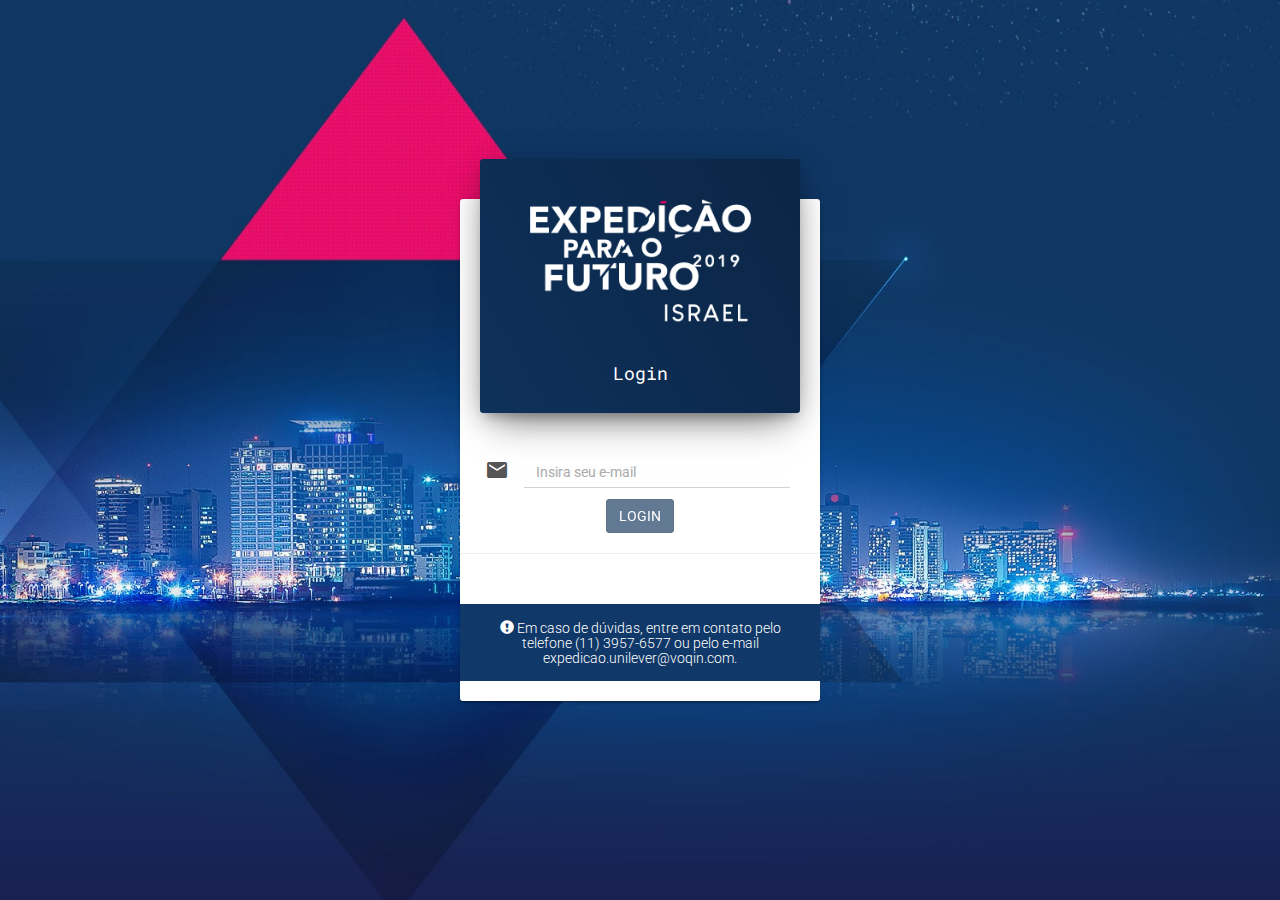
<file: index.html>
<!doctype html> <html ng-app="marcelinhaApp"> <head> <meta charset="utf-8"> <title ng-bind="appTitle"></title> <meta name="description" content=""> <meta name="viewport" content="width=device-width,initial-scale=1,shrink-to-fit=no"> <!-- Place favicon.ico and apple-touch-icon.png in the root directory --> <link rel="stylesheet" href="styles/vendor.151a0907.css"> <link rel="stylesheet" href="styles/main.196b6890.css"> </head> <body> <!--[if lte IE 8]>
      <p class="browsehappy">You are using an <strong>outdated</strong> browser. Please <a href="http://browsehappy.com/">upgrade your browser</a> to improve your experience.</p>
    <![endif]--> <ui-view></ui-view> <!-- Google Analytics: change UA-XXXXX-X to be your site's ID --> <script>!function (A, n, g, u, l, a, r) {
    A.GoogleAnalyticsObject = l, A[l] = A[l] || function () {
      (A[l].q = A[l].q || []).push(arguments)
    }, A[l].l = +new Date, a = n.createElement(g),
      r = n.getElementsByTagName(g)[0], a.src = u, r.parentNode.insertBefore(a, r)
    }(window, document, 'script', 'https://www.google-analytics.com/analytics.js', 'ga');

    ga('create', 'UA-XXXXX-X');
    ga('send', 'pageview');</script> <script src="scripts/vendor.f76c19d1.js"></script> <script src="scripts/scripts.3580efd8.js"></script> <!-- <script>
    if (location.hostname === "localhost" || location.hostname === "127.0.0.1") {
      alert('asdasd')
      document.write('<script src="https://' + (location.host || 'localhost').split(':')[0] + ':9000/livereload.js"></' + 'script>')
    }
  
  </script> --> </body> </html>
</file>
<file: styles/vendor.151a0907.css>
.sk-double-bounce,.sk-rotating-plane{width:40px;height:40px;margin:40px auto}@font-face{font-family:'Glyphicons Halflings';src:url(../fonts/glyphicons-halflings-regular.eot);src:url(../fonts/glyphicons-halflings-regular.eot?#iefix) format('embedded-opentype'),url(../fonts/glyphicons-halflings-regular.woff2) format('woff2'),url(../fonts/glyphicons-halflings-regular.woff) format('woff'),url(../fonts/glyphicons-halflings-regular.ttf) format('truetype'),url(../fonts/glyphicons-halflings-regular.svg#glyphicons_halflingsregular) format('svg')}.glyphicon{position:relative;top:1px;display:inline-block;font-family:'Glyphicons Halflings';font-style:normal;font-weight:400;line-height:1;-webkit-font-smoothing:antialiased;-moz-osx-font-smoothing:grayscale}.glyphicon-asterisk:before{content:"\002a"}.glyphicon-plus:before{content:"\002b"}.glyphicon-eur:before,.glyphicon-euro:before{content:"\20ac"}.glyphicon-minus:before{content:"\2212"}.glyphicon-cloud:before{content:"\2601"}.glyphicon-envelope:before{content:"\2709"}.glyphicon-pencil:before{content:"\270f"}.glyphicon-glass:before{content:"\e001"}.glyphicon-music:before{content:"\e002"}.glyphicon-search:before{content:"\e003"}.glyphicon-heart:before{content:"\e005"}.glyphicon-star:before{content:"\e006"}.glyphicon-star-empty:before{content:"\e007"}.glyphicon-user:before{content:"\e008"}.glyphicon-film:before{content:"\e009"}.glyphicon-th-large:before{content:"\e010"}.glyphicon-th:before{content:"\e011"}.glyphicon-th-list:before{content:"\e012"}.glyphicon-ok:before{content:"\e013"}.glyphicon-remove:before{content:"\e014"}.glyphicon-zoom-in:before{content:"\e015"}.glyphicon-zoom-out:before{content:"\e016"}.glyphicon-off:before{content:"\e017"}.glyphicon-signal:before{content:"\e018"}.glyphicon-cog:before{content:"\e019"}.glyphicon-trash:before{content:"\e020"}.glyphicon-home:before{content:"\e021"}.glyphicon-file:before{content:"\e022"}.glyphicon-time:before{content:"\e023"}.glyphicon-road:before{content:"\e024"}.glyphicon-download-alt:before{content:"\e025"}.glyphicon-download:before{content:"\e026"}.glyphicon-upload:before{content:"\e027"}.glyphicon-inbox:before{content:"\e028"}.glyphicon-play-circle:before{content:"\e029"}.glyphicon-repeat:before{content:"\e030"}.glyphicon-refresh:before{content:"\e031"}.glyphicon-list-alt:before{content:"\e032"}.glyphicon-lock:before{content:"\e033"}.glyphicon-flag:before{content:"\e034"}.glyphicon-headphones:before{content:"\e035"}.glyphicon-volume-off:before{content:"\e036"}.glyphicon-volume-down:before{content:"\e037"}.glyphicon-volume-up:before{content:"\e038"}.glyphicon-qrcode:before{content:"\e039"}.glyphicon-barcode:before{content:"\e040"}.glyphicon-tag:before{content:"\e041"}.glyphicon-tags:before{content:"\e042"}.glyphicon-book:before{content:"\e043"}.glyphicon-bookmark:before{content:"\e044"}.glyphicon-print:before{content:"\e045"}.glyphicon-camera:before{content:"\e046"}.glyphicon-font:before{content:"\e047"}.glyphicon-bold:before{content:"\e048"}.glyphicon-italic:before{content:"\e049"}.glyphicon-text-height:before{content:"\e050"}.glyphicon-text-width:before{content:"\e051"}.glyphicon-align-left:before{content:"\e052"}.glyphicon-align-center:before{content:"\e053"}.glyphicon-align-right:before{content:"\e054"}.glyphicon-align-justify:before{content:"\e055"}.glyphicon-list:before{content:"\e056"}.glyphicon-indent-left:before{content:"\e057"}.glyphicon-indent-right:before{content:"\e058"}.glyphicon-facetime-video:before{content:"\e059"}.glyphicon-picture:before{content:"\e060"}.glyphicon-map-marker:before{content:"\e062"}.glyphicon-adjust:before{content:"\e063"}.glyphicon-tint:before{content:"\e064"}.glyphicon-edit:before{content:"\e065"}.glyphicon-share:before{content:"\e066"}.glyphicon-check:before{content:"\e067"}.glyphicon-move:before{content:"\e068"}.glyphicon-step-backward:before{content:"\e069"}.glyphicon-fast-backward:before{content:"\e070"}.glyphicon-backward:before{content:"\e071"}.glyphicon-play:before{content:"\e072"}.glyphicon-pause:before{content:"\e073"}.glyphicon-stop:before{content:"\e074"}.glyphicon-forward:before{content:"\e075"}.glyphicon-fast-forward:before{content:"\e076"}.glyphicon-step-forward:before{content:"\e077"}.glyphicon-eject:before{content:"\e078"}.glyphicon-chevron-left:before{content:"\e079"}.glyphicon-chevron-right:before{content:"\e080"}.glyphicon-plus-sign:before{content:"\e081"}.glyphicon-minus-sign:before{content:"\e082"}.glyphicon-remove-sign:before{content:"\e083"}.glyphicon-ok-sign:before{content:"\e084"}.glyphicon-question-sign:before{content:"\e085"}.glyphicon-info-sign:before{content:"\e086"}.glyphicon-screenshot:before{content:"\e087"}.glyphicon-remove-circle:before{content:"\e088"}.glyphicon-ok-circle:before{content:"\e089"}.glyphicon-ban-circle:before{content:"\e090"}.glyphicon-arrow-left:before{content:"\e091"}.glyphicon-arrow-right:before{content:"\e092"}.glyphicon-arrow-up:before{content:"\e093"}.glyphicon-arrow-down:before{content:"\e094"}.glyphicon-share-alt:before{content:"\e095"}.glyphicon-resize-full:before{content:"\e096"}.glyphicon-resize-small:before{content:"\e097"}.glyphicon-exclamation-sign:before{content:"\e101"}.glyphicon-gift:before{content:"\e102"}.glyphicon-leaf:before{content:"\e103"}.glyphicon-fire:before{content:"\e104"}.glyphicon-eye-open:before{content:"\e105"}.glyphicon-eye-close:before{content:"\e106"}.glyphicon-warning-sign:before{content:"\e107"}.glyphicon-plane:before{content:"\e108"}.glyphicon-calendar:before{content:"\e109"}.glyphicon-random:before{content:"\e110"}.glyphicon-comment:before{content:"\e111"}.glyphicon-magnet:before{content:"\e112"}.glyphicon-chevron-up:before{content:"\e113"}.glyphicon-chevron-down:before{content:"\e114"}.glyphicon-retweet:before{content:"\e115"}.glyphicon-shopping-cart:before{content:"\e116"}.glyphicon-folder-close:before{content:"\e117"}.glyphicon-folder-open:before{content:"\e118"}.glyphicon-resize-vertical:before{content:"\e119"}.glyphicon-resize-horizontal:before{content:"\e120"}.glyphicon-hdd:before{content:"\e121"}.glyphicon-bullhorn:before{content:"\e122"}.glyphicon-bell:before{content:"\e123"}.glyphicon-certificate:before{content:"\e124"}.glyphicon-thumbs-up:before{content:"\e125"}.glyphicon-thumbs-down:before{content:"\e126"}.glyphicon-hand-right:before{content:"\e127"}.glyphicon-hand-left:before{content:"\e128"}.glyphicon-hand-up:before{content:"\e129"}.glyphicon-hand-down:before{content:"\e130"}.glyphicon-circle-arrow-right:before{content:"\e131"}.glyphicon-circle-arrow-left:before{content:"\e132"}.glyphicon-circle-arrow-up:before{content:"\e133"}.glyphicon-circle-arrow-down:before{content:"\e134"}.glyphicon-globe:before{content:"\e135"}.glyphicon-wrench:before{content:"\e136"}.glyphicon-tasks:before{content:"\e137"}.glyphicon-filter:before{content:"\e138"}.glyphicon-briefcase:before{content:"\e139"}.glyphicon-fullscreen:before{content:"\e140"}.glyphicon-dashboard:before{content:"\e141"}.glyphicon-paperclip:before{content:"\e142"}.glyphicon-heart-empty:before{content:"\e143"}.glyphicon-link:before{content:"\e144"}.glyphicon-phone:before{content:"\e145"}.glyphicon-pushpin:before{content:"\e146"}.glyphicon-usd:before{content:"\e148"}.glyphicon-gbp:before{content:"\e149"}.glyphicon-sort:before{content:"\e150"}.glyphicon-sort-by-alphabet:before{content:"\e151"}.glyphicon-sort-by-alphabet-alt:before{content:"\e152"}.glyphicon-sort-by-order:before{content:"\e153"}.glyphicon-sort-by-order-alt:before{content:"\e154"}.glyphicon-sort-by-attributes:before{content:"\e155"}.glyphicon-sort-by-attributes-alt:before{content:"\e156"}.glyphicon-unchecked:before{content:"\e157"}.glyphicon-expand:before{content:"\e158"}.glyphicon-collapse-down:before{content:"\e159"}.glyphicon-collapse-up:before{content:"\e160"}.glyphicon-log-in:before{content:"\e161"}.glyphicon-flash:before{content:"\e162"}.glyphicon-log-out:before{content:"\e163"}.glyphicon-new-window:before{content:"\e164"}.glyphicon-record:before{content:"\e165"}.glyphicon-save:before{content:"\e166"}.glyphicon-open:before{content:"\e167"}.glyphicon-saved:before{content:"\e168"}.glyphicon-import:before{content:"\e169"}.glyphicon-export:before{content:"\e170"}.glyphicon-send:before{content:"\e171"}.glyphicon-floppy-disk:before{content:"\e172"}.glyphicon-floppy-saved:before{content:"\e173"}.glyphicon-floppy-remove:before{content:"\e174"}.glyphicon-floppy-save:before{content:"\e175"}.glyphicon-floppy-open:before{content:"\e176"}.glyphicon-credit-card:before{content:"\e177"}.glyphicon-transfer:before{content:"\e178"}.glyphicon-cutlery:before{content:"\e179"}.glyphicon-header:before{content:"\e180"}.glyphicon-compressed:before{content:"\e181"}.glyphicon-earphone:before{content:"\e182"}.glyphicon-phone-alt:before{content:"\e183"}.glyphicon-tower:before{content:"\e184"}.glyphicon-stats:before{content:"\e185"}.glyphicon-sd-video:before{content:"\e186"}.glyphicon-hd-video:before{content:"\e187"}.glyphicon-subtitles:before{content:"\e188"}.glyphicon-sound-stereo:before{content:"\e189"}.glyphicon-sound-dolby:before{content:"\e190"}.glyphicon-sound-5-1:before{content:"\e191"}.glyphicon-sound-6-1:before{content:"\e192"}.glyphicon-sound-7-1:before{content:"\e193"}.glyphicon-copyright-mark:before{content:"\e194"}.glyphicon-registration-mark:before{content:"\e195"}.glyphicon-cloud-download:before{content:"\e197"}.glyphicon-cloud-upload:before{content:"\e198"}.glyphicon-tree-conifer:before{content:"\e199"}.glyphicon-tree-deciduous:before{content:"\e200"}.glyphicon-cd:before{content:"\e201"}.glyphicon-save-file:before{content:"\e202"}.glyphicon-open-file:before{content:"\e203"}.glyphicon-level-up:before{content:"\e204"}.glyphicon-copy:before{content:"\e205"}.glyphicon-paste:before{content:"\e206"}.glyphicon-alert:before{content:"\e209"}.glyphicon-equalizer:before{content:"\e210"}.glyphicon-king:before{content:"\e211"}.glyphicon-queen:before{content:"\e212"}.glyphicon-pawn:before{content:"\e213"}.glyphicon-bishop:before{content:"\e214"}.glyphicon-knight:before{content:"\e215"}.glyphicon-baby-formula:before{content:"\e216"}.glyphicon-tent:before{content:"\26fa"}.glyphicon-blackboard:before{content:"\e218"}.glyphicon-bed:before{content:"\e219"}.glyphicon-apple:before{content:"\f8ff"}.glyphicon-erase:before{content:"\e221"}.glyphicon-hourglass:before{content:"\231b"}.glyphicon-lamp:before{content:"\e223"}.glyphicon-duplicate:before{content:"\e224"}.glyphicon-piggy-bank:before{content:"\e225"}.glyphicon-scissors:before{content:"\e226"}.glyphicon-bitcoin:before,.glyphicon-btc:before,.glyphicon-xbt:before{content:"\e227"}.glyphicon-jpy:before,.glyphicon-yen:before{content:"\00a5"}.glyphicon-rub:before,.glyphicon-ruble:before{content:"\20bd"}.glyphicon-scale:before{content:"\e230"}.glyphicon-ice-lolly:before{content:"\e231"}.glyphicon-ice-lolly-tasted:before{content:"\e232"}.glyphicon-education:before{content:"\e233"}.glyphicon-option-horizontal:before{content:"\e234"}.glyphicon-option-vertical:before{content:"\e235"}.glyphicon-menu-hamburger:before{content:"\e236"}.glyphicon-modal-window:before{content:"\e237"}.glyphicon-oil:before{content:"\e238"}.glyphicon-grain:before{content:"\e239"}.glyphicon-sunglasses:before{content:"\e240"}.glyphicon-text-size:before{content:"\e241"}.glyphicon-text-color:before{content:"\e242"}.glyphicon-text-background:before{content:"\e243"}.glyphicon-object-align-top:before{content:"\e244"}.glyphicon-object-align-bottom:before{content:"\e245"}.glyphicon-object-align-horizontal:before{content:"\e246"}.glyphicon-object-align-left:before{content:"\e247"}.glyphicon-object-align-vertical:before{content:"\e248"}.glyphicon-object-align-right:before{content:"\e249"}.glyphicon-triangle-right:before{content:"\e250"}.glyphicon-triangle-left:before{content:"\e251"}.glyphicon-triangle-bottom:before{content:"\e252"}.glyphicon-triangle-top:before{content:"\e253"}.glyphicon-console:before{content:"\e254"}.glyphicon-superscript:before{content:"\e255"}.glyphicon-subscript:before{content:"\e256"}.glyphicon-menu-left:before{content:"\e257"}.glyphicon-menu-right:before{content:"\e258"}.glyphicon-menu-down:before{content:"\e259"}.glyphicon-menu-up:before{content:"\e260"}.sk-rotating-plane{background-color:#333;-webkit-animation:sk-rotatePlane 1.2s infinite ease-in-out;animation:sk-rotatePlane 1.2s infinite ease-in-out}@-webkit-keyframes sk-rotatePlane{0%{-webkit-transform:perspective(120px) rotateX(0) rotateY(0);transform:perspective(120px) rotateX(0) rotateY(0)}50%{-webkit-transform:perspective(120px) rotateX(-180.1deg) rotateY(0);transform:perspective(120px) rotateX(-180.1deg) rotateY(0)}100%{-webkit-transform:perspective(120px) rotateX(-180deg) rotateY(-179.9deg);transform:perspective(120px) rotateX(-180deg) rotateY(-179.9deg)}}@keyframes sk-rotatePlane{0%{-webkit-transform:perspective(120px) rotateX(0) rotateY(0);transform:perspective(120px) rotateX(0) rotateY(0)}50%{-webkit-transform:perspective(120px) rotateX(-180.1deg) rotateY(0);transform:perspective(120px) rotateX(-180.1deg) rotateY(0)}100%{-webkit-transform:perspective(120px) rotateX(-180deg) rotateY(-179.9deg);transform:perspective(120px) rotateX(-180deg) rotateY(-179.9deg)}}.sk-double-bounce{position:relative}.sk-double-bounce .sk-child{width:100%;height:100%;border-radius:50%;background-color:#333;opacity:.6;position:absolute;top:0;left:0;-webkit-animation:sk-doubleBounce 2s infinite ease-in-out;animation:sk-doubleBounce 2s infinite ease-in-out}.sk-chasing-dots .sk-child,.sk-spinner-pulse,.sk-three-bounce .sk-child{background-color:#333;border-radius:100%}.sk-double-bounce .sk-double-bounce2{-webkit-animation-delay:-1s;animation-delay:-1s}@-webkit-keyframes sk-doubleBounce{0%,100%{-webkit-transform:scale(0);transform:scale(0)}50%{-webkit-transform:scale(1);transform:scale(1)}}@keyframes sk-doubleBounce{0%,100%{-webkit-transform:scale(0);transform:scale(0)}50%{-webkit-transform:scale(1);transform:scale(1)}}.sk-wave{margin:40px auto;width:50px;height:40px;text-align:center;font-size:10px}.sk-wave .sk-rect{background-color:#333;height:100%;width:6px;display:inline-block;-webkit-animation:sk-waveStretchDelay 1.2s infinite ease-in-out;animation:sk-waveStretchDelay 1.2s infinite ease-in-out}.sk-wave .sk-rect1{-webkit-animation-delay:-1.2s;animation-delay:-1.2s}.sk-wave .sk-rect2{-webkit-animation-delay:-1.1s;animation-delay:-1.1s}.sk-wave .sk-rect3{-webkit-animation-delay:-1s;animation-delay:-1s}.sk-wave .sk-rect4{-webkit-animation-delay:-.9s;animation-delay:-.9s}.sk-wave .sk-rect5{-webkit-animation-delay:-.8s;animation-delay:-.8s}@-webkit-keyframes sk-waveStretchDelay{0%,100%,40%{-webkit-transform:scaleY(.4);transform:scaleY(.4)}20%{-webkit-transform:scaleY(1);transform:scaleY(1)}}@keyframes sk-waveStretchDelay{0%,100%,40%{-webkit-transform:scaleY(.4);transform:scaleY(.4)}20%{-webkit-transform:scaleY(1);transform:scaleY(1)}}.sk-wandering-cubes{margin:40px auto;width:40px;height:40px;position:relative}.sk-wandering-cubes .sk-cube{background-color:#333;width:10px;height:10px;position:absolute;top:0;left:0;-webkit-animation:sk-wanderingCube 1.8s ease-in-out -1.8s infinite both;animation:sk-wanderingCube 1.8s ease-in-out -1.8s infinite both}.sk-chasing-dots,.sk-spinner-pulse{width:40px;height:40px;margin:40px auto}.sk-wandering-cubes .sk-cube2{-webkit-animation-delay:-.9s;animation-delay:-.9s}@-webkit-keyframes sk-wanderingCube{0%{-webkit-transform:rotate(0);transform:rotate(0)}25%{-webkit-transform:translateX(30px) rotate(-90deg) scale(.5);transform:translateX(30px) rotate(-90deg) scale(.5)}50%{-webkit-transform:translateX(30px) translateY(30px) rotate(-179deg);transform:translateX(30px) translateY(30px) rotate(-179deg)}50.1%{-webkit-transform:translateX(30px) translateY(30px) rotate(-180deg);transform:translateX(30px) translateY(30px) rotate(-180deg)}75%{-webkit-transform:translateX(0) translateY(30px) rotate(-270deg) scale(.5);transform:translateX(0) translateY(30px) rotate(-270deg) scale(.5)}100%{-webkit-transform:rotate(-360deg);transform:rotate(-360deg)}}@keyframes sk-wanderingCube{0%{-webkit-transform:rotate(0);transform:rotate(0)}25%{-webkit-transform:translateX(30px) rotate(-90deg) scale(.5);transform:translateX(30px) rotate(-90deg) scale(.5)}50%{-webkit-transform:translateX(30px) translateY(30px) rotate(-179deg);transform:translateX(30px) translateY(30px) rotate(-179deg)}50.1%{-webkit-transform:translateX(30px) translateY(30px) rotate(-180deg);transform:translateX(30px) translateY(30px) rotate(-180deg)}75%{-webkit-transform:translateX(0) translateY(30px) rotate(-270deg) scale(.5);transform:translateX(0) translateY(30px) rotate(-270deg) scale(.5)}100%{-webkit-transform:rotate(-360deg);transform:rotate(-360deg)}}.sk-spinner-pulse{-webkit-animation:sk-pulseScaleOut 1s infinite ease-in-out;animation:sk-pulseScaleOut 1s infinite ease-in-out}@-webkit-keyframes sk-pulseScaleOut{0%{-webkit-transform:scale(0);transform:scale(0)}100%{-webkit-transform:scale(1);transform:scale(1);opacity:0}}@keyframes sk-pulseScaleOut{0%{-webkit-transform:scale(0);transform:scale(0)}100%{-webkit-transform:scale(1);transform:scale(1);opacity:0}}.sk-chasing-dots{position:relative;text-align:center;-webkit-animation:sk-chasingDotsRotate 2s infinite linear;animation:sk-chasingDotsRotate 2s infinite linear}.sk-chasing-dots .sk-child{width:60%;height:60%;display:inline-block;position:absolute;top:0;-webkit-animation:sk-chasingDotsBounce 2s infinite ease-in-out;animation:sk-chasingDotsBounce 2s infinite ease-in-out}.sk-chasing-dots .sk-dot2{top:auto;bottom:0;-webkit-animation-delay:-1s;animation-delay:-1s}@-webkit-keyframes sk-chasingDotsRotate{100%{-webkit-transform:rotate(360deg);transform:rotate(360deg)}}@keyframes sk-chasingDotsRotate{100%{-webkit-transform:rotate(360deg);transform:rotate(360deg)}}@-webkit-keyframes sk-chasingDotsBounce{0%,100%{-webkit-transform:scale(0);transform:scale(0)}50%{-webkit-transform:scale(1);transform:scale(1)}}@keyframes sk-chasingDotsBounce{0%,100%{-webkit-transform:scale(0);transform:scale(0)}50%{-webkit-transform:scale(1);transform:scale(1)}}.sk-three-bounce{margin:40px auto;width:80px;text-align:center}.sk-three-bounce .sk-child{width:20px;height:20px;display:inline-block;-webkit-animation:sk-three-bounce 1.4s ease-in-out 0s infinite both;animation:sk-three-bounce 1.4s ease-in-out 0s infinite both}.sk-circle .sk-child:before,.sk-fading-circle .sk-circle:before{display:block;border-radius:100%;content:'';background-color:#333}.sk-three-bounce .sk-bounce1{-webkit-animation-delay:-.32s;animation-delay:-.32s}.sk-three-bounce .sk-bounce2{-webkit-animation-delay:-.16s;animation-delay:-.16s}@-webkit-keyframes sk-three-bounce{0%,100%,80%{-webkit-transform:scale(0);transform:scale(0)}40%{-webkit-transform:scale(1);transform:scale(1)}}@keyframes sk-three-bounce{0%,100%,80%{-webkit-transform:scale(0);transform:scale(0)}40%{-webkit-transform:scale(1);transform:scale(1)}}.sk-circle{margin:40px auto;width:40px;height:40px;position:relative}.sk-circle .sk-child{width:100%;height:100%;position:absolute;left:0;top:0}.sk-circle .sk-child:before{margin:0 auto;width:15%;height:15%;-webkit-animation:sk-circleBounceDelay 1.2s infinite ease-in-out both;animation:sk-circleBounceDelay 1.2s infinite ease-in-out both}.sk-circle .sk-circle2{-webkit-transform:rotate(30deg);-ms-transform:rotate(30deg);transform:rotate(30deg)}.sk-circle .sk-circle3{-webkit-transform:rotate(60deg);-ms-transform:rotate(60deg);transform:rotate(60deg)}.sk-circle .sk-circle4{-webkit-transform:rotate(90deg);-ms-transform:rotate(90deg);transform:rotate(90deg)}.sk-circle .sk-circle5{-webkit-transform:rotate(120deg);-ms-transform:rotate(120deg);transform:rotate(120deg)}.sk-circle .sk-circle6{-webkit-transform:rotate(150deg);-ms-transform:rotate(150deg);transform:rotate(150deg)}.sk-circle .sk-circle7{-webkit-transform:rotate(180deg);-ms-transform:rotate(180deg);transform:rotate(180deg)}.sk-circle .sk-circle8{-webkit-transform:rotate(210deg);-ms-transform:rotate(210deg);transform:rotate(210deg)}.sk-circle .sk-circle9{-webkit-transform:rotate(240deg);-ms-transform:rotate(240deg);transform:rotate(240deg)}.sk-circle .sk-circle10{-webkit-transform:rotate(270deg);-ms-transform:rotate(270deg);transform:rotate(270deg)}.sk-circle .sk-circle11{-webkit-transform:rotate(300deg);-ms-transform:rotate(300deg);transform:rotate(300deg)}.sk-circle .sk-circle12{-webkit-transform:rotate(330deg);-ms-transform:rotate(330deg);transform:rotate(330deg)}.sk-circle .sk-circle2:before{-webkit-animation-delay:-1.1s;animation-delay:-1.1s}.sk-circle .sk-circle3:before{-webkit-animation-delay:-1s;animation-delay:-1s}.sk-circle .sk-circle4:before{-webkit-animation-delay:-.9s;animation-delay:-.9s}.sk-circle .sk-circle5:before{-webkit-animation-delay:-.8s;animation-delay:-.8s}.sk-circle .sk-circle6:before{-webkit-animation-delay:-.7s;animation-delay:-.7s}.sk-circle .sk-circle7:before{-webkit-animation-delay:-.6s;animation-delay:-.6s}.sk-circle .sk-circle8:before{-webkit-animation-delay:-.5s;animation-delay:-.5s}.sk-circle .sk-circle9:before{-webkit-animation-delay:-.4s;animation-delay:-.4s}.sk-circle .sk-circle10:before{-webkit-animation-delay:-.3s;animation-delay:-.3s}.sk-circle .sk-circle11:before{-webkit-animation-delay:-.2s;animation-delay:-.2s}.sk-circle .sk-circle12:before{-webkit-animation-delay:-.1s;animation-delay:-.1s}@-webkit-keyframes sk-circleBounceDelay{0%,100%,80%{-webkit-transform:scale(0);transform:scale(0)}40%{-webkit-transform:scale(1);transform:scale(1)}}@keyframes sk-circleBounceDelay{0%,100%,80%{-webkit-transform:scale(0);transform:scale(0)}40%{-webkit-transform:scale(1);transform:scale(1)}}.sk-cube-grid{width:40px;height:40px;margin:40px auto}.sk-cube-grid .sk-cube{width:33.33%;height:33.33%;background-color:#333;float:left;-webkit-animation:sk-cubeGridScaleDelay 1.3s infinite ease-in-out;animation:sk-cubeGridScaleDelay 1.3s infinite ease-in-out}.sk-cube-grid .sk-cube1{-webkit-animation-delay:.2s;animation-delay:.2s}.sk-cube-grid .sk-cube2{-webkit-animation-delay:.3s;animation-delay:.3s}.sk-cube-grid .sk-cube3{-webkit-animation-delay:.4s;animation-delay:.4s}.sk-cube-grid .sk-cube4{-webkit-animation-delay:.1s;animation-delay:.1s}.sk-cube-grid .sk-cube5{-webkit-animation-delay:.2s;animation-delay:.2s}.sk-cube-grid .sk-cube6{-webkit-animation-delay:.3s;animation-delay:.3s}.sk-cube-grid .sk-cube7{-webkit-animation-delay:0ms;animation-delay:0ms}.sk-cube-grid .sk-cube8{-webkit-animation-delay:.1s;animation-delay:.1s}.sk-cube-grid .sk-cube9{-webkit-animation-delay:.2s;animation-delay:.2s}@-webkit-keyframes sk-cubeGridScaleDelay{0%,100%,70%{-webkit-transform:scale3D(1,1,1);transform:scale3D(1,1,1)}35%{-webkit-transform:scale3D(0,0,1);transform:scale3D(0,0,1)}}@keyframes sk-cubeGridScaleDelay{0%,100%,70%{-webkit-transform:scale3D(1,1,1);transform:scale3D(1,1,1)}35%{-webkit-transform:scale3D(0,0,1);transform:scale3D(0,0,1)}}.sk-fading-circle{margin:40px auto;width:40px;height:40px;position:relative}.sk-fading-circle .sk-circle{width:100%;height:100%;position:absolute;left:0;top:0}.sk-fading-circle .sk-circle:before{margin:0 auto;width:15%;height:15%;-webkit-animation:sk-circleFadeDelay 1.2s infinite ease-in-out both;animation:sk-circleFadeDelay 1.2s infinite ease-in-out both}.sk-fading-circle .sk-circle2{-webkit-transform:rotate(30deg);-ms-transform:rotate(30deg);transform:rotate(30deg)}.sk-fading-circle .sk-circle3{-webkit-transform:rotate(60deg);-ms-transform:rotate(60deg);transform:rotate(60deg)}.sk-fading-circle .sk-circle4{-webkit-transform:rotate(90deg);-ms-transform:rotate(90deg);transform:rotate(90deg)}.sk-fading-circle .sk-circle5{-webkit-transform:rotate(120deg);-ms-transform:rotate(120deg);transform:rotate(120deg)}.sk-fading-circle .sk-circle6{-webkit-transform:rotate(150deg);-ms-transform:rotate(150deg);transform:rotate(150deg)}.sk-fading-circle .sk-circle7{-webkit-transform:rotate(180deg);-ms-transform:rotate(180deg);transform:rotate(180deg)}.sk-fading-circle .sk-circle8{-webkit-transform:rotate(210deg);-ms-transform:rotate(210deg);transform:rotate(210deg)}.sk-fading-circle .sk-circle9{-webkit-transform:rotate(240deg);-ms-transform:rotate(240deg);transform:rotate(240deg)}.sk-fading-circle .sk-circle10{-webkit-transform:rotate(270deg);-ms-transform:rotate(270deg);transform:rotate(270deg)}.sk-fading-circle .sk-circle11{-webkit-transform:rotate(300deg);-ms-transform:rotate(300deg);transform:rotate(300deg)}.sk-fading-circle .sk-circle12{-webkit-transform:rotate(330deg);-ms-transform:rotate(330deg);transform:rotate(330deg)}.sk-fading-circle .sk-circle2:before{-webkit-animation-delay:-1.1s;animation-delay:-1.1s}.sk-fading-circle .sk-circle3:before{-webkit-animation-delay:-1s;animation-delay:-1s}.sk-fading-circle .sk-circle4:before{-webkit-animation-delay:-.9s;animation-delay:-.9s}.sk-fading-circle .sk-circle5:before{-webkit-animation-delay:-.8s;animation-delay:-.8s}.sk-fading-circle .sk-circle6:before{-webkit-animation-delay:-.7s;animation-delay:-.7s}.sk-fading-circle .sk-circle7:before{-webkit-animation-delay:-.6s;animation-delay:-.6s}.sk-fading-circle .sk-circle8:before{-webkit-animation-delay:-.5s;animation-delay:-.5s}.sk-fading-circle .sk-circle9:before{-webkit-animation-delay:-.4s;animation-delay:-.4s}.sk-fading-circle .sk-circle10:before{-webkit-animation-delay:-.3s;animation-delay:-.3s}.sk-fading-circle .sk-circle11:before{-webkit-animation-delay:-.2s;animation-delay:-.2s}.sk-fading-circle .sk-circle12:before{-webkit-animation-delay:-.1s;animation-delay:-.1s}@-webkit-keyframes sk-circleFadeDelay{0%,100%,39%{opacity:0}40%{opacity:1}}@keyframes sk-circleFadeDelay{0%,100%,39%{opacity:0}40%{opacity:1}}.sk-folding-cube{margin:40px auto;width:40px;height:40px;position:relative;-webkit-transform:rotateZ(45deg);transform:rotateZ(45deg)}.sk-folding-cube .sk-cube{float:left;width:50%;height:50%;position:relative;-webkit-transform:scale(1.1);-ms-transform:scale(1.1);transform:scale(1.1)}.sk-folding-cube .sk-cube:before{content:'';position:absolute;top:0;left:0;width:100%;height:100%;background-color:#333;-webkit-animation:sk-foldCubeAngle 2.4s infinite linear both;animation:sk-foldCubeAngle 2.4s infinite linear both;-webkit-transform-origin:100% 100%;-ms-transform-origin:100% 100%;transform-origin:100% 100%}.sk-folding-cube .sk-cube2{-webkit-transform:scale(1.1) rotateZ(90deg);transform:scale(1.1) rotateZ(90deg)}.sk-folding-cube .sk-cube3{-webkit-transform:scale(1.1) rotateZ(180deg);transform:scale(1.1) rotateZ(180deg)}.sk-folding-cube .sk-cube4{-webkit-transform:scale(1.1) rotateZ(270deg);transform:scale(1.1) rotateZ(270deg)}.sk-folding-cube .sk-cube2:before{-webkit-animation-delay:.3s;animation-delay:.3s}.sk-folding-cube .sk-cube3:before{-webkit-animation-delay:.6s;animation-delay:.6s}.sk-folding-cube .sk-cube4:before{-webkit-animation-delay:.9s;animation-delay:.9s}@-webkit-keyframes sk-foldCubeAngle{0%,10%{-webkit-transform:perspective(140px) rotateX(-180deg);transform:perspective(140px) rotateX(-180deg);opacity:0}25%,75%{-webkit-transform:perspective(140px) rotateX(0);transform:perspective(140px) rotateX(0);opacity:1}100%,90%{-webkit-transform:perspective(140px) rotateY(180deg);transform:perspective(140px) rotateY(180deg);opacity:0}}@keyframes sk-foldCubeAngle{0%,10%{-webkit-transform:perspective(140px) rotateX(-180deg);transform:perspective(140px) rotateX(-180deg);opacity:0}25%,75%{-webkit-transform:perspective(140px) rotateX(0);transform:perspective(140px) rotateX(0);opacity:1}100%,90%{-webkit-transform:perspective(140px) rotateY(180deg);transform:perspective(140px) rotateY(180deg);opacity:0}}/*! lightslider - v1.1.3 - 2015-04-14
* https://github.com/sachinchoolur/lightslider
* Copyright (c) 2015 Sachin N; Licensed MIT */.lSSlideWrapper,.lSSlideWrapper .lSFade{position:relative}.lSSlideWrapper .lSSlide,.lSSlideWrapper.usingCss .lSFade>*{-webkit-transition-timing-function:inherit!important;transition-timing-function:inherit!important;-webkit-transition-duration:inherit!important;transition-duration:inherit!important}.lSSlideOuter,.lSSlideOuter .lSPager.lSGallery{-khtml-user-select:none;-moz-user-select:none;-ms-user-select:none;-webkit-touch-callout:none;-webkit-user-select:none;user-select:none;overflow:hidden}.lSSlideOuter .lSPager.lSGallery:after,.lSSlideWrapper>.lightSlider:after{clear:both}.lightSlider:after,.lightSlider:before{content:" ";display:table}.lightSlider{overflow:hidden;margin:0}.lSSlideWrapper{max-width:100%;overflow:hidden}.lSSlideWrapper .lSSlide{-webkit-transform:translate(0,0);-ms-transform:translate(0,0);transform:translate(0,0);-webkit-transition:all 1s;-webkit-transition-property:-webkit-transform,height;-moz-transition-property:-moz-transform,height;transition-property:transform,height}.lSSlideWrapper .lSFade>*{position:absolute!important;top:0;left:0;z-index:9;margin-right:0;width:100%}.lSSlideWrapper.usingCss .lSFade>*{opacity:0;-webkit-transition-delay:0s;transition-delay:0s;-webkit-transition-property:opacity;transition-property:opacity}.lSSlideWrapper .lSFade>.active{z-index:10}.lSSlideWrapper.usingCss .lSFade>.active{opacity:1}.lSSlideOuter .lSPager.lSpg{margin:10px 0 0;padding:0;text-align:center}.lSSlideOuter .lSPager.lSpg>li{cursor:pointer;display:inline-block;padding:0 5px}.lSSlideOuter .lSPager.lSpg>li a{background-color:#222;border-radius:30px;display:inline-block;height:8px;overflow:hidden;text-indent:-999em;width:8px;position:relative;z-index:99;-webkit-transition:all .5s linear 0s;transition:all .5s linear 0s}.lSSlideOuter .lSPager.lSpg>li.active a,.lSSlideOuter .lSPager.lSpg>li:hover a{background-color:#428bca}.lSSlideOuter .media{opacity:.8}.lSSlideOuter .media.active{opacity:1}.lSSlideOuter .lSPager.lSGallery{list-style:none;padding-left:0;margin:0;transform:translate3d(0,0,0);-moz-transform:translate3d(0,0,0);-ms-transform:translate3d(0,0,0);-webkit-transform:translate3d(0,0,0);-o-transform:translate3d(0,0,0);-webkit-transition-property:-webkit-transform;-moz-transition-property:-moz-transform}.lSSlideOuter .lSPager.lSGallery li{overflow:hidden;-webkit-transition:border-radius .12s linear 0s .35s linear 0s;transition:border-radius .12s linear 0s .35s linear 0s}.lSSlideOuter .lSPager.lSGallery li.active,.lSSlideOuter .lSPager.lSGallery li:hover{border-radius:5px}.lSSlideOuter .lSPager.lSGallery img{display:block;height:auto;max-width:100%}.lSSlideOuter .lSPager.lSGallery:after,.lSSlideOuter .lSPager.lSGallery:before{content:" ";display:table}.lSAction>a{width:32px;display:block;top:50%;height:32px;background-image:url(../img/controls.png);cursor:pointer;position:absolute;z-index:99;margin-top:-16px;opacity:.5;-webkit-transition:opacity .35s linear 0s;transition:opacity .35s linear 0s}.lSAction>a:hover{opacity:1}.lSAction>.lSPrev{background-position:0 0;left:10px}.lSAction>.lSNext{background-position:-32px 0;right:10px}.lSAction>a.disabled{pointer-events:none}.cS-hidden{height:1px;opacity:0;filter:alpha(opacity=0);overflow:hidden}.lSSlideOuter.vertical{position:relative}.lSSlideOuter.vertical.noPager{padding-right:0!important}.lSSlideOuter.vertical .lSGallery{position:absolute!important;right:0;top:0}.lSSlideOuter.vertical .lightSlider>*{width:100%!important;max-width:none!important}.lSSlideOuter.vertical .lSAction>a{left:50%;margin-left:-14px;margin-top:0}.lSSlideOuter.vertical .lSAction>.lSNext{background-position:31px -31px;bottom:10px;top:auto}.lSSlideOuter.vertical .lSAction>.lSPrev{background-position:0 -31px;bottom:auto;top:10px}.lSSlideOuter.lSrtl{direction:rtl}.lSSlideOuter .lSPager,.lSSlideOuter .lightSlider{padding-left:0;list-style:none}.lSSlideOuter.lSrtl .lSPager,.lSSlideOuter.lSrtl .lightSlider{padding-right:0}.lSSlideOuter .lSGallery li,.lSSlideOuter .lightSlider>*{float:left}.lSSlideOuter.lSrtl .lSGallery li,.lSSlideOuter.lSrtl .lightSlider>*{float:right!important}@-webkit-keyframes rightEnd{0%,100%{left:0}50%{left:-15px}}@keyframes rightEnd{0%,100%{left:0}50%{left:-15px}}@-webkit-keyframes topEnd{0%,100%{top:0}50%{top:-15px}}@keyframes topEnd{0%,100%{top:0}50%{top:-15px}}@-webkit-keyframes leftEnd{0%,100%{left:0}50%{left:15px}}@keyframes leftEnd{0%,100%{left:0}50%{left:15px}}@-webkit-keyframes bottomEnd{0%,100%{bottom:0}50%{bottom:-15px}}@keyframes bottomEnd{0%,100%{bottom:0}50%{bottom:-15px}}.lSSlideOuter .rightEnd{-webkit-animation:rightEnd .3s;animation:rightEnd .3s;position:relative}.lSSlideOuter .leftEnd{-webkit-animation:leftEnd .3s;animation:leftEnd .3s;position:relative}.lSSlideOuter.vertical .rightEnd{-webkit-animation:topEnd .3s;animation:topEnd .3s;position:relative}.lSSlideOuter.vertical .leftEnd{-webkit-animation:bottomEnd .3s;animation:bottomEnd .3s;position:relative}.lSSlideOuter.lSrtl .rightEnd{-webkit-animation:leftEnd .3s;animation:leftEnd .3s;position:relative}.lSSlideOuter.lSrtl .leftEnd{-webkit-animation:rightEnd .3s;animation:rightEnd .3s;position:relative}.lightSlider.lsGrab>*{cursor:-webkit-grab;cursor:-moz-grab;cursor:-o-grab;cursor:-ms-grab;cursor:grab}.lightSlider.lsGrabbing>*{cursor:move;cursor:-webkit-grabbing;cursor:-moz-grabbing;cursor:-o-grabbing;cursor:-ms-grabbing;cursor:grabbing}
</file>
<file: styles/main.196b6890.css>
@charset "UTF-8";@import url(https://fonts.googleapis.com/css?family=Cabin|Material+Icons);/*! =========================================================
 *
 * Material Kit Free - V1.1.0
 *
 * =========================================================
 *
 *
 *                       _oo0oo_
 *                      o8888888o
 *                      88" . "88
 *                      (| -_- |)
 *                      0\  =  /0
 *                    ___/`---'\___
 *                  .' \|     |// '.
 *                 / \|||  :  |||// \
 *                / _||||| -:- |||||- \
 *               |   | \\  -  /// |   |
 *               | \_|  ''\---/''  |_/ |
 *               \  .-\__  '-'  ___/-. /
 *             ___'. .'  /--.--\  `. .'___
 *          ."" '<  `.___\_<|>_/___.' >' "".
 *         | | :  `- \`.;`\ _ /`;.`/ - ` : | |
 *         \  \ `_.   \_ __\ /__ _/   .-` /  /
 *     =====`-.____`.___ \_____/___.-`___.-'=====
 *                       `=---='
 *
 *     ~~~~~~~~~~~~~~~~~~~~~~~~~~~~~~~~~~~~~~~~~~~
 *
 *               Buddha Bless:  "No Bugs"
 *
 * ========================================================= */@import url(https://fonts.googleapis.com/css?family=Roboto+Mono);@import url(https://fonts.googleapis.com/css?family=Roboto);footer ul li a,footer ul li a:hover{text-decoration:none}.btn:active,.btn:active:focus,.btn:focus,.navbar .navbar-nav>li>a.btn:active,.navbar .navbar-nav>li>a.btn:active:focus,.navbar .navbar-nav>li>a.btn:focus,:focus{outline:0}.btn .material-icons,.checkbox .checkbox-material,.togglebutton,a .material-icons,a:focus .material-icons,a:hover .material-icons,img{vertical-align:middle}.fa,.glyphicon{-moz-osx-font-smoothing:grayscale}.navbar-fixed-bottom .navbar-collapse,.navbar-fixed-top .navbar-collapse,.pre-scrollable{max-height:340px}body.inverse{background:#333}body.inverse,body.inverse .form-control{color:#fff}body.inverse .card,body.inverse .card .form-control,body.inverse .modal,body.inverse .modal .form-control,body.inverse .panel-default,body.inverse .panel-default .form-control{background-color:initial;color:initial}.life-of-material-kit{background:#FFF}.h1,.h2,.h3,.h4,body,h1,h2,h3,h4,h5,h6{font-family:Roboto,Helvetica,Arial,sans-serif;font-weight:300;line-height:1.5em}.animation-transition-general,.carousel .carousel-indicators li{transition:all .3s linear}.animation-transition-slow{transition:all 370ms linear}.animation-transition-fast,.navbar{transition:all 150ms ease 0s}.form-horizontal label{text-align:right}.form-horizontal label.control-label{margin:0}.btn,.navbar .navbar-nav>li>a.btn{border:none;border-radius:3px;position:relative;padding:12px 30px;margin:10px 1px;font-size:12px;font-weight:400;text-transform:uppercase;letter-spacing:0;will-change:box-shadow,transform;transition:box-shadow .2s cubic-bezier(.4,0,1,1),background-color .2s cubic-bezier(.4,0,.2,1)}.btn::-moz-focus-inner,.navbar .navbar-nav>li>a.btn::-moz-focus-inner{border:0}.btn,.btn.btn-default,.navbar .navbar-nav>li>a.btn,.navbar .navbar-nav>li>a.btn.btn-default{box-shadow:0 2px 2px 0 rgba(153,153,153,.14),0 3px 1px -2px rgba(153,153,153,.2),0 1px 5px 0 rgba(153,153,153,.12)}.btn,.btn.active,.btn.active:focus,.btn.active:hover,.btn.btn-default,.btn.btn-default.active,.btn.btn-default.active:focus,.btn.btn-default.active:hover,.btn.btn-default:active,.btn.btn-default:active:focus,.btn.btn-default:active:hover,.btn.btn-default:focus,.btn.btn-default:hover,.btn:active,.btn:active:focus,.btn:active:hover,.btn:focus,.btn:hover,.navbar .navbar-nav>li>a.btn,.navbar .navbar-nav>li>a.btn.active,.navbar .navbar-nav>li>a.btn.active:focus,.navbar .navbar-nav>li>a.btn.active:hover,.navbar .navbar-nav>li>a.btn.btn-default,.navbar .navbar-nav>li>a.btn.btn-default.active,.navbar .navbar-nav>li>a.btn.btn-default.active:focus,.navbar .navbar-nav>li>a.btn.btn-default.active:hover,.navbar .navbar-nav>li>a.btn.btn-default:active,.navbar .navbar-nav>li>a.btn.btn-default:active:focus,.navbar .navbar-nav>li>a.btn.btn-default:active:hover,.navbar .navbar-nav>li>a.btn.btn-default:focus,.navbar .navbar-nav>li>a.btn.btn-default:hover,.navbar .navbar-nav>li>a.btn:active,.navbar .navbar-nav>li>a.btn:active:focus,.navbar .navbar-nav>li>a.btn:active:hover,.navbar .navbar-nav>li>a.btn:focus,.navbar .navbar-nav>li>a.btn:hover,.open>.btn.btn-default.dropdown-toggle,.open>.btn.btn-default.dropdown-toggle:focus,.open>.btn.btn-default.dropdown-toggle:hover,.open>.btn.dropdown-toggle,.open>.btn.dropdown-toggle:focus,.open>.btn.dropdown-toggle:hover,.open>.navbar .navbar-nav>li>a.btn.btn-default.dropdown-toggle,.open>.navbar .navbar-nav>li>a.btn.btn-default.dropdown-toggle:focus,.open>.navbar .navbar-nav>li>a.btn.btn-default.dropdown-toggle:hover,.open>.navbar .navbar-nav>li>a.btn.dropdown-toggle,.open>.navbar .navbar-nav>li>a.btn.dropdown-toggle:focus,.open>.navbar .navbar-nav>li>a.btn.dropdown-toggle:hover{background-color:#999;color:#FFF}.btn.btn-default:active,.btn.btn-default:focus,.btn.btn-default:hover,.btn:active,.btn:focus,.btn:hover,.navbar .navbar-nav>li>a.btn.btn-default:active,.navbar .navbar-nav>li>a.btn.btn-default:focus,.navbar .navbar-nav>li>a.btn.btn-default:hover,.navbar .navbar-nav>li>a.btn:active,.navbar .navbar-nav>li>a.btn:focus,.navbar .navbar-nav>li>a.btn:hover{box-shadow:0 14px 26px -12px rgba(153,153,153,.42),0 4px 23px 0 rgba(0,0,0,.12),0 8px 10px -5px rgba(153,153,153,.2)}.btn.btn-default.disabled,.btn.btn-default.disabled.active,.btn.btn-default.disabled.focus,.btn.btn-default.disabled:active,.btn.btn-default.disabled:focus,.btn.btn-default.disabled:hover,.btn.btn-default:disabled,.btn.btn-default:disabled.active,.btn.btn-default:disabled.focus,.btn.btn-default:disabled:active,.btn.btn-default:disabled:focus,.btn.btn-default:disabled:hover,.btn.btn-default[disabled],.btn.btn-default[disabled].active,.btn.btn-default[disabled].focus,.btn.btn-default[disabled]:active,.btn.btn-default[disabled]:focus,.btn.btn-default[disabled]:hover,.btn.disabled,.btn.disabled.active,.btn.disabled.focus,.btn.disabled:active,.btn.disabled:focus,.btn.disabled:hover,.btn:disabled,.btn:disabled.active,.btn:disabled.focus,.btn:disabled:active,.btn:disabled:focus,.btn:disabled:hover,.btn[disabled],.btn[disabled].active,.btn[disabled].focus,.btn[disabled]:active,.btn[disabled]:focus,.btn[disabled]:hover,.navbar .navbar-nav>li>a.btn.btn-default.disabled,.navbar .navbar-nav>li>a.btn.btn-default.disabled.active,.navbar .navbar-nav>li>a.btn.btn-default.disabled.focus,.navbar .navbar-nav>li>a.btn.btn-default.disabled:active,.navbar .navbar-nav>li>a.btn.btn-default.disabled:focus,.navbar .navbar-nav>li>a.btn.btn-default.disabled:hover,.navbar .navbar-nav>li>a.btn.btn-default:disabled,.navbar .navbar-nav>li>a.btn.btn-default:disabled.active,.navbar .navbar-nav>li>a.btn.btn-default:disabled.focus,.navbar .navbar-nav>li>a.btn.btn-default:disabled:active,.navbar .navbar-nav>li>a.btn.btn-default:disabled:focus,.navbar .navbar-nav>li>a.btn.btn-default:disabled:hover,.navbar .navbar-nav>li>a.btn.btn-default[disabled],.navbar .navbar-nav>li>a.btn.btn-default[disabled].active,.navbar .navbar-nav>li>a.btn.btn-default[disabled].focus,.navbar .navbar-nav>li>a.btn.btn-default[disabled]:active,.navbar .navbar-nav>li>a.btn.btn-default[disabled]:focus,.navbar .navbar-nav>li>a.btn.btn-default[disabled]:hover,.navbar .navbar-nav>li>a.btn.disabled,.navbar .navbar-nav>li>a.btn.disabled.active,.navbar .navbar-nav>li>a.btn.disabled.focus,.navbar .navbar-nav>li>a.btn.disabled:active,.navbar .navbar-nav>li>a.btn.disabled:focus,.navbar .navbar-nav>li>a.btn.disabled:hover,.navbar .navbar-nav>li>a.btn:disabled,.navbar .navbar-nav>li>a.btn:disabled.active,.navbar .navbar-nav>li>a.btn:disabled.focus,.navbar .navbar-nav>li>a.btn:disabled:active,.navbar .navbar-nav>li>a.btn:disabled:focus,.navbar .navbar-nav>li>a.btn:disabled:hover,.navbar .navbar-nav>li>a.btn[disabled],.navbar .navbar-nav>li>a.btn[disabled].active,.navbar .navbar-nav>li>a.btn[disabled].focus,.navbar .navbar-nav>li>a.btn[disabled]:active,.navbar .navbar-nav>li>a.btn[disabled]:focus,.navbar .navbar-nav>li>a.btn[disabled]:hover,fieldset[disabled] .btn,fieldset[disabled] .btn.active,fieldset[disabled] .btn.btn-default,fieldset[disabled] .btn.btn-default.active,fieldset[disabled] .btn.btn-default.focus,fieldset[disabled] .btn.btn-default:active,fieldset[disabled] .btn.btn-default:focus,fieldset[disabled] .btn.btn-default:hover,fieldset[disabled] .btn.focus,fieldset[disabled] .btn:active,fieldset[disabled] .btn:focus,fieldset[disabled] .btn:hover,fieldset[disabled] .navbar .navbar-nav>li>a.btn,fieldset[disabled] .navbar .navbar-nav>li>a.btn.active,fieldset[disabled] .navbar .navbar-nav>li>a.btn.btn-default,fieldset[disabled] .navbar .navbar-nav>li>a.btn.btn-default.active,fieldset[disabled] .navbar .navbar-nav>li>a.btn.btn-default.focus,fieldset[disabled] .navbar .navbar-nav>li>a.btn.btn-default:active,fieldset[disabled] .navbar .navbar-nav>li>a.btn.btn-default:focus,fieldset[disabled] .navbar .navbar-nav>li>a.btn.btn-default:hover,fieldset[disabled] .navbar .navbar-nav>li>a.btn.focus,fieldset[disabled] .navbar .navbar-nav>li>a.btn:active,fieldset[disabled] .navbar .navbar-nav>li>a.btn:focus,fieldset[disabled] .navbar .navbar-nav>li>a.btn:hover{box-shadow:none}.btn.btn-default.btn-simple,.btn.btn-simple,.navbar .navbar-nav>li>a.btn.btn-default.btn-simple,.navbar .navbar-nav>li>a.btn.btn-simple{background-color:transparent;color:#999;box-shadow:none}.btn.btn-default.btn-simple:active,.btn.btn-default.btn-simple:focus,.btn.btn-default.btn-simple:hover,.btn.btn-simple:active,.btn.btn-simple:focus,.btn.btn-simple:hover,.navbar .navbar-nav>li>a.btn.btn-default.btn-simple:active,.navbar .navbar-nav>li>a.btn.btn-default.btn-simple:focus,.navbar .navbar-nav>li>a.btn.btn-default.btn-simple:hover,.navbar .navbar-nav>li>a.btn.btn-simple:active,.navbar .navbar-nav>li>a.btn.btn-simple:focus,.navbar .navbar-nav>li>a.btn.btn-simple:hover{background-color:transparent;color:#999}.btn.btn-primary,.navbar .navbar-nav>li>a.btn.btn-primary{box-shadow:0 2px 2px 0 rgba(14,49,91,.14),0 3px 1px -2px rgba(14,49,91,.2),0 1px 5px 0 rgba(14,49,91,.12)}.btn.btn-primary,.btn.btn-primary.active,.btn.btn-primary.active:focus,.btn.btn-primary.active:hover,.btn.btn-primary:active,.btn.btn-primary:active:focus,.btn.btn-primary:active:hover,.btn.btn-primary:focus,.btn.btn-primary:hover,.navbar .navbar-nav>li>a.btn.btn-primary,.navbar .navbar-nav>li>a.btn.btn-primary.active,.navbar .navbar-nav>li>a.btn.btn-primary.active:focus,.navbar .navbar-nav>li>a.btn.btn-primary.active:hover,.navbar .navbar-nav>li>a.btn.btn-primary:active,.navbar .navbar-nav>li>a.btn.btn-primary:active:focus,.navbar .navbar-nav>li>a.btn.btn-primary:active:hover,.navbar .navbar-nav>li>a.btn.btn-primary:focus,.navbar .navbar-nav>li>a.btn.btn-primary:hover,.open>.btn.btn-primary.dropdown-toggle,.open>.btn.btn-primary.dropdown-toggle:focus,.open>.btn.btn-primary.dropdown-toggle:hover,.open>.navbar .navbar-nav>li>a.btn.btn-primary.dropdown-toggle,.open>.navbar .navbar-nav>li>a.btn.btn-primary.dropdown-toggle:focus,.open>.navbar .navbar-nav>li>a.btn.btn-primary.dropdown-toggle:hover{background-color:#0e315b;color:#FFF}.btn.btn-primary:active,.btn.btn-primary:focus,.btn.btn-primary:hover,.navbar .navbar-nav>li>a.btn.btn-primary:active,.navbar .navbar-nav>li>a.btn.btn-primary:focus,.navbar .navbar-nav>li>a.btn.btn-primary:hover{box-shadow:0 14px 26px -12px rgba(14,49,91,.42),0 4px 23px 0 rgba(0,0,0,.12),0 8px 10px -5px rgba(14,49,91,.2)}.btn.btn-primary.disabled,.btn.btn-primary.disabled.active,.btn.btn-primary.disabled.focus,.btn.btn-primary.disabled:active,.btn.btn-primary.disabled:focus,.btn.btn-primary.disabled:hover,.btn.btn-primary:disabled,.btn.btn-primary:disabled.active,.btn.btn-primary:disabled.focus,.btn.btn-primary:disabled:active,.btn.btn-primary:disabled:focus,.btn.btn-primary:disabled:hover,.btn.btn-primary[disabled],.btn.btn-primary[disabled].active,.btn.btn-primary[disabled].focus,.btn.btn-primary[disabled]:active,.btn.btn-primary[disabled]:focus,.btn.btn-primary[disabled]:hover,.navbar .navbar-nav>li>a.btn.btn-primary.disabled,.navbar .navbar-nav>li>a.btn.btn-primary.disabled.active,.navbar .navbar-nav>li>a.btn.btn-primary.disabled.focus,.navbar .navbar-nav>li>a.btn.btn-primary.disabled:active,.navbar .navbar-nav>li>a.btn.btn-primary.disabled:focus,.navbar .navbar-nav>li>a.btn.btn-primary.disabled:hover,.navbar .navbar-nav>li>a.btn.btn-primary:disabled,.navbar .navbar-nav>li>a.btn.btn-primary:disabled.active,.navbar .navbar-nav>li>a.btn.btn-primary:disabled.focus,.navbar .navbar-nav>li>a.btn.btn-primary:disabled:active,.navbar .navbar-nav>li>a.btn.btn-primary:disabled:focus,.navbar .navbar-nav>li>a.btn.btn-primary:disabled:hover,.navbar .navbar-nav>li>a.btn.btn-primary[disabled],.navbar .navbar-nav>li>a.btn.btn-primary[disabled].active,.navbar .navbar-nav>li>a.btn.btn-primary[disabled].focus,.navbar .navbar-nav>li>a.btn.btn-primary[disabled]:active,.navbar .navbar-nav>li>a.btn.btn-primary[disabled]:focus,.navbar .navbar-nav>li>a.btn.btn-primary[disabled]:hover,fieldset[disabled] .btn.btn-primary,fieldset[disabled] .btn.btn-primary.active,fieldset[disabled] .btn.btn-primary.focus,fieldset[disabled] .btn.btn-primary:active,fieldset[disabled] .btn.btn-primary:focus,fieldset[disabled] .btn.btn-primary:hover,fieldset[disabled] .navbar .navbar-nav>li>a.btn.btn-primary,fieldset[disabled] .navbar .navbar-nav>li>a.btn.btn-primary.active,fieldset[disabled] .navbar .navbar-nav>li>a.btn.btn-primary.focus,fieldset[disabled] .navbar .navbar-nav>li>a.btn.btn-primary:active,fieldset[disabled] .navbar .navbar-nav>li>a.btn.btn-primary:focus,fieldset[disabled] .navbar .navbar-nav>li>a.btn.btn-primary:hover{box-shadow:none}.btn.btn-primary.btn-simple,.navbar .navbar-nav>li>a.btn.btn-primary.btn-simple{background-color:transparent;color:#0e315b;box-shadow:none}.btn.btn-primary.btn-simple:active,.btn.btn-primary.btn-simple:focus,.btn.btn-primary.btn-simple:hover,.navbar .navbar-nav>li>a.btn.btn-primary.btn-simple:active,.navbar .navbar-nav>li>a.btn.btn-primary.btn-simple:focus,.navbar .navbar-nav>li>a.btn.btn-primary.btn-simple:hover{background-color:transparent;color:#0e315b}.btn.btn-info,.navbar .navbar-nav>li>a.btn.btn-info{box-shadow:0 2px 2px 0 rgba(3,169,244,.14),0 3px 1px -2px rgba(3,169,244,.2),0 1px 5px 0 rgba(3,169,244,.12)}.btn.btn-info,.btn.btn-info.active,.btn.btn-info.active:focus,.btn.btn-info.active:hover,.btn.btn-info:active,.btn.btn-info:active:focus,.btn.btn-info:active:hover,.btn.btn-info:focus,.btn.btn-info:hover,.navbar .navbar-nav>li>a.btn.btn-info,.navbar .navbar-nav>li>a.btn.btn-info.active,.navbar .navbar-nav>li>a.btn.btn-info.active:focus,.navbar .navbar-nav>li>a.btn.btn-info.active:hover,.navbar .navbar-nav>li>a.btn.btn-info:active,.navbar .navbar-nav>li>a.btn.btn-info:active:focus,.navbar .navbar-nav>li>a.btn.btn-info:active:hover,.navbar .navbar-nav>li>a.btn.btn-info:focus,.navbar .navbar-nav>li>a.btn.btn-info:hover,.open>.btn.btn-info.dropdown-toggle,.open>.btn.btn-info.dropdown-toggle:focus,.open>.btn.btn-info.dropdown-toggle:hover,.open>.navbar .navbar-nav>li>a.btn.btn-info.dropdown-toggle,.open>.navbar .navbar-nav>li>a.btn.btn-info.dropdown-toggle:focus,.open>.navbar .navbar-nav>li>a.btn.btn-info.dropdown-toggle:hover{background-color:#03a9f4;color:#FFF}.btn.btn-info:active,.btn.btn-info:focus,.btn.btn-info:hover,.navbar .navbar-nav>li>a.btn.btn-info:active,.navbar .navbar-nav>li>a.btn.btn-info:focus,.navbar .navbar-nav>li>a.btn.btn-info:hover{box-shadow:0 14px 26px -12px rgba(3,169,244,.42),0 4px 23px 0 rgba(0,0,0,.12),0 8px 10px -5px rgba(3,169,244,.2)}.btn.btn-info.disabled,.btn.btn-info.disabled.active,.btn.btn-info.disabled.focus,.btn.btn-info.disabled:active,.btn.btn-info.disabled:focus,.btn.btn-info.disabled:hover,.btn.btn-info:disabled,.btn.btn-info:disabled.active,.btn.btn-info:disabled.focus,.btn.btn-info:disabled:active,.btn.btn-info:disabled:focus,.btn.btn-info:disabled:hover,.btn.btn-info[disabled],.btn.btn-info[disabled].active,.btn.btn-info[disabled].focus,.btn.btn-info[disabled]:active,.btn.btn-info[disabled]:focus,.btn.btn-info[disabled]:hover,.navbar .navbar-nav>li>a.btn.btn-info.disabled,.navbar .navbar-nav>li>a.btn.btn-info.disabled.active,.navbar .navbar-nav>li>a.btn.btn-info.disabled.focus,.navbar .navbar-nav>li>a.btn.btn-info.disabled:active,.navbar .navbar-nav>li>a.btn.btn-info.disabled:focus,.navbar .navbar-nav>li>a.btn.btn-info.disabled:hover,.navbar .navbar-nav>li>a.btn.btn-info:disabled,.navbar .navbar-nav>li>a.btn.btn-info:disabled.active,.navbar .navbar-nav>li>a.btn.btn-info:disabled.focus,.navbar .navbar-nav>li>a.btn.btn-info:disabled:active,.navbar .navbar-nav>li>a.btn.btn-info:disabled:focus,.navbar .navbar-nav>li>a.btn.btn-info:disabled:hover,.navbar .navbar-nav>li>a.btn.btn-info[disabled],.navbar .navbar-nav>li>a.btn.btn-info[disabled].active,.navbar .navbar-nav>li>a.btn.btn-info[disabled].focus,.navbar .navbar-nav>li>a.btn.btn-info[disabled]:active,.navbar .navbar-nav>li>a.btn.btn-info[disabled]:focus,.navbar .navbar-nav>li>a.btn.btn-info[disabled]:hover,fieldset[disabled] .btn.btn-info,fieldset[disabled] .btn.btn-info.active,fieldset[disabled] .btn.btn-info.focus,fieldset[disabled] .btn.btn-info:active,fieldset[disabled] .btn.btn-info:focus,fieldset[disabled] .btn.btn-info:hover,fieldset[disabled] .navbar .navbar-nav>li>a.btn.btn-info,fieldset[disabled] .navbar .navbar-nav>li>a.btn.btn-info.active,fieldset[disabled] .navbar .navbar-nav>li>a.btn.btn-info.focus,fieldset[disabled] .navbar .navbar-nav>li>a.btn.btn-info:active,fieldset[disabled] .navbar .navbar-nav>li>a.btn.btn-info:focus,fieldset[disabled] .navbar .navbar-nav>li>a.btn.btn-info:hover{box-shadow:none}.btn.btn-info.btn-simple,.navbar .navbar-nav>li>a.btn.btn-info.btn-simple{background-color:transparent;color:#03a9f4;box-shadow:none}.btn.btn-info.btn-simple:active,.btn.btn-info.btn-simple:focus,.btn.btn-info.btn-simple:hover,.navbar .navbar-nav>li>a.btn.btn-info.btn-simple:active,.navbar .navbar-nav>li>a.btn.btn-info.btn-simple:focus,.navbar .navbar-nav>li>a.btn.btn-info.btn-simple:hover{background-color:transparent;color:#03a9f4}.btn.btn-success,.navbar .navbar-nav>li>a.btn.btn-success{box-shadow:0 2px 2px 0 rgba(76,175,80,.14),0 3px 1px -2px rgba(76,175,80,.2),0 1px 5px 0 rgba(76,175,80,.12)}.btn.btn-success,.btn.btn-success.active,.btn.btn-success.active:focus,.btn.btn-success.active:hover,.btn.btn-success:active,.btn.btn-success:active:focus,.btn.btn-success:active:hover,.btn.btn-success:focus,.btn.btn-success:hover,.navbar .navbar-nav>li>a.btn.btn-success,.navbar .navbar-nav>li>a.btn.btn-success.active,.navbar .navbar-nav>li>a.btn.btn-success.active:focus,.navbar .navbar-nav>li>a.btn.btn-success.active:hover,.navbar .navbar-nav>li>a.btn.btn-success:active,.navbar .navbar-nav>li>a.btn.btn-success:active:focus,.navbar .navbar-nav>li>a.btn.btn-success:active:hover,.navbar .navbar-nav>li>a.btn.btn-success:focus,.navbar .navbar-nav>li>a.btn.btn-success:hover,.open>.btn.btn-success.dropdown-toggle,.open>.btn.btn-success.dropdown-toggle:focus,.open>.btn.btn-success.dropdown-toggle:hover,.open>.navbar .navbar-nav>li>a.btn.btn-success.dropdown-toggle,.open>.navbar .navbar-nav>li>a.btn.btn-success.dropdown-toggle:focus,.open>.navbar .navbar-nav>li>a.btn.btn-success.dropdown-toggle:hover{background-color:#4caf50;color:#FFF}.btn.btn-success:active,.btn.btn-success:focus,.btn.btn-success:hover,.navbar .navbar-nav>li>a.btn.btn-success:active,.navbar .navbar-nav>li>a.btn.btn-success:focus,.navbar .navbar-nav>li>a.btn.btn-success:hover{box-shadow:0 14px 26px -12px rgba(76,175,80,.42),0 4px 23px 0 rgba(0,0,0,.12),0 8px 10px -5px rgba(76,175,80,.2)}.btn.btn-success.disabled,.btn.btn-success.disabled.active,.btn.btn-success.disabled.focus,.btn.btn-success.disabled:active,.btn.btn-success.disabled:focus,.btn.btn-success.disabled:hover,.btn.btn-success:disabled,.btn.btn-success:disabled.active,.btn.btn-success:disabled.focus,.btn.btn-success:disabled:active,.btn.btn-success:disabled:focus,.btn.btn-success:disabled:hover,.btn.btn-success[disabled],.btn.btn-success[disabled].active,.btn.btn-success[disabled].focus,.btn.btn-success[disabled]:active,.btn.btn-success[disabled]:focus,.btn.btn-success[disabled]:hover,.navbar .navbar-nav>li>a.btn.btn-success.disabled,.navbar .navbar-nav>li>a.btn.btn-success.disabled.active,.navbar .navbar-nav>li>a.btn.btn-success.disabled.focus,.navbar .navbar-nav>li>a.btn.btn-success.disabled:active,.navbar .navbar-nav>li>a.btn.btn-success.disabled:focus,.navbar .navbar-nav>li>a.btn.btn-success.disabled:hover,.navbar .navbar-nav>li>a.btn.btn-success:disabled,.navbar .navbar-nav>li>a.btn.btn-success:disabled.active,.navbar .navbar-nav>li>a.btn.btn-success:disabled.focus,.navbar .navbar-nav>li>a.btn.btn-success:disabled:active,.navbar .navbar-nav>li>a.btn.btn-success:disabled:focus,.navbar .navbar-nav>li>a.btn.btn-success:disabled:hover,.navbar .navbar-nav>li>a.btn.btn-success[disabled],.navbar .navbar-nav>li>a.btn.btn-success[disabled].active,.navbar .navbar-nav>li>a.btn.btn-success[disabled].focus,.navbar .navbar-nav>li>a.btn.btn-success[disabled]:active,.navbar .navbar-nav>li>a.btn.btn-success[disabled]:focus,.navbar .navbar-nav>li>a.btn.btn-success[disabled]:hover,fieldset[disabled] .btn.btn-success,fieldset[disabled] .btn.btn-success.active,fieldset[disabled] .btn.btn-success.focus,fieldset[disabled] .btn.btn-success:active,fieldset[disabled] .btn.btn-success:focus,fieldset[disabled] .btn.btn-success:hover,fieldset[disabled] .navbar .navbar-nav>li>a.btn.btn-success,fieldset[disabled] .navbar .navbar-nav>li>a.btn.btn-success.active,fieldset[disabled] .navbar .navbar-nav>li>a.btn.btn-success.focus,fieldset[disabled] .navbar .navbar-nav>li>a.btn.btn-success:active,fieldset[disabled] .navbar .navbar-nav>li>a.btn.btn-success:focus,fieldset[disabled] .navbar .navbar-nav>li>a.btn.btn-success:hover{box-shadow:none}.btn.btn-success.btn-simple,.navbar .navbar-nav>li>a.btn.btn-success.btn-simple{background-color:transparent;color:#4caf50;box-shadow:none}.btn.btn-success.btn-simple:active,.btn.btn-success.btn-simple:focus,.btn.btn-success.btn-simple:hover,.navbar .navbar-nav>li>a.btn.btn-success.btn-simple:active,.navbar .navbar-nav>li>a.btn.btn-success.btn-simple:focus,.navbar .navbar-nav>li>a.btn.btn-success.btn-simple:hover{background-color:transparent;color:#4caf50}.btn.btn-warning,.navbar .navbar-nav>li>a.btn.btn-warning{box-shadow:0 2px 2px 0 rgba(251,192,45,.14),0 3px 1px -2px rgba(251,192,45,.2),0 1px 5px 0 rgba(251,192,45,.12)}.btn.btn-warning,.btn.btn-warning.active,.btn.btn-warning.active:focus,.btn.btn-warning.active:hover,.btn.btn-warning:active,.btn.btn-warning:active:focus,.btn.btn-warning:active:hover,.btn.btn-warning:focus,.btn.btn-warning:hover,.navbar .navbar-nav>li>a.btn.btn-warning,.navbar .navbar-nav>li>a.btn.btn-warning.active,.navbar .navbar-nav>li>a.btn.btn-warning.active:focus,.navbar .navbar-nav>li>a.btn.btn-warning.active:hover,.navbar .navbar-nav>li>a.btn.btn-warning:active,.navbar .navbar-nav>li>a.btn.btn-warning:active:focus,.navbar .navbar-nav>li>a.btn.btn-warning:active:hover,.navbar .navbar-nav>li>a.btn.btn-warning:focus,.navbar .navbar-nav>li>a.btn.btn-warning:hover,.open>.btn.btn-warning.dropdown-toggle,.open>.btn.btn-warning.dropdown-toggle:focus,.open>.btn.btn-warning.dropdown-toggle:hover,.open>.navbar .navbar-nav>li>a.btn.btn-warning.dropdown-toggle,.open>.navbar .navbar-nav>li>a.btn.btn-warning.dropdown-toggle:focus,.open>.navbar .navbar-nav>li>a.btn.btn-warning.dropdown-toggle:hover{background-color:#fbc02d;color:#FFF}.btn.btn-warning:active,.btn.btn-warning:focus,.btn.btn-warning:hover,.navbar .navbar-nav>li>a.btn.btn-warning:active,.navbar .navbar-nav>li>a.btn.btn-warning:focus,.navbar .navbar-nav>li>a.btn.btn-warning:hover{box-shadow:0 14px 26px -12px rgba(251,192,45,.42),0 4px 23px 0 rgba(0,0,0,.12),0 8px 10px -5px rgba(251,192,45,.2)}.btn.btn-warning.disabled,.btn.btn-warning.disabled.active,.btn.btn-warning.disabled.focus,.btn.btn-warning.disabled:active,.btn.btn-warning.disabled:focus,.btn.btn-warning.disabled:hover,.btn.btn-warning:disabled,.btn.btn-warning:disabled.active,.btn.btn-warning:disabled.focus,.btn.btn-warning:disabled:active,.btn.btn-warning:disabled:focus,.btn.btn-warning:disabled:hover,.btn.btn-warning[disabled],.btn.btn-warning[disabled].active,.btn.btn-warning[disabled].focus,.btn.btn-warning[disabled]:active,.btn.btn-warning[disabled]:focus,.btn.btn-warning[disabled]:hover,.navbar .navbar-nav>li>a.btn.btn-warning.disabled,.navbar .navbar-nav>li>a.btn.btn-warning.disabled.active,.navbar .navbar-nav>li>a.btn.btn-warning.disabled.focus,.navbar .navbar-nav>li>a.btn.btn-warning.disabled:active,.navbar .navbar-nav>li>a.btn.btn-warning.disabled:focus,.navbar .navbar-nav>li>a.btn.btn-warning.disabled:hover,.navbar .navbar-nav>li>a.btn.btn-warning:disabled,.navbar .navbar-nav>li>a.btn.btn-warning:disabled.active,.navbar .navbar-nav>li>a.btn.btn-warning:disabled.focus,.navbar .navbar-nav>li>a.btn.btn-warning:disabled:active,.navbar .navbar-nav>li>a.btn.btn-warning:disabled:focus,.navbar .navbar-nav>li>a.btn.btn-warning:disabled:hover,.navbar .navbar-nav>li>a.btn.btn-warning[disabled],.navbar .navbar-nav>li>a.btn.btn-warning[disabled].active,.navbar .navbar-nav>li>a.btn.btn-warning[disabled].focus,.navbar .navbar-nav>li>a.btn.btn-warning[disabled]:active,.navbar .navbar-nav>li>a.btn.btn-warning[disabled]:focus,.navbar .navbar-nav>li>a.btn.btn-warning[disabled]:hover,fieldset[disabled] .btn.btn-warning,fieldset[disabled] .btn.btn-warning.active,fieldset[disabled] .btn.btn-warning.focus,fieldset[disabled] .btn.btn-warning:active,fieldset[disabled] .btn.btn-warning:focus,fieldset[disabled] .btn.btn-warning:hover,fieldset[disabled] .navbar .navbar-nav>li>a.btn.btn-warning,fieldset[disabled] .navbar .navbar-nav>li>a.btn.btn-warning.active,fieldset[disabled] .navbar .navbar-nav>li>a.btn.btn-warning.focus,fieldset[disabled] .navbar .navbar-nav>li>a.btn.btn-warning:active,fieldset[disabled] .navbar .navbar-nav>li>a.btn.btn-warning:focus,fieldset[disabled] .navbar .navbar-nav>li>a.btn.btn-warning:hover{box-shadow:none}.btn.btn-warning.btn-simple,.navbar .navbar-nav>li>a.btn.btn-warning.btn-simple{background-color:transparent;color:#fbc02d;box-shadow:none}.btn.btn-warning.btn-simple:active,.btn.btn-warning.btn-simple:focus,.btn.btn-warning.btn-simple:hover,.navbar .navbar-nav>li>a.btn.btn-warning.btn-simple:active,.navbar .navbar-nav>li>a.btn.btn-warning.btn-simple:focus,.navbar .navbar-nav>li>a.btn.btn-warning.btn-simple:hover{background-color:transparent;color:#fbc02d}.btn.btn-danger,.navbar .navbar-nav>li>a.btn.btn-danger{box-shadow:0 2px 2px 0 rgba(244,67,54,.14),0 3px 1px -2px rgba(244,67,54,.2),0 1px 5px 0 rgba(244,67,54,.12)}.btn.btn-danger,.btn.btn-danger.active,.btn.btn-danger.active:focus,.btn.btn-danger.active:hover,.btn.btn-danger:active,.btn.btn-danger:active:focus,.btn.btn-danger:active:hover,.btn.btn-danger:focus,.btn.btn-danger:hover,.navbar .navbar-nav>li>a.btn.btn-danger,.navbar .navbar-nav>li>a.btn.btn-danger.active,.navbar .navbar-nav>li>a.btn.btn-danger.active:focus,.navbar .navbar-nav>li>a.btn.btn-danger.active:hover,.navbar .navbar-nav>li>a.btn.btn-danger:active,.navbar .navbar-nav>li>a.btn.btn-danger:active:focus,.navbar .navbar-nav>li>a.btn.btn-danger:active:hover,.navbar .navbar-nav>li>a.btn.btn-danger:focus,.navbar .navbar-nav>li>a.btn.btn-danger:hover,.open>.btn.btn-danger.dropdown-toggle,.open>.btn.btn-danger.dropdown-toggle:focus,.open>.btn.btn-danger.dropdown-toggle:hover,.open>.navbar .navbar-nav>li>a.btn.btn-danger.dropdown-toggle,.open>.navbar .navbar-nav>li>a.btn.btn-danger.dropdown-toggle:focus,.open>.navbar .navbar-nav>li>a.btn.btn-danger.dropdown-toggle:hover{background-color:#f44336;color:#FFF}.btn.btn-danger:active,.btn.btn-danger:focus,.btn.btn-danger:hover,.navbar .navbar-nav>li>a.btn.btn-danger:active,.navbar .navbar-nav>li>a.btn.btn-danger:focus,.navbar .navbar-nav>li>a.btn.btn-danger:hover{box-shadow:0 14px 26px -12px rgba(244,67,54,.42),0 4px 23px 0 rgba(0,0,0,.12),0 8px 10px -5px rgba(244,67,54,.2)}.btn.btn-danger.disabled,.btn.btn-danger.disabled.active,.btn.btn-danger.disabled.focus,.btn.btn-danger.disabled:active,.btn.btn-danger.disabled:focus,.btn.btn-danger.disabled:hover,.btn.btn-danger:disabled,.btn.btn-danger:disabled.active,.btn.btn-danger:disabled.focus,.btn.btn-danger:disabled:active,.btn.btn-danger:disabled:focus,.btn.btn-danger:disabled:hover,.btn.btn-danger[disabled],.btn.btn-danger[disabled].active,.btn.btn-danger[disabled].focus,.btn.btn-danger[disabled]:active,.btn.btn-danger[disabled]:focus,.btn.btn-danger[disabled]:hover,.navbar .navbar-nav>li>a.btn.btn-danger.disabled,.navbar .navbar-nav>li>a.btn.btn-danger.disabled.active,.navbar .navbar-nav>li>a.btn.btn-danger.disabled.focus,.navbar .navbar-nav>li>a.btn.btn-danger.disabled:active,.navbar .navbar-nav>li>a.btn.btn-danger.disabled:focus,.navbar .navbar-nav>li>a.btn.btn-danger.disabled:hover,.navbar .navbar-nav>li>a.btn.btn-danger:disabled,.navbar .navbar-nav>li>a.btn.btn-danger:disabled.active,.navbar .navbar-nav>li>a.btn.btn-danger:disabled.focus,.navbar .navbar-nav>li>a.btn.btn-danger:disabled:active,.navbar .navbar-nav>li>a.btn.btn-danger:disabled:focus,.navbar .navbar-nav>li>a.btn.btn-danger:disabled:hover,.navbar .navbar-nav>li>a.btn.btn-danger[disabled],.navbar .navbar-nav>li>a.btn.btn-danger[disabled].active,.navbar .navbar-nav>li>a.btn.btn-danger[disabled].focus,.navbar .navbar-nav>li>a.btn.btn-danger[disabled]:active,.navbar .navbar-nav>li>a.btn.btn-danger[disabled]:focus,.navbar .navbar-nav>li>a.btn.btn-danger[disabled]:hover,fieldset[disabled] .btn.btn-danger,fieldset[disabled] .btn.btn-danger.active,fieldset[disabled] .btn.btn-danger.focus,fieldset[disabled] .btn.btn-danger:active,fieldset[disabled] .btn.btn-danger:focus,fieldset[disabled] .btn.btn-danger:hover,fieldset[disabled] .navbar .navbar-nav>li>a.btn.btn-danger,fieldset[disabled] .navbar .navbar-nav>li>a.btn.btn-danger.active,fieldset[disabled] .navbar .navbar-nav>li>a.btn.btn-danger.focus,fieldset[disabled] .navbar .navbar-nav>li>a.btn.btn-danger:active,fieldset[disabled] .navbar .navbar-nav>li>a.btn.btn-danger:focus,fieldset[disabled] .navbar .navbar-nav>li>a.btn.btn-danger:hover{box-shadow:none}.btn.btn-danger.btn-simple,.navbar .navbar-nav>li>a.btn.btn-danger.btn-simple{background-color:transparent;color:#f44336;box-shadow:none}.btn.btn-danger.btn-simple:active,.btn.btn-danger.btn-simple:focus,.btn.btn-danger.btn-simple:hover,.navbar .navbar-nav>li>a.btn.btn-danger.btn-simple:active,.navbar .navbar-nav>li>a.btn.btn-danger.btn-simple:focus,.navbar .navbar-nav>li>a.btn.btn-danger.btn-simple:hover{background-color:transparent;color:#f44336}.btn.btn-upgrade,.navbar .navbar-nav>li>a.btn.btn-upgrade{box-shadow:0 2px 2px 0 rgba(233,30,99,.14),0 3px 1px -2px rgba(233,30,99,.2),0 1px 5px 0 rgba(233,30,99,.12)}.btn.btn-upgrade,.btn.btn-upgrade.active,.btn.btn-upgrade.active:focus,.btn.btn-upgrade.active:hover,.btn.btn-upgrade:active,.btn.btn-upgrade:active:focus,.btn.btn-upgrade:active:hover,.btn.btn-upgrade:focus,.btn.btn-upgrade:hover,.navbar .navbar-nav>li>a.btn.btn-upgrade,.navbar .navbar-nav>li>a.btn.btn-upgrade.active,.navbar .navbar-nav>li>a.btn.btn-upgrade.active:focus,.navbar .navbar-nav>li>a.btn.btn-upgrade.active:hover,.navbar .navbar-nav>li>a.btn.btn-upgrade:active,.navbar .navbar-nav>li>a.btn.btn-upgrade:active:focus,.navbar .navbar-nav>li>a.btn.btn-upgrade:active:hover,.navbar .navbar-nav>li>a.btn.btn-upgrade:focus,.navbar .navbar-nav>li>a.btn.btn-upgrade:hover,.open>.btn.btn-upgrade.dropdown-toggle,.open>.btn.btn-upgrade.dropdown-toggle:focus,.open>.btn.btn-upgrade.dropdown-toggle:hover,.open>.navbar .navbar-nav>li>a.btn.btn-upgrade.dropdown-toggle,.open>.navbar .navbar-nav>li>a.btn.btn-upgrade.dropdown-toggle:focus,.open>.navbar .navbar-nav>li>a.btn.btn-upgrade.dropdown-toggle:hover{background-color:#e91e63;color:#FFF}.btn.btn-upgrade:active,.btn.btn-upgrade:focus,.btn.btn-upgrade:hover,.navbar .navbar-nav>li>a.btn.btn-upgrade:active,.navbar .navbar-nav>li>a.btn.btn-upgrade:focus,.navbar .navbar-nav>li>a.btn.btn-upgrade:hover{box-shadow:0 14px 26px -12px rgba(233,30,99,.42),0 4px 23px 0 rgba(0,0,0,.12),0 8px 10px -5px rgba(233,30,99,.2)}.btn.btn-upgrade.disabled,.btn.btn-upgrade.disabled.active,.btn.btn-upgrade.disabled.focus,.btn.btn-upgrade.disabled:active,.btn.btn-upgrade.disabled:focus,.btn.btn-upgrade.disabled:hover,.btn.btn-upgrade:disabled,.btn.btn-upgrade:disabled.active,.btn.btn-upgrade:disabled.focus,.btn.btn-upgrade:disabled:active,.btn.btn-upgrade:disabled:focus,.btn.btn-upgrade:disabled:hover,.btn.btn-upgrade[disabled],.btn.btn-upgrade[disabled].active,.btn.btn-upgrade[disabled].focus,.btn.btn-upgrade[disabled]:active,.btn.btn-upgrade[disabled]:focus,.btn.btn-upgrade[disabled]:hover,.navbar .navbar-nav>li>a.btn.btn-upgrade.disabled,.navbar .navbar-nav>li>a.btn.btn-upgrade.disabled.active,.navbar .navbar-nav>li>a.btn.btn-upgrade.disabled.focus,.navbar .navbar-nav>li>a.btn.btn-upgrade.disabled:active,.navbar .navbar-nav>li>a.btn.btn-upgrade.disabled:focus,.navbar .navbar-nav>li>a.btn.btn-upgrade.disabled:hover,.navbar .navbar-nav>li>a.btn.btn-upgrade:disabled,.navbar .navbar-nav>li>a.btn.btn-upgrade:disabled.active,.navbar .navbar-nav>li>a.btn.btn-upgrade:disabled.focus,.navbar .navbar-nav>li>a.btn.btn-upgrade:disabled:active,.navbar .navbar-nav>li>a.btn.btn-upgrade:disabled:focus,.navbar .navbar-nav>li>a.btn.btn-upgrade:disabled:hover,.navbar .navbar-nav>li>a.btn.btn-upgrade[disabled],.navbar .navbar-nav>li>a.btn.btn-upgrade[disabled].active,.navbar .navbar-nav>li>a.btn.btn-upgrade[disabled].focus,.navbar .navbar-nav>li>a.btn.btn-upgrade[disabled]:active,.navbar .navbar-nav>li>a.btn.btn-upgrade[disabled]:focus,.navbar .navbar-nav>li>a.btn.btn-upgrade[disabled]:hover,fieldset[disabled] .btn.btn-upgrade,fieldset[disabled] .btn.btn-upgrade.active,fieldset[disabled] .btn.btn-upgrade.focus,fieldset[disabled] .btn.btn-upgrade:active,fieldset[disabled] .btn.btn-upgrade:focus,fieldset[disabled] .btn.btn-upgrade:hover,fieldset[disabled] .navbar .navbar-nav>li>a.btn.btn-upgrade,fieldset[disabled] .navbar .navbar-nav>li>a.btn.btn-upgrade.active,fieldset[disabled] .navbar .navbar-nav>li>a.btn.btn-upgrade.focus,fieldset[disabled] .navbar .navbar-nav>li>a.btn.btn-upgrade:active,fieldset[disabled] .navbar .navbar-nav>li>a.btn.btn-upgrade:focus,fieldset[disabled] .navbar .navbar-nav>li>a.btn.btn-upgrade:hover{box-shadow:none}.btn.btn-upgrade.btn-simple,.navbar .navbar-nav>li>a.btn.btn-upgrade.btn-simple{background-color:transparent;color:#e91e63;box-shadow:none}.btn.btn-upgrade.btn-simple:active,.btn.btn-upgrade.btn-simple:focus,.btn.btn-upgrade.btn-simple:hover,.navbar .navbar-nav>li>a.btn.btn-upgrade.btn-simple:active,.navbar .navbar-nav>li>a.btn.btn-upgrade.btn-simple:focus,.navbar .navbar-nav>li>a.btn.btn-upgrade.btn-simple:hover{background-color:transparent;color:#e91e63}.btn.btn-white,.btn.btn-white:focus,.btn.btn-white:hover,.navbar .navbar-nav>li>a.btn.btn-white,.navbar .navbar-nav>li>a.btn.btn-white:focus,.navbar .navbar-nav>li>a.btn.btn-white:hover{background-color:#FFF;color:#999}.btn.btn-white.btn-simple,.navbar .navbar-nav>li>a.btn.btn-white.btn-simple{color:#FFF;background:0 0;box-shadow:none}.btn.btn-round,.navbar .navbar-nav>li>a.btn.btn-round{border-radius:30px}.btn:not(.btn-just-icon):not(.btn-fab) .fa,.navbar .navbar-nav>li>a.btn:not(.btn-just-icon):not(.btn-fab) .fa{font-size:18px;margin-top:-2px;position:relative;top:2px}.btn.btn-fab,.navbar .navbar-nav>li>a.btn.btn-fab{border-radius:50%;font-size:24px;height:56px;margin:auto;min-width:56px;width:56px;padding:0;overflow:hidden;position:relative;line-height:normal}.btn.btn-fab .ripple-container,.navbar .navbar-nav>li>a.btn.btn-fab .ripple-container{border-radius:50%}.btn-group-sm .btn.btn-fab,.btn-group-sm .navbar .navbar-nav>li>a.btn.btn-fab,.btn.btn-fab.btn-fab-mini,.navbar .navbar-nav>li>a.btn.btn-fab.btn-fab-mini{height:40px;min-width:40px;width:40px}.btn-group-sm .btn.btn-fab.material-icons,.btn-group-sm .navbar .navbar-nav>li>a.btn.btn-fab.material-icons,.btn.btn-fab.btn-fab-mini.material-icons,.navbar .navbar-nav>li>a.btn.btn-fab.btn-fab-mini.material-icons{top:-3.5px;left:-3.5px}.btn-group-sm .btn.btn-fab .material-icons,.btn-group-sm .navbar .navbar-nav>li>a.btn.btn-fab .material-icons,.btn.btn-fab.btn-fab-mini .material-icons,.navbar .navbar-nav>li>a.btn.btn-fab.btn-fab-mini .material-icons{font-size:17px}.btn.btn-fab i.material-icons,.navbar .navbar-nav>li>a.btn.btn-fab i.material-icons{position:absolute;top:50%;left:50%;transform:translate(-12px,-12px);line-height:24px;width:24px;font-size:24px}.btn-group-lg .btn,.btn-group-lg .navbar .navbar-nav>li>a.btn,.btn-group-lg>.btn,.btn.btn-lg,.navbar .navbar-nav>li.btn-group-lg>a.btn,.navbar .navbar-nav>li>a.btn.btn-lg{font-size:14px;padding:18px 36px}.btn-group-sm .btn,.btn-group-sm .navbar .navbar-nav>li>a.btn,.btn-group-sm>.btn,.btn.btn-sm,.navbar .navbar-nav>li.btn-group-sm>a.btn,.navbar .navbar-nav>li>a.btn.btn-sm{padding:5px 20px;font-size:11px}.btn-group-xs .btn,.btn-group-xs .navbar .navbar-nav>li>a.btn,.btn-group-xs>.btn,.btn.btn-xs,.navbar .navbar-nav>li.btn-group-xs>a.btn,.navbar .navbar-nav>li>a.btn.btn-xs{padding:4px 15px;font-size:10px}.btn.btn-just-icon,.navbar .navbar-nav>li>a.btn.btn-just-icon{font-size:18px;padding:10px;line-height:1em}.btn.btn-just-icon i,.navbar .navbar-nav>li>a.btn.btn-just-icon i{width:20px}.btn-group-lg>.btn.btn-just-icon,.btn.btn-just-icon.btn-lg,.navbar .navbar-nav>li.btn-group-lg>a.btn.btn-just-icon,.navbar .navbar-nav>li>a.btn.btn-just-icon.btn-lg{font-size:22px;padding:13px 18px}.btn .material-icons{font-size:17px;top:-1px;position:relative}.navbar .navbar-nav>li>a.btn{margin-top:2px;margin-bottom:2px}.navbar .navbar-nav>li>a.btn.btn-fab{margin:5px 2px}.navbar .navbar-nav>li>a:not(.btn) .material-icons{margin-top:-3px;top:0;position:relative;margin-right:3px}.navbar .navbar-nav>li>.profile-photo{margin:5px 2px}.navbar-default:not(.navbar-transparent) .navbar-nav>li>a.btn.btn-white.btn-simple{color:#555}.btn-group,.btn-group-vertical{margin:10px 1px}.btn-group-vertical.open>.dropdown-toggle.btn,.btn-group-vertical.open>.dropdown-toggle.btn.btn-default,.btn-group.open>.dropdown-toggle.btn,.btn-group.open>.dropdown-toggle.btn.btn-default{background-color:#0e315b}.btn-group-vertical.open>.dropdown-toggle.btn.btn-inverse,.btn-group.open>.dropdown-toggle.btn.btn-inverse{background-color:#3f51b5}.btn-group-vertical.open>.dropdown-toggle.btn.btn-primary,.btn-group.open>.dropdown-toggle.btn.btn-primary{background-color:#0e315b}.btn-group-vertical.open>.dropdown-toggle.btn.btn-success,.btn-group.open>.dropdown-toggle.btn.btn-success{background-color:#4caf50}.btn-group-vertical.open>.dropdown-toggle.btn.btn-info,.btn-group.open>.dropdown-toggle.btn.btn-info{background-color:#03a9f4}.btn-group-vertical.open>.dropdown-toggle.btn.btn-warning,.btn-group.open>.dropdown-toggle.btn.btn-warning{background-color:#fbc02d}.btn-group-vertical.open>.dropdown-toggle.btn.btn-danger,.btn-group.open>.dropdown-toggle.btn.btn-danger{background-color:#f44336}.btn-group .dropdown-menu,.btn-group-vertical .dropdown-menu{border-radius:0 0 3px 3px}.btn-group-vertical.btn-group-raised,.btn-group.btn-group-raised{box-shadow:0 2px 2px 0 rgba(0,0,0,.14),0 3px 1px -2px rgba(0,0,0,.2),0 1px 5px 0 rgba(0,0,0,.12)}.btn-group .btn,.btn-group .btn+.btn,.btn-group .btn-group,.btn-group .btn:active,.btn-group-vertical .btn,.btn-group-vertical .btn+.btn,.btn-group-vertical .btn-group,.btn-group-vertical .btn:active{margin:0}.close i{font-size:20px}.form-group.is-focused .checkbox label{color:rgba(0,0,0,.26)}.form-group.is-focused .checkbox label:focus,.form-group.is-focused .checkbox label:hover{color:rgba(0,0,0,.54)}fieldset[disabled] .form-group.is-focused .checkbox label{color:rgba(0,0,0,.26)}.checkbox input[type=checkbox]{opacity:0;position:absolute;margin:0;z-index:-1;width:0;height:0;overflow:hidden;left:0;pointer-events:none}.checkbox .checkbox-material{position:relative;top:1px;padding-right:5px;display:inline-block}.checkbox .checkbox-material:before{display:block;position:absolute;left:0;content:"";background-color:rgba(0,0,0,.84);height:20px;width:20px;border-radius:100%;z-index:1;opacity:0;margin:0;top:0;transform:scale3d(2.3,2.3,1)}.checkbox .checkbox-material .check{position:relative;display:inline-block;width:20px;height:20px;border:1px solid rgba(0,0,0,.54);overflow:hidden;z-index:1;border-radius:3px}.checkbox .checkbox-material .check:before{position:absolute;content:"";transform:rotate(45deg);display:block;margin-top:-3px;margin-left:7px;width:0;height:0;background:red;box-shadow:0 0 0 0,0 0 0 0,0 0 0 0,0 0 0 0,0 0 0 0,0 0 0 0,0 0 0 0 inset;animation:checkbox-off .3s forwards}.checkbox input[type=checkbox]:focus+.checkbox-material .check:after{opacity:.2}.checkbox input[type=checkbox]:checked+.checkbox-material .check{background:#0e315b}.checkbox input[type=checkbox]:checked+.checkbox-material .check:before{color:#FFF;box-shadow:0 0 0 10px,10px -10px 0 10px,32px 0 0 20px,0 32px 0 20px,-5px 5px 0 10px,20px -12px 0 11px;animation:checkbox-on .3s forwards}.form-group.is-focused .togglebutton label,.togglebutton label{color:rgba(0,0,0,.26)}.checkbox input[type=checkbox]:checked+.checkbox-material:before{animation:rippleOn .5s}.checkbox input[type=checkbox]:checked+.checkbox-material .check:after{animation:rippleOn .5s forwards}.checkbox input[type=checkbox]:not(:checked)+.checkbox-material .check:after,.checkbox input[type=checkbox]:not(:checked)+.checkbox-material:before,.radio label input[type=radio]:checked~.check:after,.radio label input[type=radio]:not(:checked)~.check:after{animation:rippleOff .5s}.checkbox input[type=checkbox][disabled]+.circle,.checkbox input[type=checkbox][disabled]~.checkbox-material .check,fieldset[disabled] .checkbox,fieldset[disabled] .checkbox input[type=checkbox]{opacity:.5}.checkbox input[type=checkbox][disabled]~.checkbox-material .check{border-color:#000;opacity:.26}.checkbox input[type=checkbox][disabled]+.checkbox-material .check:after{background-color:rgba(0,0,0,.87);transform:rotate(-45deg)}@keyframes checkbox-on{0%{box-shadow:0 0 0 10px,10px -10px 0 10px,32px 0 0 20px,0 32px 0 20px,-5px 5px 0 10px,15px 2px 0 11px}50%{box-shadow:0 0 0 10px,10px -10px 0 10px,32px 0 0 20px,0 32px 0 20px,-5px 5px 0 10px,20px 2px 0 11px}100%{box-shadow:0 0 0 10px,10px -10px 0 10px,32px 0 0 20px,0 32px 0 20px,-5px 5px 0 10px,20px -12px 0 11px}}.togglebutton,.togglebutton .toggle,.togglebutton input,.togglebutton label{-webkit-user-select:none;-moz-user-select:none;-ms-user-select:none;user-select:none}.togglebutton label{cursor:pointer}.form-group.is-focused .togglebutton label:focus,.form-group.is-focused .togglebutton label:hover{color:rgba(0,0,0,.54)}.form-group.is-focused .radio label,fieldset[disabled] .form-group.is-focused .togglebutton label{color:rgba(0,0,0,.26)}.togglebutton label input[type=checkbox]{opacity:0;width:0;height:0}.togglebutton label .toggle{text-align:left;margin-left:5px}.card-signup .social-line,.card-signup .text-divider,.datepicker td,.index-page .brand,.nav-align-center,.nav-pills>li>a,.profile-page .profile{text-align:center}.togglebutton label .toggle,.togglebutton label input[type=checkbox][disabled]+.toggle{content:"";display:inline-block;width:30px;height:15px;background-color:rgba(80,80,80,.7);border-radius:15px;margin-right:15px;transition:background .3s ease;vertical-align:middle}.label,sub,sup{vertical-align:baseline}.togglebutton label .toggle:after{content:"";display:inline-block;width:20px;height:20px;background-color:#FFF;border-radius:20px;position:relative;box-shadow:0 1px 3px 1px rgba(0,0,0,.4);left:-5px;top:-3px;border:1px solid rgba(0,0,0,.54);transition:left .3s ease,background .3s ease,box-shadow .1s ease}.togglebutton label input[type=checkbox][disabled]+.toggle:after,.togglebutton label input[type=checkbox][disabled]:checked+.toggle:after{background-color:#BDBDBD}.togglebutton label input[type=checkbox]+.toggle:active:after,.togglebutton label input[type=checkbox][disabled]+.toggle:active:after{box-shadow:0 1px 3px 1px rgba(0,0,0,.4),0 0 0 15px rgba(0,0,0,.1)}.togglebutton label input[type=checkbox]:checked+.toggle:after{left:15px;border-color:#0e315b}.togglebutton label input[type=checkbox]:checked+.toggle{background-color:rgba(14,49,91,.7)}.togglebutton label input[type=checkbox]:checked+.toggle:active:after{box-shadow:0 1px 3px 1px rgba(0,0,0,.4),0 0 0 15px rgba(14,49,91,.1)}.radio label{position:relative}.form-group.is-focused .radio label:focus,.form-group.is-focused .radio label:hover{color:rgba(0,0,0,.54)}fieldset[disabled] .form-group.is-focused .radio label{color:rgba(0,0,0,.26)}.radio label span{display:block;position:absolute;left:10px;top:2px;transition-duration:.2s}.radio label .circle{border:1px solid rgba(0,0,0,.54);height:15px;width:15px;border-radius:100%}.radio label .check{height:15px;width:15px;border-radius:100%;background-color:#0e315b;transform:scale3d(0,0,0)}.radio label .check:after{display:block;position:absolute;content:"";background-color:rgba(0,0,0,.87);left:-18px;top:-18px;height:50px;width:50px;border-radius:100%;z-index:1;opacity:0;margin:0;transform:scale3d(1.5,1.5,1)}.radio input[type=radio]{opacity:0;height:0;width:0;overflow:hidden}.radio input[type=radio]:checked~.check,.radio input[type=radio]:checked~.circle{opacity:1}.radio input[type=radio]:checked~.check{background-color:#0e315b;transform:scale3d(.65,.65,1)}.radio input[type=radio]:checked~.circle{border-color:#0e315b}.radio input[type=radio][disabled]~.check,.radio input[type=radio][disabled]~.circle{opacity:.26}.radio input[type=radio][disabled]~.check{background-color:#000}.radio input[type=radio][disabled]~.circle{border-color:#000}@keyframes rippleOn{0%,100%{opacity:0}50%{opacity:.2}}@keyframes rippleOff{0%,100%{opacity:0}50%{opacity:.2}}@media screen and (-webkit-min-device-pixel-ratio:0){input[type=date].form-control,input[type=time].form-control,input[type=datetime-local].form-control,input[type=month].form-control{line-height:36px}.input-group-sm input[type=date],.input-group-sm input[type=time],.input-group-sm input[type=datetime-local],.input-group-sm input[type=month],.input-group-sm>.input-group-btn>input[type=date].btn,.input-group-sm>.input-group-btn>input[type=time].btn,.input-group-sm>.input-group-btn>input[type=datetime-local].btn,.input-group-sm>.input-group-btn>input[type=month].btn,.input-group-sm>input[type=date].form-control,.input-group-sm>input[type=date].input-group-addon,.input-group-sm>input[type=time].form-control,.input-group-sm>input[type=time].input-group-addon,.input-group-sm>input[type=datetime-local].form-control,.input-group-sm>input[type=datetime-local].input-group-addon,.input-group-sm>input[type=month].form-control,.input-group-sm>input[type=month].input-group-addon,input[type=date].input-sm,input[type=time].input-sm,input[type=datetime-local].input-sm,input[type=month].input-sm{line-height:24px}.input-group-lg input[type=date],.input-group-lg input[type=time],.input-group-lg input[type=datetime-local],.input-group-lg input[type=month],.input-group-lg>.input-group-btn>input[type=date].btn,.input-group-lg>.input-group-btn>input[type=time].btn,.input-group-lg>.input-group-btn>input[type=datetime-local].btn,.input-group-lg>.input-group-btn>input[type=month].btn,.input-group-lg>input[type=date].form-control,.input-group-lg>input[type=date].input-group-addon,.input-group-lg>input[type=time].form-control,.input-group-lg>input[type=time].input-group-addon,.input-group-lg>input[type=datetime-local].form-control,.input-group-lg>input[type=datetime-local].input-group-addon,.input-group-lg>input[type=month].form-control,.input-group-lg>input[type=month].input-group-addon,input[type=date].input-lg,input[type=time].input-lg,input[type=datetime-local].input-lg,input[type=month].input-lg{line-height:44px}}.checkbox label,.radio label{min-height:20px}.input-group-sm>.form-control .input-group-sm>.form-control,.input-group-sm>.form-control .input-group-sm>.input-group-addon,.input-group-sm>.form-control .input-group-sm>.input-group-btn>.btn,.input-group-sm>.form-control .input-sm,.input-group-sm>.input-group-addon .input-group-sm>.form-control,.input-group-sm>.input-group-addon .input-group-sm>.input-group-addon,.input-group-sm>.input-group-addon .input-group-sm>.input-group-btn>.btn,.input-group-sm>.input-group-addon .input-sm,.input-group-sm>.input-group-btn>.btn .input-group-sm>.form-control,.input-group-sm>.input-group-btn>.btn .input-group-sm>.input-group-addon,.input-group-sm>.input-group-btn>.btn .input-group-sm>.input-group-btn>.btn,.input-group-sm>.input-group-btn>.btn .input-sm,.input-sm .input-group-sm>.form-control,.input-sm .input-group-sm>.input-group-addon,.input-sm .input-group-sm>.input-group-btn>.btn,.input-sm .input-sm{height:24px;padding:3px 0;font-size:11px;line-height:1.5;border-radius:0}.input-group-sm>.form-control .input-group-sm>.input-group-btn>select.btn,.input-group-sm>.form-control .input-group-sm>select.form-control,.input-group-sm>.form-control .input-group-sm>select.input-group-addon,.input-group-sm>.form-control select.input-sm,.input-group-sm>.input-group-addon .input-group-sm>.input-group-btn>select.btn,.input-group-sm>.input-group-addon .input-group-sm>select.form-control,.input-group-sm>.input-group-addon .input-group-sm>select.input-group-addon,.input-group-sm>.input-group-addon select.input-sm,.input-group-sm>.input-group-btn>.btn .input-group-sm>.input-group-btn>select.btn,.input-group-sm>.input-group-btn>.btn .input-group-sm>select.form-control,.input-group-sm>.input-group-btn>.btn .input-group-sm>select.input-group-addon,.input-group-sm>.input-group-btn>.btn select.input-sm,.input-sm .input-group-sm>.input-group-btn>select.btn,.input-sm .input-group-sm>select.form-control,.input-sm .input-group-sm>select.input-group-addon,.input-sm select.input-sm{height:24px;line-height:24px}.input-group-sm>.form-control .input-group-sm>.input-group-btn>select[multiple].btn,.input-group-sm>.form-control .input-group-sm>.input-group-btn>textarea.btn,.input-group-sm>.form-control .input-group-sm>select[multiple].form-control,.input-group-sm>.form-control .input-group-sm>select[multiple].input-group-addon,.input-group-sm>.form-control .input-group-sm>textarea.form-control,.input-group-sm>.form-control .input-group-sm>textarea.input-group-addon,.input-group-sm>.form-control select[multiple].input-sm,.input-group-sm>.form-control textarea.input-sm,.input-group-sm>.input-group-addon .input-group-sm>.input-group-btn>select[multiple].btn,.input-group-sm>.input-group-addon .input-group-sm>.input-group-btn>textarea.btn,.input-group-sm>.input-group-addon .input-group-sm>select[multiple].form-control,.input-group-sm>.input-group-addon .input-group-sm>select[multiple].input-group-addon,.input-group-sm>.input-group-addon .input-group-sm>textarea.form-control,.input-group-sm>.input-group-addon .input-group-sm>textarea.input-group-addon,.input-group-sm>.input-group-addon select[multiple].input-sm,.input-group-sm>.input-group-addon textarea.input-sm,.input-group-sm>.input-group-btn>.btn .input-group-sm>.input-group-btn>select[multiple].btn,.input-group-sm>.input-group-btn>.btn .input-group-sm>.input-group-btn>textarea.btn,.input-group-sm>.input-group-btn>.btn .input-group-sm>select[multiple].form-control,.input-group-sm>.input-group-btn>.btn .input-group-sm>select[multiple].input-group-addon,.input-group-sm>.input-group-btn>.btn .input-group-sm>textarea.form-control,.input-group-sm>.input-group-btn>.btn .input-group-sm>textarea.input-group-addon,.input-group-sm>.input-group-btn>.btn select[multiple].input-sm,.input-group-sm>.input-group-btn>.btn textarea.input-sm,.input-sm .input-group-sm>.input-group-btn>select[multiple].btn,.input-sm .input-group-sm>.input-group-btn>textarea.btn,.input-sm .input-group-sm>select[multiple].form-control,.input-sm .input-group-sm>select[multiple].input-group-addon,.input-sm .input-group-sm>textarea.form-control,.input-sm .input-group-sm>textarea.input-group-addon,.input-sm select[multiple].input-sm,.input-sm textarea.input-sm{height:auto}.input-group-lg>.form-control .input-group-lg>.form-control,.input-group-lg>.form-control .input-group-lg>.input-group-addon,.input-group-lg>.form-control .input-group-lg>.input-group-btn>.btn,.input-group-lg>.form-control .input-lg,.input-group-lg>.input-group-addon .input-group-lg>.form-control,.input-group-lg>.input-group-addon .input-group-lg>.input-group-addon,.input-group-lg>.input-group-addon .input-group-lg>.input-group-btn>.btn,.input-group-lg>.input-group-addon .input-lg,.input-group-lg>.input-group-btn>.btn .input-group-lg>.form-control,.input-group-lg>.input-group-btn>.btn .input-group-lg>.input-group-addon,.input-group-lg>.input-group-btn>.btn .input-group-lg>.input-group-btn>.btn,.input-group-lg>.input-group-btn>.btn .input-lg,.input-lg .input-group-lg>.form-control,.input-lg .input-group-lg>.input-group-addon,.input-lg .input-group-lg>.input-group-btn>.btn,.input-lg .input-lg{height:44px;padding:9px 0;font-size:18px;line-height:1.3333333;border-radius:0}.input-group-lg>.form-control .input-group-lg>.input-group-btn>select.btn,.input-group-lg>.form-control .input-group-lg>select.form-control,.input-group-lg>.form-control .input-group-lg>select.input-group-addon,.input-group-lg>.form-control select.input-lg,.input-group-lg>.input-group-addon .input-group-lg>.input-group-btn>select.btn,.input-group-lg>.input-group-addon .input-group-lg>select.form-control,.input-group-lg>.input-group-addon .input-group-lg>select.input-group-addon,.input-group-lg>.input-group-addon select.input-lg,.input-group-lg>.input-group-btn>.btn .input-group-lg>.input-group-btn>select.btn,.input-group-lg>.input-group-btn>.btn .input-group-lg>select.form-control,.input-group-lg>.input-group-btn>.btn .input-group-lg>select.input-group-addon,.input-group-lg>.input-group-btn>.btn select.input-lg,.input-lg .input-group-lg>.input-group-btn>select.btn,.input-lg .input-group-lg>select.form-control,.input-lg .input-group-lg>select.input-group-addon,.input-lg select.input-lg{height:44px;line-height:44px}.input-group-lg>.form-control .input-group-lg>.input-group-btn>select[multiple].btn,.input-group-lg>.form-control .input-group-lg>.input-group-btn>textarea.btn,.input-group-lg>.form-control .input-group-lg>select[multiple].form-control,.input-group-lg>.form-control .input-group-lg>select[multiple].input-group-addon,.input-group-lg>.form-control .input-group-lg>textarea.form-control,.input-group-lg>.form-control .input-group-lg>textarea.input-group-addon,.input-group-lg>.form-control select[multiple].input-lg,.input-group-lg>.form-control textarea.input-lg,.input-group-lg>.input-group-addon .input-group-lg>.input-group-btn>select[multiple].btn,.input-group-lg>.input-group-addon .input-group-lg>.input-group-btn>textarea.btn,.input-group-lg>.input-group-addon .input-group-lg>select[multiple].form-control,.input-group-lg>.input-group-addon .input-group-lg>select[multiple].input-group-addon,.input-group-lg>.input-group-addon .input-group-lg>textarea.form-control,.input-group-lg>.input-group-addon .input-group-lg>textarea.input-group-addon,.input-group-lg>.input-group-addon select[multiple].input-lg,.input-group-lg>.input-group-addon textarea.input-lg,.input-group-lg>.input-group-btn>.btn .input-group-lg>.input-group-btn>select[multiple].btn,.input-group-lg>.input-group-btn>.btn .input-group-lg>.input-group-btn>textarea.btn,.input-group-lg>.input-group-btn>.btn .input-group-lg>select[multiple].form-control,.input-group-lg>.input-group-btn>.btn .input-group-lg>select[multiple].input-group-addon,.input-group-lg>.input-group-btn>.btn .input-group-lg>textarea.form-control,.input-group-lg>.input-group-btn>.btn .input-group-lg>textarea.input-group-addon,.input-group-lg>.input-group-btn>.btn select[multiple].input-lg,.input-group-lg>.input-group-btn>.btn textarea.input-lg,.input-lg .input-group-lg>.input-group-btn>select[multiple].btn,.input-lg .input-group-lg>.input-group-btn>textarea.btn,.input-lg .input-group-lg>select[multiple].form-control,.input-lg .input-group-lg>select[multiple].input-group-addon,.input-lg .input-group-lg>textarea.form-control,.input-lg .input-group-lg>textarea.input-group-addon,.input-lg select[multiple].input-lg,.input-lg textarea.input-lg{height:auto}@media (min-width:768px){.form-horizontal .control-label{padding-top:8px}.form-horizontal .form-group-lg .control-label{padding-top:13px;font-size:18px}.form-horizontal .form-group-sm .control-label{padding-top:4px;font-size:11px}}.label,.label.label-default{background-color:#9e9e9e}.label.label-inverse{background-color:#3f51b5}.label.label-primary{background-color:#0e315b}.label.label-success{background-color:#4caf50}.label.label-info{background-color:#03a9f4}.label.label-warning{background-color:#fbc02d}.label.label-danger{background-color:#f44336}.form-control,.form-group .form-control{border:0;background-image:linear-gradient(#0e315b,#0e315b),linear-gradient(#D2D2D2,#D2D2D2);background-size:0 2px,100% 1px;background-repeat:no-repeat;background-position:center bottom,center calc(100% - 1px);background-color:transparent;transition:background 0s ease-out;float:none;box-shadow:none;border-radius:0;font-weight:400}.form-control::-moz-placeholder,.form-group .form-control::-moz-placeholder{color:#AAA;font-weight:400}.form-control:-ms-input-placeholder,.form-group .form-control:-ms-input-placeholder{color:#AAA;font-weight:400}.form-control::-webkit-input-placeholder,.form-group .form-control::-webkit-input-placeholder{color:#AAA;font-weight:400}.form-control[disabled],.form-control[readonly],.form-group .form-control[disabled],.form-group .form-control[readonly],fieldset[disabled] .form-control,fieldset[disabled] .form-group .form-control{background-color:transparent}.form-control[disabled],.form-group .form-control[disabled],fieldset[disabled] .form-control,fieldset[disabled] .form-group .form-control{background-image:none;border-bottom:1px dotted #D2D2D2}.form-group{position:relative}.form-group.label-floating label.control-label,.form-group.label-placeholder label.control-label,.form-group.label-static label.control-label{position:absolute;pointer-events:none;transition:.3s ease all}.form-group.label-floating label.control-label{will-change:left,top,contents}.form-group.label-placeholder:not(.is-empty) label.control-label{display:none}.form-group .help-block{position:absolute;display:none}.form-group.is-focused .form-control{outline:0;background-image:linear-gradient(#0e315b,#0e315b),linear-gradient(#D2D2D2,#D2D2D2);background-size:100% 2px,100% 1px;box-shadow:none;transition-duration:.3s}.form-group.is-focused .form-control .material-input:after{background-color:#0e315b}.form-group.is-focused label,.form-group.is-focused label.control-label{color:#0e315b}.form-group.is-focused.label-placeholder label,.form-group.is-focused.label-placeholder label.control-label{color:#AAA}.form-group.is-focused .help-block{display:block}.form-group.has-warning .form-control{box-shadow:none}.form-group.has-warning.is-focused .form-control{background-image:linear-gradient(#fbc02d,#fbc02d),linear-gradient(#D2D2D2,#D2D2D2)}.form-group.has-warning .help-block,.form-group.has-warning label.control-label{color:#fbc02d}.form-group.has-error .form-control{box-shadow:none}.form-group.has-error.is-focused .form-control{background-image:linear-gradient(#f44336,#f44336),linear-gradient(#D2D2D2,#D2D2D2)}.form-group.has-error .help-block,.form-group.has-error label.control-label{color:#f44336}.form-group.has-success .form-control{box-shadow:none}.form-group.has-success.is-focused .form-control{background-image:linear-gradient(#4caf50,#4caf50),linear-gradient(#D2D2D2,#D2D2D2)}.form-group.has-success .help-block,.form-group.has-success label.control-label{color:#4caf50}.form-group.has-info .form-control{box-shadow:none}.form-group.has-info.is-focused .form-control{background-image:linear-gradient(#03a9f4,#03a9f4),linear-gradient(#D2D2D2,#D2D2D2)}.form-group.has-info .help-block,.form-group.has-info label.control-label{color:#03a9f4}.form-group textarea{resize:none}.form-group textarea~.form-control-highlight{margin-top:-11px}.form-group select{-webkit-appearance:none;-moz-appearance:none;appearance:none}.form-group select~.material-input:after{display:none}.form-control{margin-bottom:7px}.form-control::-moz-placeholder{font-size:14px;line-height:1.428571429;font-weight:400}.form-control:-ms-input-placeholder{font-size:14px;line-height:1.428571429;font-weight:400}.form-control::-webkit-input-placeholder{font-size:14px;line-height:1.428571429;font-weight:400}.checkbox label,.radio label,label{font-size:14px;line-height:1.428571429;color:#AAA}label.control-label{font-size:11px;line-height:1.0714285718;color:#AAA;font-weight:400;margin:16px 0 0}.help-block{font-size:11px}.form-group{padding-bottom:7px;margin:27px 0 0}.form-group .form-control{margin-bottom:7px}.form-group .form-control::-moz-placeholder{font-size:14px;line-height:1.428571429;color:#AAA;font-weight:400}.form-group .form-control:-ms-input-placeholder{font-size:14px;line-height:1.428571429;color:#AAA;font-weight:400}.form-group .form-control::-webkit-input-placeholder{font-size:14px;line-height:1.428571429;color:#AAA;font-weight:400}.form-group .checkbox label,.form-group .radio label,.form-group label{font-size:14px;line-height:1.428571429;color:#AAA;font-weight:400}.form-group label.control-label{font-size:11px;line-height:1.0714285718;color:#AAA;font-weight:400;margin:16px 0 0}.form-group .help-block{margin-top:0;font-size:11px}.form-group.label-floating label.control-label,.form-group.label-placeholder label.control-label{top:-7px;font-size:14px;line-height:1.428571429}.form-group.label-floating.is-focused label.control-label,.form-group.label-floating:not(.is-empty) label.control-label,.form-group.label-static label.control-label{top:-28px;left:0;font-size:11px;line-height:1.0714285718}.form-group.label-floating input.form-control:-webkit-autofill~label.control-label label.control-label{top:-28px;left:0;font-size:11px;line-height:1.0714285718}.form-group.form-group-sm{padding-bottom:3px;margin:21px 0 0}.form-group.form-group-sm .form-control{margin-bottom:3px}.form-group.form-group-sm .form-control::-moz-placeholder{font-size:11px;line-height:1.5;color:#AAA;font-weight:400}.form-group.form-group-sm .form-control:-ms-input-placeholder{font-size:11px;line-height:1.5;color:#AAA;font-weight:400}.form-group.form-group-sm .form-control::-webkit-input-placeholder{font-size:11px;line-height:1.5;color:#AAA;font-weight:400}.form-group.form-group-sm .checkbox label,.form-group.form-group-sm .radio label,.form-group.form-group-sm label{font-size:11px;line-height:1.5;color:#AAA;font-weight:400}.form-group.form-group-sm label.control-label{font-size:9px;line-height:1.125;color:#AAA;font-weight:400;margin:16px 0 0}.form-group.form-group-sm .help-block{margin-top:0;font-size:9px}.form-group.form-group-sm.label-floating label.control-label,.form-group.form-group-sm.label-placeholder label.control-label{top:-11px;font-size:11px;line-height:1.5}.form-group.form-group-sm.label-floating.is-focused label.control-label,.form-group.form-group-sm.label-floating:not(.is-empty) label.control-label,.form-group.form-group-sm.label-static label.control-label{top:-25px;left:0;font-size:9px;line-height:1.125}.form-group.form-group-sm.label-floating input.form-control:-webkit-autofill~label.control-label label.control-label{top:-25px;left:0;font-size:9px;line-height:1.125}.form-group.form-group-lg{padding-bottom:9px;margin:30px 0 0}.form-group.form-group-lg .form-control{margin-bottom:9px}.form-group.form-group-lg .form-control::-moz-placeholder{font-size:18px;line-height:1.3333333;color:#AAA;font-weight:400}.form-group.form-group-lg .form-control:-ms-input-placeholder{font-size:18px;line-height:1.3333333;color:#AAA;font-weight:400}.form-group.form-group-lg .form-control::-webkit-input-placeholder{font-size:18px;line-height:1.3333333;color:#AAA;font-weight:400}.form-group.form-group-lg .checkbox label,.form-group.form-group-lg .radio label,.form-group.form-group-lg label{font-size:18px;line-height:1.3333333;color:#AAA;font-weight:400}.form-group.form-group-lg label.control-label{font-size:14px;line-height:.999999975;color:#AAA;font-weight:400;margin:16px 0 0}.form-group.form-group-lg .help-block{margin-top:0;font-size:14px}.form-group.form-group-lg.label-floating label.control-label,.form-group.form-group-lg.label-placeholder label.control-label{top:-5px;font-size:18px;line-height:1.3333333}.form-group.form-group-lg.label-floating.is-focused label.control-label,.form-group.form-group-lg.label-floating:not(.is-empty) label.control-label,.form-group.form-group-lg.label-static label.control-label{top:-32px;left:0;font-size:14px;line-height:.999999975}.form-group.form-group-lg.label-floating input.form-control:-webkit-autofill~label.control-label label.control-label{top:-32px;left:0;font-size:14px;line-height:.999999975}.nav-pills>li>a,.pagination>li>a,.pagination>li>span{font-size:12px;text-transform:uppercase;transition:all .3s}select.form-control{border:0;box-shadow:none;border-radius:0}.form-group.is-focused select.form-control{box-shadow:none;border-color:#D2D2D2}.form-group.is-focused select.form-control[multiple],select.form-control[multiple]{height:85px}.input-group-btn .btn{margin:0 0 7px}.form-group.form-group-sm .input-group-btn .btn{margin:0 0 3px}.form-group.form-group-lg .input-group-btn .btn{margin:0 0 9px}.input-group .input-group-btn{padding:0 12px}.input-group .input-group-addon{border:0;background:0 0}.form-group input[type=file]{opacity:0;position:absolute;top:0;right:0;bottom:0;left:0;width:100%;height:100%;z-index:100}.has-error .form-control-feedback,.has-success .form-control-feedback{opacity:1}.pagination>li>a,.pagination>li>span{border-radius:30px!important;margin:0 3px;min-width:30px;height:30px;font-weight:400;background:0 0}.alert b,.nav-pills>li>a,footer ul li a{font-weight:500}.pagination>.active>a,.pagination>.active>a:focus,.pagination>.active>a:hover,.pagination>.active>span,.pagination>.active>span:focus,.pagination>.active>span:hover{box-shadow:0 4px 5px 0 rgba(14,49,91,.14),0 1px 10px 0 rgba(14,49,91,.12),0 2px 4px -1px rgba(14,49,91,.2)}.pagination.pagination-info>.active>a,.pagination.pagination-info>.active>a:focus,.pagination.pagination-info>.active>a:hover,.pagination.pagination-info>.active>span,.pagination.pagination-info>.active>span:focus,.pagination.pagination-info>.active>span:hover{background-color:#03a9f4;border-color:#03a9f4;box-shadow:0 4px 5px 0 rgba(3,169,244,.14),0 1px 10px 0 rgba(3,169,244,.12),0 2px 4px -1px rgba(3,169,244,.2)}.pagination.pagination-success>.active>a,.pagination.pagination-success>.active>a:focus,.pagination.pagination-success>.active>a:hover,.pagination.pagination-success>.active>span,.pagination.pagination-success>.active>span:focus,.pagination.pagination-success>.active>span:hover{background-color:#4caf50;border-color:#4caf50;box-shadow:0 4px 5px 0 rgba(76,175,80,.14),0 1px 10px 0 rgba(76,175,80,.12),0 2px 4px -1px rgba(76,175,80,.2)}.pagination.pagination-warning>.active>a,.pagination.pagination-warning>.active>a:focus,.pagination.pagination-warning>.active>a:hover,.pagination.pagination-warning>.active>span,.pagination.pagination-warning>.active>span:focus,.pagination.pagination-warning>.active>span:hover{background-color:#fbc02d;border-color:#fbc02d;box-shadow:0 4px 5px 0 rgba(251,192,45,.14),0 1px 10px 0 rgba(251,192,45,.12),0 2px 4px -1px rgba(251,192,45,.2)}.pagination.pagination-danger>.active>a,.pagination.pagination-danger>.active>a:focus,.pagination.pagination-danger>.active>a:hover,.pagination.pagination-danger>.active>span,.pagination.pagination-danger>.active>span:focus,.pagination.pagination-danger>.active>span:hover{background-color:#f44336;border-color:#f44336;box-shadow:0 4px 5px 0 rgba(244,67,54,.14),0 1px 10px 0 rgba(244,67,54,.12),0 2px 4px -1px rgba(244,67,54,.2)}.label{text-transform:uppercase}.label.label-default{background-color:#999}.nav-pills>li>a{line-height:24px;min-width:100px;color:#555}.nav-pills>li>a:hover{background-color:rgba(200,200,200,.2)}.nav-pills>li i{display:block;font-size:30px;padding:15px 0}.nav-pills>li.active>a,.nav-pills>li.active>a:focus,.nav-pills>li.active>a:hover{box-shadow:0 16px 26px -10px rgba(14,49,91,.56),0 4px 25px 0 rgba(0,0,0,.12),0 8px 10px -5px rgba(14,49,91,.2)}.nav-pills.nav-pills-info>li.active>a,.nav-pills.nav-pills-info>li.active>a:focus,.nav-pills.nav-pills-info>li.active>a:hover{background-color:#03a9f4;box-shadow:0 16px 26px -10px rgba(3,169,244,.56),0 4px 25px 0 rgba(0,0,0,.12),0 8px 10px -5px rgba(3,169,244,.2)}.nav-pills.nav-pills-success>li.active>a,.nav-pills.nav-pills-success>li.active>a:focus,.nav-pills.nav-pills-success>li.active>a:hover{background-color:#4caf50;box-shadow:0 16px 26px -10px rgba(76,175,80,.56),0 4px 25px 0 rgba(0,0,0,.12),0 8px 10px -5px rgba(76,175,80,.2)}.nav-pills.nav-pills-warning>li.active>a,.nav-pills.nav-pills-warning>li.active>a:focus,.nav-pills.nav-pills-warning>li.active>a:hover{background-color:#fbc02d;box-shadow:0 16px 26px -10px rgba(251,192,45,.56),0 4px 25px 0 rgba(0,0,0,.12),0 8px 10px -5px rgba(251,192,45,.2)}.nav-pills.nav-pills-danger>li.active>a,.nav-pills.nav-pills-danger>li.active>a:focus,.nav-pills.nav-pills-danger>li.active>a:hover{background-color:#f44336;box-shadow:0 16px 26px -10px rgba(244,67,54,.56),0 4px 25px 0 rgba(0,0,0,.12),0 8px 10px -5px rgba(244,67,54,.2)}.navbar .navbar-brand:focus,.navbar .navbar-brand:hover,.navbar .navbar-nav>li>a:focus,.navbar .navbar-nav>li>a:hover{background-color:transparent;color:inherit}.tab-space{padding:20px 0 50px}footer,footer .copyright{padding:15px 0}footer ul{margin-bottom:0;padding:0;list-style:none}footer ul li{display:inline-block}footer ul li a{color:inherit;padding:15px;font-size:12px;text-transform:uppercase;border-radius:3px;position:relative;display:block}footer .copyright .material-icons{font-size:18px;position:relative;top:3px}.navbar{border-radius:3px;box-shadow:0 10px 20px -12px rgba(0,0,0,.42),0 3px 20px 0 rgba(0,0,0,.12),0 8px 10px -5px rgba(0,0,0,.2);padding:10px 0}.navbar .navbar-brand{position:relative;height:50px;line-height:30px;color:inherit;padding:10px 15px}.navbar .navbar-text{color:inherit;margin-top:15px;margin-bottom:15px}.navbar .navbar-nav>li>a{color:inherit;padding-top:15px;padding-bottom:15px;font-size:12px;text-transform:uppercase;border-radius:3px}.navbar .navbar-nav>li>a .fa,.navbar .navbar-nav>li>a .material-icons{font-size:20px;max-width:20px}.navbar .navbar-nav>li>a:not(.btn-just-icon) .fa{position:relative;top:2px;margin-top:-4px;margin-right:4px}.navbar .navbar-nav>li>.dropdown-menu{margin-top:-20px}.navbar .navbar-nav>li.open>.dropdown-menu{margin-top:0}.navbar .navbar-nav>.active>a,.navbar .navbar-nav>.active>a:focus,.navbar .navbar-nav>.active>a:hover{background-color:rgba(255,255,255,.1)}.navbar .navbar-nav>.disabled>a,.navbar .navbar-nav>.disabled>a:focus,.navbar .navbar-nav>.disabled>a:hover{color:inherit;background-color:transparent;opacity:.9}.navbar .navbar-toggle{border:0}.navbar .navbar-toggle:focus,.navbar .navbar-toggle:hover{background-color:transparent}.navbar .navbar-toggle .icon-bar{background-color:inherit;border:1px solid}.navbar .navbar-default .navbar-toggle,.navbar .navbar-inverse .navbar-toggle{border-color:transparent}.navbar .navbar-collapse,.navbar .navbar-form{border-top:none;box-shadow:none}.navbar .navbar-nav>.open>a,.navbar .navbar-nav>.open>a:focus,.navbar .navbar-nav>.open>a:hover{background-color:transparent;color:inherit}@media (max-width:767px){.navbar .navbar-nav .navbar-text{color:inherit;margin-top:15px;margin-bottom:15px}.navbar .navbar-nav .open .dropdown-menu>.dropdown-header{border:0;color:inherit}.navbar .navbar-nav .open .dropdown-menu .divider{border-bottom:1px solid;opacity:.08}.navbar .navbar-nav .open .dropdown-menu>li>a{color:inherit}.navbar .navbar-nav .open .dropdown-menu>.active>a,.navbar .navbar-nav .open .dropdown-menu>.active>a:focus,.navbar .navbar-nav .open .dropdown-menu>.active>a:hover,.navbar .navbar-nav .open .dropdown-menu>.disabled>a,.navbar .navbar-nav .open .dropdown-menu>.disabled>a:focus,.navbar .navbar-nav .open .dropdown-menu>.disabled>a:hover,.navbar .navbar-nav .open .dropdown-menu>li>a:focus,.navbar .navbar-nav .open .dropdown-menu>li>a:hover{color:inherit;background-color:transparent}}.navbar .dropdown-menu,.navbar.navbar-danger .dropdown-menu,.navbar.navbar-default .dropdown-menu,.navbar.navbar-info .dropdown-menu,.navbar.navbar-inverse .dropdown-menu,.navbar.navbar-primary .dropdown-menu,.navbar.navbar-success .dropdown-menu,.navbar.navbar-warning .dropdown-menu{border-radius:3px!important}.navbar.navbar-default .logo-container .brand{color:#555}.navbar .btn-link,.navbar .btn-link:focus,.navbar .btn-link:hover,.navbar .btn-link[disabled]:focus,.navbar .btn-link[disabled]:hover,.navbar .navbar-link,.navbar .navbar-link:hover,fieldset[disabled] .navbar .btn-link:focus,fieldset[disabled] .navbar .btn-link:hover{color:inherit}.navbar .btn{margin-top:0;margin-bottom:0}.navbar .navbar-form{margin:4px 0 0}.navbar .navbar-form .form-group{margin:0;padding:0}.navbar .navbar-form .form-group .material-input:before,.navbar .navbar-form .form-group.is-focused .material-input:after{background-color:inherit}.navbar .navbar-form .form-control,.navbar .navbar-form .form-group .form-control{border-color:inherit;color:inherit;padding:0;margin:0;height:28px;font-size:14px;line-height:1.428571429}.navbar,.navbar.navbar-default{background-color:#0e315b;color:#fff}.navbar .navbar-form .form-group input.form-control::-moz-placeholder,.navbar .navbar-form input.form-control::-moz-placeholder,.navbar.navbar-default .navbar-form .form-group input.form-control::-moz-placeholder,.navbar.navbar-default .navbar-form input.form-control::-moz-placeholder{color:#fff}.navbar .navbar-form .form-group input.form-control:-ms-input-placeholder,.navbar .navbar-form input.form-control:-ms-input-placeholder,.navbar.navbar-default .navbar-form .form-group input.form-control:-ms-input-placeholder,.navbar.navbar-default .navbar-form input.form-control:-ms-input-placeholder{color:#fff}.navbar .navbar-form .form-group input.form-control::-webkit-input-placeholder,.navbar .navbar-form input.form-control::-webkit-input-placeholder,.navbar.navbar-default .navbar-form .form-group input.form-control::-webkit-input-placeholder,.navbar.navbar-default .navbar-form input.form-control::-webkit-input-placeholder{color:#fff}.navbar .dropdown-menu li>a:focus,.navbar .dropdown-menu li>a:hover,.navbar.navbar-default .dropdown-menu li>a:focus,.navbar.navbar-default .dropdown-menu li>a:hover{color:#FFF;background-color:#0e315b}.navbar .dropdown-menu .active>a,.navbar.navbar-default .dropdown-menu .active>a{background-color:#0e315b;color:#fff}.navbar .dropdown-menu .active>a:focus,.navbar .dropdown-menu .active>a:hover,.navbar.navbar-default .dropdown-menu .active>a:focus,.navbar.navbar-default .dropdown-menu .active>a:hover{color:#fff}.navbar.navbar-inverse{background-color:#3f51b5;color:contrast-color(#3f51b5,#000,#fff)}.navbar.navbar-inverse .navbar-form .form-group input.form-control::-moz-placeholder,.navbar.navbar-inverse .navbar-form input.form-control::-moz-placeholder{color:contrast-color(#3f51b5,#000,#fff)}.navbar.navbar-inverse .navbar-form .form-group input.form-control:-ms-input-placeholder,.navbar.navbar-inverse .navbar-form input.form-control:-ms-input-placeholder{color:contrast-color(#3f51b5,#000,#fff)}.navbar.navbar-inverse .navbar-form .form-group input.form-control::-webkit-input-placeholder,.navbar.navbar-inverse .navbar-form input.form-control::-webkit-input-placeholder{color:contrast-color(#3f51b5,#000,#fff)}.navbar.navbar-inverse .dropdown-menu li>a:focus,.navbar.navbar-inverse .dropdown-menu li>a:hover{color:#FFF;background-color:#3f51b5}.navbar.navbar-inverse .dropdown-menu .active>a{background-color:#3f51b5;color:contrast-color(#3f51b5,#000,#fff)}.navbar.navbar-inverse .dropdown-menu .active>a:focus,.navbar.navbar-inverse .dropdown-menu .active>a:hover{color:contrast-color(#3f51b5,#000,#fff)}.navbar.navbar-primary{background-color:#0e315b;color:#fff}.navbar.navbar-primary .navbar-form .form-group input.form-control::-moz-placeholder,.navbar.navbar-primary .navbar-form input.form-control::-moz-placeholder{color:#fff}.navbar.navbar-primary .navbar-form .form-group input.form-control:-ms-input-placeholder,.navbar.navbar-primary .navbar-form input.form-control:-ms-input-placeholder{color:#fff}.navbar.navbar-primary .navbar-form .form-group input.form-control::-webkit-input-placeholder,.navbar.navbar-primary .navbar-form input.form-control::-webkit-input-placeholder{color:#fff}.navbar.navbar-primary .dropdown-menu li>a:focus,.navbar.navbar-primary .dropdown-menu li>a:hover{color:#FFF;background-color:#0e315b}.navbar.navbar-primary .dropdown-menu .active>a{background-color:#0e315b;color:#fff}.navbar.navbar-primary .dropdown-menu .active>a:focus,.navbar.navbar-primary .dropdown-menu .active>a:hover{color:#fff}.navbar.navbar-success{background-color:#4caf50;color:#fff}.navbar.navbar-success .navbar-form .form-group input.form-control::-moz-placeholder,.navbar.navbar-success .navbar-form input.form-control::-moz-placeholder{color:#fff}.navbar.navbar-success .navbar-form .form-group input.form-control:-ms-input-placeholder,.navbar.navbar-success .navbar-form input.form-control:-ms-input-placeholder{color:#fff}.navbar.navbar-success .navbar-form .form-group input.form-control::-webkit-input-placeholder,.navbar.navbar-success .navbar-form input.form-control::-webkit-input-placeholder{color:#fff}.navbar.navbar-success .dropdown-menu li>a:focus,.navbar.navbar-success .dropdown-menu li>a:hover{color:#FFF;background-color:#4caf50}.navbar.navbar-success .dropdown-menu .active>a{background-color:#4caf50;color:#fff}.navbar.navbar-success .dropdown-menu .active>a:focus,.navbar.navbar-success .dropdown-menu .active>a:hover{color:#fff}.navbar.navbar-info{background-color:#03a9f4;color:#fff}.navbar.navbar-info .navbar-form .form-group input.form-control::-moz-placeholder,.navbar.navbar-info .navbar-form input.form-control::-moz-placeholder{color:#fff}.navbar.navbar-info .navbar-form .form-group input.form-control:-ms-input-placeholder,.navbar.navbar-info .navbar-form input.form-control:-ms-input-placeholder{color:#fff}.navbar.navbar-info .navbar-form .form-group input.form-control::-webkit-input-placeholder,.navbar.navbar-info .navbar-form input.form-control::-webkit-input-placeholder{color:#fff}.navbar.navbar-info .dropdown-menu li>a:focus,.navbar.navbar-info .dropdown-menu li>a:hover{color:#FFF;background-color:#03a9f4}.navbar.navbar-info .dropdown-menu .active>a{background-color:#03a9f4;color:#fff}.navbar.navbar-info .dropdown-menu .active>a:focus,.navbar.navbar-info .dropdown-menu .active>a:hover{color:#fff}.navbar.navbar-warning{background-color:#fbc02d;color:#fff}.navbar.navbar-warning .navbar-form .form-group input.form-control::-moz-placeholder,.navbar.navbar-warning .navbar-form input.form-control::-moz-placeholder{color:#fff}.navbar.navbar-warning .navbar-form .form-group input.form-control:-ms-input-placeholder,.navbar.navbar-warning .navbar-form input.form-control:-ms-input-placeholder{color:#fff}.navbar.navbar-warning .navbar-form .form-group input.form-control::-webkit-input-placeholder,.navbar.navbar-warning .navbar-form input.form-control::-webkit-input-placeholder{color:#fff}.navbar.navbar-warning .dropdown-menu li>a:focus,.navbar.navbar-warning .dropdown-menu li>a:hover{color:#FFF;background-color:#fbc02d}.navbar.navbar-warning .dropdown-menu .active>a{background-color:#fbc02d;color:#fff}.navbar.navbar-warning .dropdown-menu .active>a:focus,.navbar.navbar-warning .dropdown-menu .active>a:hover{color:#fff}.navbar.navbar-danger{background-color:#f44336;color:#fff}.navbar.navbar-danger .navbar-form .form-group input.form-control::-moz-placeholder,.navbar.navbar-danger .navbar-form input.form-control::-moz-placeholder{color:#fff}.navbar.navbar-danger .navbar-form .form-group input.form-control:-ms-input-placeholder,.navbar.navbar-danger .navbar-form input.form-control:-ms-input-placeholder{color:#fff}.navbar.navbar-danger .navbar-form .form-group input.form-control::-webkit-input-placeholder,.navbar.navbar-danger .navbar-form input.form-control::-webkit-input-placeholder{color:#fff}.navbar .alert,.navbar-fixed-top{border-radius:0}.navbar.navbar-danger .dropdown-menu li>a:focus,.navbar.navbar-danger .dropdown-menu li>a:hover{color:#FFF;background-color:#f44336}.navbar.navbar-danger .dropdown-menu .active>a{background-color:#f44336;color:#fff}.navbar.navbar-danger .dropdown-menu .active>a:focus,.navbar.navbar-danger .dropdown-menu .active>a:hover{color:#fff}.navbar.navbar-transparent{background-color:transparent;box-shadow:none;color:#fff}.navbar.navbar-transparent .logo-container .brand{color:#FFF}@media (max-width:1199px){.navbar .navbar-brand{height:50px;padding:10px 15px}.navbar .navbar-nav>li>a{padding-top:15px;padding-bottom:15px}}.navbar .alert{left:0;position:absolute;right:0;top:85px;width:100%;z-index:3;transition:all .3s}.alert .alert-icon i,.carousel .carousel-caption .material-icons{top:5px;position:relative}.dropdown-menu li>a{font-size:13px;padding:10px 20px;margin:0 5px;border-radius:2px;transition:all 150ms linear}.dropdown-menu li>a:focus,.dropdown-menu li>a:hover{box-shadow:0 8px 10px 1px rgba(0,0,0,.14),0 3px 14px 2px rgba(0,0,0,.12),0 5px 5px -3px rgba(0,0,0,.2)}.dropdown-menu li{position:relative}.dropdown-menu li a:active,.dropdown-menu li a:focus,.dropdown-menu li a:hover{background-color:#0e315b;color:#FFF}@media (min-width:992px){.dropdown .dropdown-menu{transition:all 150ms linear;margin-top:-20px;opacity:0;visibility:hidden;display:block}.dropdown.open .dropdown-menu{opacity:1;visibility:visible;margin-top:1px}}.grid-img,.invisible{visibility:hidden}.info{max-width:360px;margin:0 auto;padding:70px 0 30px}.info .icon{color:#999}.info .icon>i{font-size:4.4em}.alert b,.nav-tabs>li>a{font-size:12px;text-transform:uppercase}.info .info-title{color:#3C4858;margin:30px 0 15px}.info p{color:#999}.icon.icon-primary{color:#0e315b}.icon.icon-info{color:#03a9f4}.icon.icon-success{color:#4caf50}.icon.icon-warning{color:#fbc02d}.icon.icon-danger{color:#f44336}.alert{line-height:20px}.alert,.alert.alert-default{background-color:#fff;color:#fff}.alert .alert-link,.alert a,.alert.alert-default .alert-link,.alert.alert-default a{color:#fff}.alert.alert-inverse,.alert.alert-inverse .alert-link,.alert.alert-inverse a{color:contrast-color(#3f51b5,#000,#fff)}.alert.alert-inverse{background-color:#4558be}.alert-danger,.alert-info,.alert-success,.alert-warning,.alert.alert-danger,.alert.alert-danger .alert-link,.alert.alert-danger a,.alert.alert-info .alert-link,.alert.alert-info a,.alert.alert-primary,.alert.alert-primary .alert-link,.alert.alert-primary a,.alert.alert-success,.alert.alert-success .alert-link,.alert.alert-success a,.alert.alert-warning,.alert.alert-warning .alert-link,.alert.alert-warning a{color:#fff}.alert.alert-primary{background-color:#103868}.alert.alert-success{background-color:#55b559}.alert.alert-info{background-color:#0ab1fc;color:#fff}.alert.alert-warning{background-color:#fbc53c}.alert.alert-danger{background-color:#f55145}.alert-default .alert-link,.alert-default a{color:rgba(0,0,0,.87)}.alert .alert-icon{display:block;float:left;margin-right:15px}.alert .alert-icon i{margin-top:-7px}.progress{background:#DDD}.progress .progress-bar{box-shadow:none}.progress .progress-bar,.progress .progress-bar.progress-bar-default{background-color:#0e315b}.progress .progress-bar.progress-bar-inverse{background-color:#3f51b5}.progress .progress-bar.progress-bar-primary{background-color:#0e315b}.progress .progress-bar.progress-bar-success{background-color:#4caf50}.progress .progress-bar.progress-bar-info{background-color:#03a9f4}.progress .progress-bar.progress-bar-warning{background-color:#fbc02d}.progress .progress-bar.progress-bar-danger{background-color:#f44336}.progress.progress-line-primary{background:rgba(14,49,91,.2)}.progress.progress-line-info{background:rgba(3,169,244,.2)}.progress.progress-line-success{background:rgba(76,175,80,.2)}.progress.progress-line-warning{background:rgba(251,192,45,.2)}.progress.progress-line-danger{background:rgba(244,67,54,.2)}.h3,h3{margin:20px 0 10px}.h6,h6{text-transform:uppercase}.card-title,.footer-big h4,.footer-big h5,.footer-brand,.info-title,.media .media-heading,.title{font-weight:700}.card-title,.card-title a,.footer-big h4,.footer-big h4 a,.footer-big h5,.footer-big h5 a,.footer-brand,.footer-brand a,.info-title,.info-title a,.media .media-heading,.media .media-heading a,.title,.title a{color:#3C4858;text-decoration:none}.card-description,.description,.footer-big p{color:#999}.nav-tabs{background:#0e315b;border:0;border-radius:3px;padding:0 15px}.nav-tabs>li>a{margin:0}.nav-tabs>li>a,.nav-tabs>li>a:focus,.nav-tabs>li>a:hover{background-color:transparent;border:0!important;color:#FFF!important;font-weight:500}.nav-tabs>li.disabled>a,.nav-tabs>li.disabled>a:hover{color:rgba(255,255,255,.5)}.nav-tabs>li .material-icons{margin:-1px 5px 0 0}.nav-tabs>li.active>a,.nav-tabs>li.active>a:focus,.nav-tabs>li.active>a:hover{transition:background-color .1s .2s}.popover,.tooltip-inner{color:#555;line-height:1.5em;background:#FFF;border:none;border-radius:3px;box-shadow:0 8px 10px 1px rgba(0,0,0,.14),0 3px 14px 2px rgba(0,0,0,.12),0 5px 5px -3px rgba(0,0,0,.2)}.popover-title,.popover.bottom>.arrow,.popover.left>.arrow,.popover.right>.arrow,.popover.top>.arrow{border:none}.popover-content{line-height:1.4}.tooltip.in{transform:translate3d(0,0,0)}.tooltip{transition:opacity,transform .2s ease;transform:translate3d(0,5px,0)}.tooltip-inner{min-width:130px}.carousel .carousel-control{width:50%}.carousel .carousel-control.left,.carousel .carousel-control.right{background-image:none}.carousel .carousel-control .fa,.carousel .carousel-control .material-icons{display:none}.card,.noUi-vertical{display:inline-block}.carousel .left{cursor:url(../img/arrow-left.png),url(../img/arrow-left.cur),default!important}.carousel .right{cursor:url(../img/arrow-right.png),url(../img/arrow-right.cur),default!important}.carousel .carousel-indicators{bottom:5px}.carousel .carousel-indicators .active,.carousel .carousel-indicators li{margin:11px 10px}.carousel .carousel-indicators li{background:#FFF;box-shadow:0 2px 2px 0 rgba(0,0,0,.14),0 3px 1px -2px rgba(0,0,0,.2),0 1px 5px 0 rgba(0,0,0,.12);border-radius:2px}.carousel .carousel-indicators .active{margin-top:10px;transform:scale(1.5);box-shadow:0 4px 5px 0 rgba(0,0,0,.14),0 1px 10px 0 rgba(0,0,0,.12),0 2px 4px -1px rgba(0,0,0,.2)}.carousel .carousel-caption{padding-bottom:45px}.card{position:relative;width:100%;border-radius:3px;color:rgba(0,0,0,.87);background:#fff;box-shadow:0 2px 2px 0 rgba(0,0,0,.14),0 3px 1px -2px rgba(0,0,0,.2),0 1px 5px 0 rgba(0,0,0,.12)}.card .header,.card-raised,.card-signup .header{box-shadow:0 16px 38px -12px rgba(0,0,0,.56),0 4px 25px 0 rgba(0,0,0,.12),0 8px 10px -5px rgba(0,0,0,.2)}.card .card-height-indicator{margin-top:100%}.card .card-content{position:absolute;top:0;bottom:0;left:0;right:0}.card .card-image{height:60%;position:relative;overflow:hidden}.card .card-image img{width:100%;height:100%;border-top-left-radius:2px;border-top-right-radius:2px;pointer-events:none}.card .card-image .card-image-headline{position:absolute;bottom:16px;left:18px;color:#fff;font-size:2em}.card .content{padding:15px}.card .card-body{height:30%;padding:18px}.card .card-footer{height:10%;padding:18px}.card .card-footer a,.card .card-footer button{margin:0!important;position:relative;bottom:25px;width:auto}.card .card-footer a:first-child,.card .card-footer button:first-child{left:-15px}.card .header{margin:15px;border-radius:3px;padding:15px 0;background-color:#FFF}.card .header-info{background:linear-gradient(60deg,#29b6f6,#0288d1)}.card .header-success{background:linear-gradient(60deg,#66bb6a,#388e3c)}.card .header-warning{background:linear-gradient(60deg,#fdd835,#fbc02d)}.card .header-danger{background:linear-gradient(60deg,#ef5350,#d32f2f)}.card-nav-tabs .nav-tabs,.card-plain{background:0 0}.card [class*=header-]{color:#FFF}.card-signup .header{margin-left:20px;margin-right:20px;margin-top:-40px}.card-signup .text-divider{margin-top:30px;margin-bottom:0}.card-signup .content{padding:0 30px 0 10px}.card-signup .checkbox{margin-top:20px}.card-signup .checkbox label{margin-left:17px}.card-signup .checkbox .checkbox-material{padding-right:12px}.card-signup .social-line{margin-top:15px}.card-signup .social-line .btn{color:#FFF;margin-left:5px;margin-right:5px}.card-nav-tabs{margin-top:45px}.card-nav-tabs .header{margin-top:-30px}.card-plain{box-shadow:none}.card-plain .header{margin-left:0;margin-right:0}.card-plain .content{padding-left:0;padding-right:0}.modal-content .modal-header{border-bottom:none;padding:24px 24px 0}.modal-content .modal-body{padding:24px 24px 16px}.modal-content .modal-footer{border-top:none;padding:7px}.modal-content .modal-footer button{margin:0;padding-left:16px;padding-right:16px;width:auto}.modal-content .modal-footer button.pull-left{padding-left:5px;padding-right:5px;position:relative;left:-5px}.modal-content .modal-footer button+button{margin-bottom:16px}.modal-content .modal-body+.modal-footer{padding-top:0}.modal-backdrop{background:rgba(0,0,0,.3)}.modal .modal-dialog{margin-top:100px}.modal .modal-header .close{color:#555}.modal .modal-header .close:focus,.modal .modal-header .close:hover{opacity:1;color:#555}.panel.panel-default>.panel-heading,.panel>.panel-heading{background-color:#eee}.panel.panel-inverse>.panel-heading{background-color:#3f51b5}.panel.panel-primary>.panel-heading{background-color:#0e315b}.panel.panel-success>.panel-heading{background-color:#4caf50}.panel.panel-info>.panel-heading{background-color:#03a9f4}.panel.panel-warning>.panel-heading{background-color:#fbc02d}.panel.panel-danger>.panel-heading{background-color:#f44336}[class*=panel-]>.panel-heading{color:#fff;border:0}.panel-default>.panel-heading,.panel:not([class*=panel-])>.panel-heading{color:rgba(0,0,0,.87)}hr.on-dark{color:#1a1a1a}hr.on-light{color:#fff}@media (-webkit-min-device-pixel-ratio:0.75),(min--moz-device-pixel-ratio:0.75),(-o-device-pixel-ratio:3 / 4),(min-device-pixel-ratio:0.75),(min-resolution:0.75dppx),(-webkit-min-device-pixel-ratio:1.25),(min-resolution:120dpi){hr{height:.75px}}@media (-webkit-min-device-pixel-ratio:1),(min--moz-device-pixel-ratio:1),(-o-device-pixel-ratio:1),(min-device-pixel-ratio:1),(min-resolution:1dppx),(-webkit-min-device-pixel-ratio:1.6666666666666667),(min-resolution:160dpi){hr{height:1px}}@media (-webkit-min-device-pixel-ratio:1.33),(min--moz-device-pixel-ratio:1.33),(-o-device-pixel-ratio:133 / 100),(min-device-pixel-ratio:1.33),(min-resolution:1.33dppx),(-webkit-min-device-pixel-ratio:2.21875),(min-resolution:213dpi){hr{height:1.33px}}@media (-webkit-min-device-pixel-ratio:1.5),(min--moz-device-pixel-ratio:1.5),(-o-device-pixel-ratio:3 / 2),(min-device-pixel-ratio:1.5),(min-resolution:1.5dppx),(-webkit-min-device-pixel-ratio:2.5),(min-resolution:240dpi){hr{height:1.5px}}@media (-webkit-min-device-pixel-ratio:2),(min--moz-device-pixel-ratio:2),(-o-device-pixel-ratio:2 / 1),(min-device-pixel-ratio:2),(min-resolution:2dppx),(-webkit-min-device-pixel-ratio:3.9583333333333335),(min-resolution:380dpi){hr{height:2px}}@media (-webkit-min-device-pixel-ratio:3),(min--moz-device-pixel-ratio:3),(-o-device-pixel-ratio:3 / 1),(min-device-pixel-ratio:3),(min-resolution:3dppx),(-webkit-min-device-pixel-ratio:5),(min-resolution:480dpi){hr{height:3px}}@media (-webkit-min-device-pixel-ratio:4),(min--moz-device-pixel-ratio:4),(-o-device-pixel-ratio:4 / 1),(min-device-pixel-ratio:3),(min-resolution:4dppx),(-webkit-min-device-pixel-ratio:6.666666666666667),(min-resolution:640dpi){hr{height:4px}}.img-raised{box-shadow:0 16px 38px -12px rgba(0,0,0,.56),0 4px 25px 0 rgba(0,0,0,.12),0 8px 10px -5px rgba(0,0,0,.2)}*{-webkit-tap-highlight-color:rgba(255,255,255,0);-webkit-tap-highlight-color:transparent}a:active,a:focus,button::-moz-focus-inner,button:active,button:focus,button:hover,input[type=reset]::-moz-focus-inner,input[type=button]::-moz-focus-inner,input[type=submit]::-moz-focus-inner,input[type=file]>input[type=button]::-moz-focus-inner,select::-moz-focus-inner{outline:0!important}.section{padding:70px 0}.section-navbars{padding-bottom:0}.section-full-screen{height:100vh}.section-signup{padding-top:20vh}.noUi-target,.noUi-target *{-webkit-touch-callout:none;-ms-touch-action:none;-webkit-user-select:none;-moz-user-select:none;-ms-user-select:none;user-select:none;box-sizing:border-box}.noUi-base{width:100%;height:100%;position:relative}.noUi-origin{position:absolute;right:0;top:0;left:0;bottom:0}.noUi-handle{position:relative;z-index:1;box-sizing:border-box}.noUi-stacking .noUi-handle{z-index:10}.noUi-state-tap .noUi-origin{transition:left .3s,top .3s}.noUi-state-drag *{cursor:inherit!important}.noUi-handle{width:14px;height:14px;left:-10px;top:-6px;cursor:pointer;border-radius:100%;transition:all .2s ease-out;border:1px solid;background:#FFF;box-shadow:0 2px 2px 0 rgba(0,0,0,.14),0 3px 1px -2px rgba(0,0,0,.2),0 1px 5px 0 rgba(0,0,0,.12)}.noUi-vertical .noUi-handle{margin-left:5px;cursor:ns-resize}.noUi-horizontal.noUi-extended{padding:0 15px}.noUi-horizontal.noUi-extended .noUi-origin{right:-15px}.noUi-background{height:2px;margin:20px 0}.noUi-origin{margin:0;border-radius:0;height:2px;background:#c8c8c8}.noUi-origin[style^="left: 0"] .noUi-handle{background-color:#fff;border:2px solid #c8c8c8}.noUi-origin[style^="left: 0"] .noUi-handle.noUi-active{border-width:1px}.noUi-target{border-radius:3px}.noUi-horizontal{height:2px;margin:15px 0}.noUi-vertical{height:100%;width:2px;margin:0 15px}.noUi-handle.noUi-active{transform:scale3d(2,2,1)}[disabled].noUi-slider{opacity:.5}[disabled] .noUi-handle{cursor:not-allowed}.slider{background:#c8c8c8}.slider.noUi-connect{background-color:#0e315b}.slider .noUi-handle{border-color:#0e315b}.slider.slider-info .noUi-connect,.slider.slider-info.noUi-connect{background-color:#03a9f4}.slider.slider-info .noUi-handle{border-color:#03a9f4}.slider.slider-success .noUi-connect,.slider.slider-success.noUi-connect{background-color:#4caf50}.slider.slider-success .noUi-handle{border-color:#4caf50}.slider.slider-warning .noUi-connect,.slider.slider-warning.noUi-connect{background-color:#fbc02d}.slider.slider-warning .noUi-handle{border-color:#fbc02d}.slider.slider-danger .noUi-connect,.slider.slider-danger.noUi-connect{background-color:#f44336}.slider.slider-danger .noUi-handle{border-color:#f44336}.dropdownjs::after{right:5px;top:3px;font-size:25px;position:absolute;font-family:'Material Icons';font-style:normal;font-weight:400;content:"\e5c5";pointer-events:none;color:#757575}/*!
 * Datepicker for Bootstrap
 *
 * Copyright 2012 Stefan Petre
 * Licensed under the Apache License v2.0
 * http://www.apache.org/licenses/LICENSE-2.0
 *
 */.datepicker{top:0;left:0;padding:4px;margin-top:1px;border-radius:4px}.datepicker>div{display:none}.datepicker table{width:100%;margin:0}.datepicker td,.datepicker th{text-align:center;width:20px;height:20px;border-radius:4px}.datepicker td p{font-size:1em;font-weight:400;border-radius:50%;height:29px;line-height:29px;margin:3px 0 8px;width:29px}.datepicker th,.title{font-weight:500}.datepicker td :hover{cursor:pointer}.datepicker th.switch-datepicker{font-size:1em}.datepicker .next p,.datepicker .prev p{font-size:1.825em}.datepicker p:hover{background:#eee}.datepicker .day.disabled{color:#eee}.datepicker td.new,.datepicker td.old{color:#999;border-top:0}.datepicker td.active p,.datepicker td.active:hover p{box-shadow:0 4px 5px 0 rgba(0,0,0,.14),0 1px 10px 0 rgba(0,0,0,.12),0 2px 4px -1px rgba(0,0,0,.2);color:#fff;background-color:#0e315b}.datepicker td.primary p,.datepicker td.primary:hover p{background-color:#0e315b}.datepicker td.info p,.datepicker td.info:hover p{background-color:#03a9f4}.datepicker td.success p,.datepicker td.success:hover p{background-color:#4caf50}.datepicker td.warning p,.datepicker td.warning:hover p{background-color:#fbc02d}.datepicker td.danger p,.datepicker td.danger:hover p{background-color:#f44336}.datepicker span{display:block;width:55px;height:54px;line-height:54px;float:left;margin:2px;cursor:pointer;border-radius:4px}.datepicker span.old{color:#999}.datepicker span.active,.datepicker span.active:active,.datepicker span.active:focus,.datepicker span.active:hover{background-color:#0e315b;box-shadow:0 4px 5px 0 rgba(0,0,0,.14),0 1px 10px 0 rgba(0,0,0,.12),0 2px 4px -1px rgba(0,0,0,.2)}.datepicker span.active{color:#FFF}.datepicker span:hover{background-color:#EEE}.datepicker span.primary,.datepicker span.primary:hover{background-color:#0e315b}.datepicker span.info,.datepicker span.info:hover{background-color:#03a9f4}.datepicker span.success,.datepicker span.success:hover{background-color:#4caf50}.datepicker span.warning,.datepicker span.warning:hover{background-color:#fbc02d}.datepicker span.danger,.datepicker span.danger:hover{background-color:#f44336}.datepicker th.switch-datepicker{width:145px}.datepicker th.next,.datepicker th.prev{font-size:21px}.datepicker thead tr:first-child th{cursor:pointer}.datepicker thead tr:first-child th:hover{background:#eee}.datepicker.dropdown-menu{border-radius:3px;box-shadow:0 16px 38px -12px rgba(0,0,0,.56),0 4px 25px 0 rgba(0,0,0,.12),0 8px 10px -5px rgba(0,0,0,.2);transition:all 150ms linear;margin-top:-20px;opacity:0;visibility:hidden}.datepicker.dropdown-menu.open{opacity:1;visibility:visible;margin-top:1px}.datepicker .table-condensed>tbody>tr>td{padding:2px}.datepicker .table-condensed>thead>tr>th{padding:0}.input-append.date .add-on i,.input-prepend.date .add-on i{display:block;cursor:pointer;width:16px;height:16px}.datepicker-months thead{padding:0 0 3px;display:block}.withripple{position:relative}.ripple,.ripple-container{position:absolute;pointer-events:none}.ripple-container{top:0;left:0;z-index:1;width:100%;height:100%;overflow:hidden;border-radius:inherit}.ripple{width:20px;height:20px;margin-left:-10px;margin-top:-10px;border-radius:100%;background-color:#000;background-color:rgba(0,0,0,.05);transform:scale(1);transform-origin:50%;opacity:0}.header-filter,.main{position:relative}.ripple.ripple-on{transition:opacity .15s ease-in 0s,transform .5s cubic-bezier(.4,0,.2,1) .1s;opacity:.1}.ripple.ripple-out{transition:opacity .1s linear 0s!important;opacity:0}.wrapper>.header{min-height:300px;background-position:center center;background-size:cover}.main{background:#FFF;z-index:3}.main-raised{margin:-60px 30px 0;border-radius:6px;box-shadow:0 16px 24px 2px rgba(0,0,0,.14),0 6px 30px 5px rgba(0,0,0,.12),0 8px 10px -5px rgba(0,0,0,.2)}.title{color:#3C4858}h2.title{margin-bottom:30px}.description{color:#999}.index-page .brand,.landing-page .header .title,.signup-page .footer .copyright,.signup-page .footer a{color:#FFF}.header-filter:after{position:absolute;z-index:1;width:100%;height:100%;display:block;left:0;top:0;content:"";background-color:rgba(0,0,0,.4)}.header-filter .container{z-index:2;position:relative}.gallery .image img{width:100%}.features{padding:80px 0 0}.team{margin-top:80px}.team .team-player .title{margin:30px auto}.team .team-player img{max-width:170px}.nav-align-center .nav-pills{display:inline-block}.navbar-absolute{position:absolute;width:100%;padding-top:10px;z-index:1031}.index-page .wrapper>.header{height:90vh}.index-page .brand{margin-top:30vh}.index-page .brand h1{font-size:4.8em;font-weight:600}.index-page .brand h3{font-size:1.5em;text-transform:uppercase;max-width:400px;margin:10px auto 0}.index-page .section-basic{padding-top:15px}.index-page .header-filter:after{background:rgba(101,47,142,.64);background:linear-gradient(45deg,rgba(101,47,142,.88) 0,rgba(125,46,185,.45) 100%);background:-webkit-linear-gradient(135deg,rgba(101,47,142,.88) 0,rgba(125,46,185,.45) 100%)}.landing-page .header{height:100vh}.landing-page .header .container{padding-top:26vh;color:#FFF}.landing-page .header .share{margin-top:150px}.landing-page .header h1{font-weight:600}.landing-page .wrapper{background:#CCC}.profile-page .header{height:380px;background-position:top center}.profile-page .profile img{max-width:160px;margin:-80px auto 0}.profile-page .description{margin:30px auto 0;max-width:600px}.img-responsive,.img-thumbnail,.table,label{max-width:100%}.profile-page .profile-tabs{margin-top:60px}.profile-page .gallery{margin-top:45px;padding-bottom:50px}.profile-page .gallery img{width:100%;margin-bottom:30px}.signup-page .wrapper>.header{min-height:100vh}.signup-page .wrapper .card-signup{margin:160px 0 40px}.index-page .navbar-transparent,.landing-page .navbar-transparent,.profile-page .navbar-transparent,.signup-page .navbar-transparent{padding-top:25px}@media (max-width:991px){.landing-page .header{height:auto;min-height:100vh}.landing-page .header .container{padding-bottom:70px}}@media (max-width:768px){.footer .copyright{display:inline-block;text-align:center;padding:10px 0;float:none!important;width:100%}.navbar.navbar-transparent{background-color:rgba(0,0,0,.4);padding-top:10px;border-radius:0}.main-raised{margin-left:10px;margin-right:10px}}.btn-group>.btn-group,.btn-toolbar .btn,.btn-toolbar .btn-group,.btn-toolbar .input-group,.col-xs-1,.col-xs-10,.col-xs-11,.col-xs-12,.col-xs-2,.col-xs-3,.col-xs-4,.col-xs-5,.col-xs-6,.col-xs-7,.col-xs-8,.col-xs-9,.dropdown-menu{float:left}body,figure{margin:0}/*!
 * Bootstrap v3.3.7 (http://getbootstrap.com)
 * Copyright 2011-2016 Twitter, Inc.
 * Licensed under MIT (https://github.com/twbs/bootstrap/blob/master/LICENSE)
 *//*! normalize.css v3.0.3 | MIT License | github.com/necolas/normalize.css */html{font-family:sans-serif;-ms-text-size-adjust:100%;-webkit-text-size-adjust:100%}article,aside,details,figcaption,figure,footer,header,hgroup,main,menu,nav,section,summary{display:block}audio,canvas,progress,video{display:inline-block;vertical-align:baseline}audio:not([controls]){display:none;height:0}[hidden],template{display:none}a{background-color:transparent}a:active,a:hover{outline:0}b,optgroup,strong{font-weight:700}dfn{font-style:italic}h1{margin:.67em 0}mark{background:#ff0;color:#000}sub,sup{font-size:75%;line-height:0;position:relative}sup{top:-.5em}sub{bottom:-.25em}img{border:0}svg:not(:root){overflow:hidden}hr{box-sizing:content-box;height:0}pre,textarea{overflow:auto}code,kbd,pre,samp{font-size:1em}button,input,optgroup,select,textarea{color:inherit;font:inherit;margin:0}.glyphicon,address{font-style:normal}button{overflow:visible}button,select{text-transform:none}button,html input[type=button],input[type=reset],input[type=submit]{-webkit-appearance:button;cursor:pointer}button[disabled],html input[disabled]{cursor:default}button::-moz-focus-inner,input::-moz-focus-inner{border:0;padding:0}input[type=checkbox],input[type=radio]{box-sizing:border-box;padding:0}input[type=number]::-webkit-inner-spin-button,input[type=number]::-webkit-outer-spin-button{height:auto}input[type=search]::-webkit-search-cancel-button,input[type=search]::-webkit-search-decoration{-webkit-appearance:none}table{border-collapse:collapse;border-spacing:0}td,th{padding:0}/*! Source: https://github.com/h5bp/html5-boilerplate/blob/master/src/css/main.css */@media print{blockquote,img,pre,tr{page-break-inside:avoid}*,:after,:before{background:0 0!important;color:#000!important;box-shadow:none!important;text-shadow:none!important}a,a:visited{text-decoration:underline}a[href]:after{content:" (" attr(href) ")"}abbr[title]:after{content:" (" attr(title) ")"}a[href^="#"]:after,a[href^="javascript:"]:after{content:""}blockquote,pre{border:1px solid #999}thead{display:table-header-group}img{max-width:100%!important}h2,h3,p{orphans:3;widows:3}h2,h3{page-break-after:avoid}.navbar{display:none}.btn>.caret,.dropup>.btn>.caret{border-top-color:#000!important}.label{border:1px solid #000}.table{border-collapse:collapse!important}.table td,.table th{background-color:#fff!important}.table-bordered td,.table-bordered th{border:1px solid #ddd!important}}.btn,.btn-danger.active,.btn-danger:active,.btn-default.active,.btn-default:active,.btn-info.active,.btn-info:active,.btn-primary.active,.btn-primary:active,.btn-warning.active,.btn-warning:active,.btn.active,.btn:active,.dropdown-menu>.disabled>a:focus,.dropdown-menu>.disabled>a:hover,.form-control,.navbar-toggle,.open>.btn-danger.dropdown-toggle,.open>.btn-default.dropdown-toggle,.open>.btn-info.dropdown-toggle,.open>.btn-primary.dropdown-toggle,.open>.btn-warning.dropdown-toggle{background-image:none}@font-face{font-family:'Glyphicons Halflings';src:url(../fonts/glyphicons-halflings-regular.eot);src:url(../fonts/glyphicons-halflings-regular.eot?#iefix) format("embedded-opentype"),url(../fonts/glyphicons-halflings-regular.woff2) format("woff2"),url(../fonts/glyphicons-halflings-regular.woff) format("woff"),url(../fonts/glyphicons-halflings-regular.ttf) format("truetype"),url(../fonts/glyphicons-halflings-regular.svg#glyphicons_halflingsregular) format("svg")}.glyphicon{position:relative;top:1px;display:inline-block;font-family:'Glyphicons Halflings';font-weight:400;line-height:1;-webkit-font-smoothing:antialiased}.glyphicon-asterisk:before{content:"\002a"}.glyphicon-plus:before{content:"\002b"}.glyphicon-eur:before,.glyphicon-euro:before{content:"\20ac"}.glyphicon-minus:before{content:"\2212"}.glyphicon-cloud:before{content:"\2601"}.glyphicon-envelope:before{content:"\2709"}.glyphicon-pencil:before{content:"\270f"}.glyphicon-glass:before{content:"\e001"}.glyphicon-music:before{content:"\e002"}.glyphicon-search:before{content:"\e003"}.glyphicon-heart:before{content:"\e005"}.glyphicon-star:before{content:"\e006"}.glyphicon-star-empty:before{content:"\e007"}.glyphicon-user:before{content:"\e008"}.glyphicon-film:before{content:"\e009"}.glyphicon-th-large:before{content:"\e010"}.glyphicon-th:before{content:"\e011"}.glyphicon-th-list:before{content:"\e012"}.glyphicon-ok:before{content:"\e013"}.glyphicon-remove:before{content:"\e014"}.glyphicon-zoom-in:before{content:"\e015"}.glyphicon-zoom-out:before{content:"\e016"}.glyphicon-off:before{content:"\e017"}.glyphicon-signal:before{content:"\e018"}.glyphicon-cog:before{content:"\e019"}.glyphicon-trash:before{content:"\e020"}.glyphicon-home:before{content:"\e021"}.glyphicon-file:before{content:"\e022"}.glyphicon-time:before{content:"\e023"}.glyphicon-road:before{content:"\e024"}.glyphicon-download-alt:before{content:"\e025"}.glyphicon-download:before{content:"\e026"}.glyphicon-upload:before{content:"\e027"}.glyphicon-inbox:before{content:"\e028"}.glyphicon-play-circle:before{content:"\e029"}.glyphicon-repeat:before{content:"\e030"}.glyphicon-refresh:before{content:"\e031"}.glyphicon-list-alt:before{content:"\e032"}.glyphicon-lock:before{content:"\e033"}.glyphicon-flag:before{content:"\e034"}.glyphicon-headphones:before{content:"\e035"}.glyphicon-volume-off:before{content:"\e036"}.glyphicon-volume-down:before{content:"\e037"}.glyphicon-volume-up:before{content:"\e038"}.glyphicon-qrcode:before{content:"\e039"}.glyphicon-barcode:before{content:"\e040"}.glyphicon-tag:before{content:"\e041"}.glyphicon-tags:before{content:"\e042"}.glyphicon-book:before{content:"\e043"}.glyphicon-bookmark:before{content:"\e044"}.glyphicon-print:before{content:"\e045"}.glyphicon-camera:before{content:"\e046"}.glyphicon-font:before{content:"\e047"}.glyphicon-bold:before{content:"\e048"}.glyphicon-italic:before{content:"\e049"}.glyphicon-text-height:before{content:"\e050"}.glyphicon-text-width:before{content:"\e051"}.glyphicon-align-left:before{content:"\e052"}.glyphicon-align-center:before{content:"\e053"}.glyphicon-align-right:before{content:"\e054"}.glyphicon-align-justify:before{content:"\e055"}.glyphicon-list:before{content:"\e056"}.glyphicon-indent-left:before{content:"\e057"}.glyphicon-indent-right:before{content:"\e058"}.glyphicon-facetime-video:before{content:"\e059"}.glyphicon-picture:before{content:"\e060"}.glyphicon-map-marker:before{content:"\e062"}.glyphicon-adjust:before{content:"\e063"}.glyphicon-tint:before{content:"\e064"}.glyphicon-edit:before{content:"\e065"}.glyphicon-share:before{content:"\e066"}.glyphicon-check:before{content:"\e067"}.glyphicon-move:before{content:"\e068"}.glyphicon-step-backward:before{content:"\e069"}.glyphicon-fast-backward:before{content:"\e070"}.glyphicon-backward:before{content:"\e071"}.glyphicon-play:before{content:"\e072"}.glyphicon-pause:before{content:"\e073"}.glyphicon-stop:before{content:"\e074"}.glyphicon-forward:before{content:"\e075"}.glyphicon-fast-forward:before{content:"\e076"}.glyphicon-step-forward:before{content:"\e077"}.glyphicon-eject:before{content:"\e078"}.glyphicon-chevron-left:before{content:"\e079"}.glyphicon-chevron-right:before{content:"\e080"}.glyphicon-plus-sign:before{content:"\e081"}.glyphicon-minus-sign:before{content:"\e082"}.glyphicon-remove-sign:before{content:"\e083"}.glyphicon-ok-sign:before{content:"\e084"}.glyphicon-question-sign:before{content:"\e085"}.glyphicon-info-sign:before{content:"\e086"}.glyphicon-screenshot:before{content:"\e087"}.glyphicon-remove-circle:before{content:"\e088"}.glyphicon-ok-circle:before{content:"\e089"}.glyphicon-ban-circle:before{content:"\e090"}.glyphicon-arrow-left:before{content:"\e091"}.glyphicon-arrow-right:before{content:"\e092"}.glyphicon-arrow-up:before{content:"\e093"}.glyphicon-arrow-down:before{content:"\e094"}.glyphicon-share-alt:before{content:"\e095"}.glyphicon-resize-full:before{content:"\e096"}.glyphicon-resize-small:before{content:"\e097"}.glyphicon-exclamation-sign:before{content:"\e101"}.glyphicon-gift:before{content:"\e102"}.glyphicon-leaf:before{content:"\e103"}.glyphicon-fire:before{content:"\e104"}.glyphicon-eye-open:before{content:"\e105"}.glyphicon-eye-close:before{content:"\e106"}.glyphicon-warning-sign:before{content:"\e107"}.glyphicon-plane:before{content:"\e108"}.glyphicon-calendar:before{content:"\e109"}.glyphicon-random:before{content:"\e110"}.glyphicon-comment:before{content:"\e111"}.glyphicon-magnet:before{content:"\e112"}.glyphicon-chevron-up:before{content:"\e113"}.glyphicon-chevron-down:before{content:"\e114"}.glyphicon-retweet:before{content:"\e115"}.glyphicon-shopping-cart:before{content:"\e116"}.glyphicon-folder-close:before{content:"\e117"}.glyphicon-folder-open:before{content:"\e118"}.glyphicon-resize-vertical:before{content:"\e119"}.glyphicon-resize-horizontal:before{content:"\e120"}.glyphicon-hdd:before{content:"\e121"}.glyphicon-bullhorn:before{content:"\e122"}.glyphicon-bell:before{content:"\e123"}.glyphicon-certificate:before{content:"\e124"}.glyphicon-thumbs-up:before{content:"\e125"}.glyphicon-thumbs-down:before{content:"\e126"}.glyphicon-hand-right:before{content:"\e127"}.glyphicon-hand-left:before{content:"\e128"}.glyphicon-hand-up:before{content:"\e129"}.glyphicon-hand-down:before{content:"\e130"}.glyphicon-circle-arrow-right:before{content:"\e131"}.glyphicon-circle-arrow-left:before{content:"\e132"}.glyphicon-circle-arrow-up:before{content:"\e133"}.glyphicon-circle-arrow-down:before{content:"\e134"}.glyphicon-globe:before{content:"\e135"}.glyphicon-wrench:before{content:"\e136"}.glyphicon-tasks:before{content:"\e137"}.glyphicon-filter:before{content:"\e138"}.glyphicon-briefcase:before{content:"\e139"}.glyphicon-fullscreen:before{content:"\e140"}.glyphicon-dashboard:before{content:"\e141"}.glyphicon-paperclip:before{content:"\e142"}.glyphicon-heart-empty:before{content:"\e143"}.glyphicon-link:before{content:"\e144"}.glyphicon-phone:before{content:"\e145"}.glyphicon-pushpin:before{content:"\e146"}.glyphicon-usd:before{content:"\e148"}.glyphicon-gbp:before{content:"\e149"}.glyphicon-sort:before{content:"\e150"}.glyphicon-sort-by-alphabet:before{content:"\e151"}.glyphicon-sort-by-alphabet-alt:before{content:"\e152"}.glyphicon-sort-by-order:before{content:"\e153"}.glyphicon-sort-by-order-alt:before{content:"\e154"}.glyphicon-sort-by-attributes:before{content:"\e155"}.glyphicon-sort-by-attributes-alt:before{content:"\e156"}.glyphicon-unchecked:before{content:"\e157"}.glyphicon-expand:before{content:"\e158"}.glyphicon-collapse-down:before{content:"\e159"}.glyphicon-collapse-up:before{content:"\e160"}.glyphicon-log-in:before{content:"\e161"}.glyphicon-flash:before{content:"\e162"}.glyphicon-log-out:before{content:"\e163"}.glyphicon-new-window:before{content:"\e164"}.glyphicon-record:before{content:"\e165"}.glyphicon-save:before{content:"\e166"}.glyphicon-open:before{content:"\e167"}.glyphicon-saved:before{content:"\e168"}.glyphicon-import:before{content:"\e169"}.glyphicon-export:before{content:"\e170"}.glyphicon-send:before{content:"\e171"}.glyphicon-floppy-disk:before{content:"\e172"}.glyphicon-floppy-saved:before{content:"\e173"}.glyphicon-floppy-remove:before{content:"\e174"}.glyphicon-floppy-save:before{content:"\e175"}.glyphicon-floppy-open:before{content:"\e176"}.glyphicon-credit-card:before{content:"\e177"}.glyphicon-transfer:before{content:"\e178"}.glyphicon-cutlery:before{content:"\e179"}.glyphicon-header:before{content:"\e180"}.glyphicon-compressed:before{content:"\e181"}.glyphicon-earphone:before{content:"\e182"}.glyphicon-phone-alt:before{content:"\e183"}.glyphicon-tower:before{content:"\e184"}.glyphicon-stats:before{content:"\e185"}.glyphicon-sd-video:before{content:"\e186"}.glyphicon-hd-video:before{content:"\e187"}.glyphicon-subtitles:before{content:"\e188"}.glyphicon-sound-stereo:before{content:"\e189"}.glyphicon-sound-dolby:before{content:"\e190"}.glyphicon-sound-5-1:before{content:"\e191"}.glyphicon-sound-6-1:before{content:"\e192"}.glyphicon-sound-7-1:before{content:"\e193"}.glyphicon-copyright-mark:before{content:"\e194"}.glyphicon-registration-mark:before{content:"\e195"}.glyphicon-cloud-download:before{content:"\e197"}.glyphicon-cloud-upload:before{content:"\e198"}.glyphicon-tree-conifer:before{content:"\e199"}.glyphicon-tree-deciduous:before{content:"\e200"}.glyphicon-cd:before{content:"\e201"}.glyphicon-save-file:before{content:"\e202"}.glyphicon-open-file:before{content:"\e203"}.glyphicon-level-up:before{content:"\e204"}.glyphicon-copy:before{content:"\e205"}.glyphicon-paste:before{content:"\e206"}.glyphicon-alert:before{content:"\e209"}.glyphicon-equalizer:before{content:"\e210"}.glyphicon-king:before{content:"\e211"}.glyphicon-queen:before{content:"\e212"}.glyphicon-pawn:before{content:"\e213"}.glyphicon-bishop:before{content:"\e214"}.glyphicon-knight:before{content:"\e215"}.glyphicon-baby-formula:before{content:"\e216"}.glyphicon-tent:before{content:"\26fa"}.glyphicon-blackboard:before{content:"\e218"}.glyphicon-bed:before{content:"\e219"}.glyphicon-apple:before{content:"\f8ff"}.glyphicon-erase:before{content:"\e221"}.glyphicon-hourglass:before{content:"\231b"}.glyphicon-lamp:before{content:"\e223"}.glyphicon-duplicate:before{content:"\e224"}.glyphicon-piggy-bank:before{content:"\e225"}.glyphicon-scissors:before{content:"\e226"}.glyphicon-bitcoin:before,.glyphicon-btc:before,.glyphicon-xbt:before{content:"\e227"}.glyphicon-jpy:before,.glyphicon-yen:before{content:"\00a5"}.glyphicon-rub:before,.glyphicon-ruble:before{content:"\20bd"}.glyphicon-scale:before{content:"\e230"}.glyphicon-ice-lolly:before{content:"\e231"}.glyphicon-ice-lolly-tasted:before{content:"\e232"}.glyphicon-education:before{content:"\e233"}.glyphicon-option-horizontal:before{content:"\e234"}.glyphicon-option-vertical:before{content:"\e235"}.glyphicon-menu-hamburger:before{content:"\e236"}.glyphicon-modal-window:before{content:"\e237"}.glyphicon-oil:before{content:"\e238"}.glyphicon-grain:before{content:"\e239"}.glyphicon-sunglasses:before{content:"\e240"}.glyphicon-text-size:before{content:"\e241"}.glyphicon-text-color:before{content:"\e242"}.glyphicon-text-background:before{content:"\e243"}.glyphicon-object-align-top:before{content:"\e244"}.glyphicon-object-align-bottom:before{content:"\e245"}.glyphicon-object-align-horizontal:before{content:"\e246"}.glyphicon-object-align-left:before{content:"\e247"}.glyphicon-object-align-vertical:before{content:"\e248"}.glyphicon-object-align-right:before{content:"\e249"}.glyphicon-triangle-right:before{content:"\e250"}.glyphicon-triangle-left:before{content:"\e251"}.glyphicon-triangle-bottom:before{content:"\e252"}.glyphicon-triangle-top:before{content:"\e253"}.glyphicon-console:before{content:"\e254"}.glyphicon-superscript:before{content:"\e255"}.glyphicon-subscript:before{content:"\e256"}.glyphicon-menu-left:before{content:"\e257"}.glyphicon-menu-right:before{content:"\e258"}.glyphicon-menu-down:before{content:"\e259"}.glyphicon-menu-up:before{content:"\e260"}*,:after,:before{box-sizing:border-box}html{font-size:10px;-webkit-tap-highlight-color:transparent}body{font-size:14px;line-height:1.428571429;color:#333}button,input,select,textarea{font-family:inherit;font-size:inherit;line-height:inherit}a{color:#0e315b;text-decoration:none}a:focus,a:hover{color:#040d19;text-decoration:underline}a:focus{outline:-webkit-focus-ring-color auto 5px;outline-offset:-2px}.img-responsive{display:block;height:auto}.img-rounded{border-radius:6px}.img-thumbnail{padding:4px;line-height:1.428571429;background-color:#0e315b;border:1px solid #ddd;border-radius:3px;transition:all .2s ease-in-out;display:inline-block;height:auto}.img-circle{border-radius:50%}hr{margin-top:20px;margin-bottom:20px;border:0;border-top:1px solid #eee}[role=button]{cursor:pointer}.h1,.h2,.h3,.h4,.h5,.h6,h1,h2,h3,h4,h5,h6{font-family:inherit;font-weight:300;line-height:1.1;color:inherit}.h1 .small,.h1 small,.h2 .small,.h2 small,.h3 .small,.h3 small,.h4 .small,.h4 small,.h5 .small,.h5 small,.h6 .small,.h6 small,h1 .small,h1 small,h2 .small,h2 small,h3 .small,h3 small,h4 .small,h4 small,h5 .small,h5 small,h6 .small,h6 small{font-weight:400;line-height:1;color:#999}.h1,.h2,.h3,h1,h2,h3{margin-top:20px;margin-bottom:10px}.h1 .small,.h1 small,.h2 .small,.h2 small,.h3 .small,.h3 small,h1 .small,h1 small,h2 .small,h2 small,h3 .small,h3 small{font-size:65%}.h4,.h5,.h6,h4,h5,h6{margin-top:10px;margin-bottom:10px}.h4 .small,.h4 small,.h5 .small,.h5 small,.h6 .small,.h6 small,h4 .small,h4 small,h5 .small,h5 small,h6 .small,h6 small{font-size:75%}.h1,h1{font-size:3.8em}.h2,h2{font-size:2.6em}.h3,h3{font-size:1.825em}.h4,h4{font-size:1.3em}.h5,h5{font-size:1.25em}.h6,h6{font-size:1em}p{margin:0 0 10px}.lead{margin-bottom:20px;font-size:16px;font-weight:300;line-height:1.4}dt,kbd kbd,label{font-weight:700}address,blockquote .small,blockquote footer,blockquote small,dd,dt,pre{line-height:1.428571429}@media (min-width:768px){.lead{font-size:21px}}.small,small{font-size:85%}.mark,mark{background-color:#fcf8e3;padding:.2em}.list-inline,.list-unstyled{padding-left:0;list-style:none}.text-left{text-align:left}.text-right{text-align:right}.text-center{text-align:center}.text-justify{text-align:justify}.text-nowrap{white-space:nowrap}.text-lowercase{text-transform:lowercase}.initialism,.text-uppercase{text-transform:uppercase}.text-capitalize{text-transform:capitalize}.text-muted{color:#999}.text-primary{color:#0e315b}a.text-primary:focus,a.text-primary:hover{color:#07192f}.text-success{color:#3c763d}a.text-success:focus,a.text-success:hover{color:#2b542c}.text-info{color:#31708f}a.text-info:focus,a.text-info:hover{color:#245269}.text-warning{color:#8a6d3b}a.text-warning:focus,a.text-warning:hover{color:#66512c}.text-danger{color:#a94442}a.text-danger:focus,a.text-danger:hover{color:#843534}.bg-primary{color:#fff;background-color:#0e315b}a.bg-primary:focus,a.bg-primary:hover{background-color:#07192f}.bg-success{background-color:#dff0d8}a.bg-success:focus,a.bg-success:hover{background-color:#c1e2b3}.bg-info{background-color:#d9edf7}a.bg-info:focus,a.bg-info:hover{background-color:#afd9ee}.bg-warning{background-color:#fcf8e3}a.bg-warning:focus,a.bg-warning:hover{background-color:#f7ecb5}.bg-danger{background-color:#f2dede}a.bg-danger:focus,a.bg-danger:hover{background-color:#e4b9b9}pre code,table{background-color:transparent}.page-header{padding-bottom:9px;margin:40px 0 20px}dl,ol,ul{margin-top:0}blockquote ol:last-child,blockquote p:last-child,blockquote ul:last-child,ol ol,ol ul,ul ol,ul ul{margin-bottom:0}address,dl{margin-bottom:20px}ol,ul{margin-bottom:10px}.list-inline{margin-left:-5px}.list-inline>li{display:inline-block;padding-left:5px;padding-right:5px}dd{margin-left:0}.dl-horizontal dd:after,.dl-horizontal dd:before{content:" ";display:table}.dl-horizontal dd:after{clear:both}@media (min-width:768px){.dl-horizontal dt{float:left;width:160px;clear:left;text-align:right;overflow:hidden;text-overflow:ellipsis;white-space:nowrap}.dl-horizontal dd{margin-left:180px}.container{width:750px}}.btn-group-vertical>.btn-group:after,.btn-toolbar:after,.clearfix:after,.container-fluid:after,.container:after,.dropdown-menu>li>a,.form-horizontal .form-group:after,.modal-footer:after,.modal-header:after,.navbar-collapse:after,.navbar-header:after,.navbar:after,.pager:after,.panel-body:after,.row:after{clear:both}abbr[data-original-title],abbr[title]{cursor:help;border-bottom:1px dotted #999}.initialism{font-size:90%}blockquote{padding:10px 20px;margin:0 0 20px;font-size:17.5px;border-left:5px solid #eee}blockquote .small,blockquote footer,blockquote small{display:block;font-size:80%;color:#999}legend,pre{color:#333}blockquote .small:before,blockquote footer:before,blockquote small:before{content:'\2014 \00A0'}.blockquote-reverse,blockquote.pull-right{padding-right:15px;padding-left:0;border-right:5px solid #eee;border-left:0;text-align:right}code,kbd{padding:2px 4px;font-size:90%}caption,th{text-align:left}.blockquote-reverse .small:before,.blockquote-reverse footer:before,.blockquote-reverse small:before,blockquote.pull-right .small:before,blockquote.pull-right footer:before,blockquote.pull-right small:before{content:''}.blockquote-reverse .small:after,.blockquote-reverse footer:after,.blockquote-reverse small:after,blockquote.pull-right .small:after,blockquote.pull-right footer:after,blockquote.pull-right small:after{content:'\00A0 \2014'}code,kbd,pre,samp{font-family:Menlo,Monaco,Consolas,"Courier New",monospace}code{color:#c7254e;background-color:#f9f2f4;border-radius:3px}kbd{color:#fff;background-color:#333;border-radius:2px;box-shadow:inset 0 -1px 0 rgba(0,0,0,.25)}kbd kbd{padding:0;font-size:100%;box-shadow:none}pre{display:block;padding:9.5px;margin:0 0 10px;font-size:13px;word-break:break-all;word-wrap:break-word;background-color:#f5f5f5;border:1px solid #ccc;border-radius:3px}.container-fluid:after,.container-fluid:before,.container:after,.container:before,.row:after,.row:before{display:table;content:" "}.container,.container-fluid{margin-right:auto;margin-left:auto}pre code{padding:0;font-size:inherit;color:inherit;white-space:pre-wrap;border-radius:0}.container,.container-fluid{padding-left:15px;padding-right:15px}.pre-scrollable{overflow-y:scroll}@media (min-width:992px){.container{width:970px}}@media (min-width:1200px){.container{width:1170px}}.row{margin-left:-15px;margin-right:-15px}.col-lg-1,.col-lg-10,.col-lg-11,.col-lg-12,.col-lg-2,.col-lg-3,.col-lg-4,.col-lg-5,.col-lg-6,.col-lg-7,.col-lg-8,.col-lg-9,.col-md-1,.col-md-10,.col-md-11,.col-md-12,.col-md-2,.col-md-3,.col-md-4,.col-md-5,.col-md-6,.col-md-7,.col-md-8,.col-md-9,.col-sm-1,.col-sm-10,.col-sm-11,.col-sm-12,.col-sm-2,.col-sm-3,.col-sm-4,.col-sm-5,.col-sm-6,.col-sm-7,.col-sm-8,.col-sm-9,.col-xs-1,.col-xs-10,.col-xs-11,.col-xs-12,.col-xs-2,.col-xs-3,.col-xs-4,.col-xs-5,.col-xs-6,.col-xs-7,.col-xs-8,.col-xs-9{position:relative;min-height:1px;padding-left:15px;padding-right:15px}.col-xs-1{width:8.3333333333%}.col-xs-2{width:16.6666666667%}.col-xs-3{width:25%}.col-xs-4{width:33.3333333333%}.col-xs-5{width:41.6666666667%}.col-xs-6{width:50%}.col-xs-7{width:58.3333333333%}.col-xs-8{width:66.6666666667%}.col-xs-9{width:75%}.col-xs-10{width:83.3333333333%}.col-xs-11{width:91.6666666667%}.col-xs-12{width:100%}.col-xs-pull-0{right:auto}.col-xs-pull-1{right:8.3333333333%}.col-xs-pull-2{right:16.6666666667%}.col-xs-pull-3{right:25%}.col-xs-pull-4{right:33.3333333333%}.col-xs-pull-5{right:41.6666666667%}.col-xs-pull-6{right:50%}.col-xs-pull-7{right:58.3333333333%}.col-xs-pull-8{right:66.6666666667%}.col-xs-pull-9{right:75%}.col-xs-pull-10{right:83.3333333333%}.col-xs-pull-11{right:91.6666666667%}.col-xs-pull-12{right:100%}.col-xs-push-0{left:auto}.col-xs-push-1{left:8.3333333333%}.col-xs-push-2{left:16.6666666667%}.col-xs-push-3{left:25%}.col-xs-push-4{left:33.3333333333%}.col-xs-push-5{left:41.6666666667%}.col-xs-push-6{left:50%}.col-xs-push-7{left:58.3333333333%}.col-xs-push-8{left:66.6666666667%}.col-xs-push-9{left:75%}.col-xs-push-10{left:83.3333333333%}.col-xs-push-11{left:91.6666666667%}.col-xs-push-12{left:100%}.col-xs-offset-0{margin-left:0}.col-xs-offset-1{margin-left:8.3333333333%}.col-xs-offset-2{margin-left:16.6666666667%}.col-xs-offset-3{margin-left:25%}.col-xs-offset-4{margin-left:33.3333333333%}.col-xs-offset-5{margin-left:41.6666666667%}.col-xs-offset-6{margin-left:50%}.col-xs-offset-7{margin-left:58.3333333333%}.col-xs-offset-8{margin-left:66.6666666667%}.col-xs-offset-9{margin-left:75%}.col-xs-offset-10{margin-left:83.3333333333%}.col-xs-offset-11{margin-left:91.6666666667%}.col-xs-offset-12{margin-left:100%}@media (min-width:768px){.col-sm-1,.col-sm-10,.col-sm-11,.col-sm-12,.col-sm-2,.col-sm-3,.col-sm-4,.col-sm-5,.col-sm-6,.col-sm-7,.col-sm-8,.col-sm-9{float:left}.col-sm-1{width:8.3333333333%}.col-sm-2{width:16.6666666667%}.col-sm-3{width:25%}.col-sm-4{width:33.3333333333%}.col-sm-5{width:41.6666666667%}.col-sm-6{width:50%}.col-sm-7{width:58.3333333333%}.col-sm-8{width:66.6666666667%}.col-sm-9{width:75%}.col-sm-10{width:83.3333333333%}.col-sm-11{width:91.6666666667%}.col-sm-12{width:100%}.col-sm-pull-0{right:auto}.col-sm-pull-1{right:8.3333333333%}.col-sm-pull-2{right:16.6666666667%}.col-sm-pull-3{right:25%}.col-sm-pull-4{right:33.3333333333%}.col-sm-pull-5{right:41.6666666667%}.col-sm-pull-6{right:50%}.col-sm-pull-7{right:58.3333333333%}.col-sm-pull-8{right:66.6666666667%}.col-sm-pull-9{right:75%}.col-sm-pull-10{right:83.3333333333%}.col-sm-pull-11{right:91.6666666667%}.col-sm-pull-12{right:100%}.col-sm-push-0{left:auto}.col-sm-push-1{left:8.3333333333%}.col-sm-push-2{left:16.6666666667%}.col-sm-push-3{left:25%}.col-sm-push-4{left:33.3333333333%}.col-sm-push-5{left:41.6666666667%}.col-sm-push-6{left:50%}.col-sm-push-7{left:58.3333333333%}.col-sm-push-8{left:66.6666666667%}.col-sm-push-9{left:75%}.col-sm-push-10{left:83.3333333333%}.col-sm-push-11{left:91.6666666667%}.col-sm-push-12{left:100%}.col-sm-offset-0{margin-left:0}.col-sm-offset-1{margin-left:8.3333333333%}.col-sm-offset-2{margin-left:16.6666666667%}.col-sm-offset-3{margin-left:25%}.col-sm-offset-4{margin-left:33.3333333333%}.col-sm-offset-5{margin-left:41.6666666667%}.col-sm-offset-6{margin-left:50%}.col-sm-offset-7{margin-left:58.3333333333%}.col-sm-offset-8{margin-left:66.6666666667%}.col-sm-offset-9{margin-left:75%}.col-sm-offset-10{margin-left:83.3333333333%}.col-sm-offset-11{margin-left:91.6666666667%}.col-sm-offset-12{margin-left:100%}}@media (min-width:992px){.col-md-1,.col-md-10,.col-md-11,.col-md-12,.col-md-2,.col-md-3,.col-md-4,.col-md-5,.col-md-6,.col-md-7,.col-md-8,.col-md-9{float:left}.col-md-1{width:8.3333333333%}.col-md-2{width:16.6666666667%}.col-md-3{width:25%}.col-md-4{width:33.3333333333%}.col-md-5{width:41.6666666667%}.col-md-6{width:50%}.col-md-7{width:58.3333333333%}.col-md-8{width:66.6666666667%}.col-md-9{width:75%}.col-md-10{width:83.3333333333%}.col-md-11{width:91.6666666667%}.col-md-12{width:100%}.col-md-pull-0{right:auto}.col-md-pull-1{right:8.3333333333%}.col-md-pull-2{right:16.6666666667%}.col-md-pull-3{right:25%}.col-md-pull-4{right:33.3333333333%}.col-md-pull-5{right:41.6666666667%}.col-md-pull-6{right:50%}.col-md-pull-7{right:58.3333333333%}.col-md-pull-8{right:66.6666666667%}.col-md-pull-9{right:75%}.col-md-pull-10{right:83.3333333333%}.col-md-pull-11{right:91.6666666667%}.col-md-pull-12{right:100%}.col-md-push-0{left:auto}.col-md-push-1{left:8.3333333333%}.col-md-push-2{left:16.6666666667%}.col-md-push-3{left:25%}.col-md-push-4{left:33.3333333333%}.col-md-push-5{left:41.6666666667%}.col-md-push-6{left:50%}.col-md-push-7{left:58.3333333333%}.col-md-push-8{left:66.6666666667%}.col-md-push-9{left:75%}.col-md-push-10{left:83.3333333333%}.col-md-push-11{left:91.6666666667%}.col-md-push-12{left:100%}.col-md-offset-0{margin-left:0}.col-md-offset-1{margin-left:8.3333333333%}.col-md-offset-2{margin-left:16.6666666667%}.col-md-offset-3{margin-left:25%}.col-md-offset-4{margin-left:33.3333333333%}.col-md-offset-5{margin-left:41.6666666667%}.col-md-offset-6{margin-left:50%}.col-md-offset-7{margin-left:58.3333333333%}.col-md-offset-8{margin-left:66.6666666667%}.col-md-offset-9{margin-left:75%}.col-md-offset-10{margin-left:83.3333333333%}.col-md-offset-11{margin-left:91.6666666667%}.col-md-offset-12{margin-left:100%}}@media (min-width:1200px){.col-lg-1,.col-lg-10,.col-lg-11,.col-lg-12,.col-lg-2,.col-lg-3,.col-lg-4,.col-lg-5,.col-lg-6,.col-lg-7,.col-lg-8,.col-lg-9{float:left}.col-lg-1{width:8.3333333333%}.col-lg-2{width:16.6666666667%}.col-lg-3{width:25%}.col-lg-4{width:33.3333333333%}.col-lg-5{width:41.6666666667%}.col-lg-6{width:50%}.col-lg-7{width:58.3333333333%}.col-lg-8{width:66.6666666667%}.col-lg-9{width:75%}.col-lg-10{width:83.3333333333%}.col-lg-11{width:91.6666666667%}.col-lg-12{width:100%}.col-lg-pull-0{right:auto}.col-lg-pull-1{right:8.3333333333%}.col-lg-pull-2{right:16.6666666667%}.col-lg-pull-3{right:25%}.col-lg-pull-4{right:33.3333333333%}.col-lg-pull-5{right:41.6666666667%}.col-lg-pull-6{right:50%}.col-lg-pull-7{right:58.3333333333%}.col-lg-pull-8{right:66.6666666667%}.col-lg-pull-9{right:75%}.col-lg-pull-10{right:83.3333333333%}.col-lg-pull-11{right:91.6666666667%}.col-lg-pull-12{right:100%}.col-lg-push-0{left:auto}.col-lg-push-1{left:8.3333333333%}.col-lg-push-2{left:16.6666666667%}.col-lg-push-3{left:25%}.col-lg-push-4{left:33.3333333333%}.col-lg-push-5{left:41.6666666667%}.col-lg-push-6{left:50%}.col-lg-push-7{left:58.3333333333%}.col-lg-push-8{left:66.6666666667%}.col-lg-push-9{left:75%}.col-lg-push-10{left:83.3333333333%}.col-lg-push-11{left:91.6666666667%}.col-lg-push-12{left:100%}.col-lg-offset-0{margin-left:0}.col-lg-offset-1{margin-left:8.3333333333%}.col-lg-offset-2{margin-left:16.6666666667%}.col-lg-offset-3{margin-left:25%}.col-lg-offset-4{margin-left:33.3333333333%}.col-lg-offset-5{margin-left:41.6666666667%}.col-lg-offset-6{margin-left:50%}.col-lg-offset-7{margin-left:58.3333333333%}.col-lg-offset-8{margin-left:66.6666666667%}.col-lg-offset-9{margin-left:75%}.col-lg-offset-10{margin-left:83.3333333333%}.col-lg-offset-11{margin-left:91.6666666667%}.col-lg-offset-12{margin-left:100%}}caption{padding-top:8px;padding-bottom:8px;color:#999}.table{width:100%;margin-bottom:20px}.table>tbody>tr>td,.table>tbody>tr>th,.table>tfoot>tr>td,.table>tfoot>tr>th,.table>thead>tr>td,.table>thead>tr>th{padding:8px;line-height:1.428571429;vertical-align:top;border-top:1px solid #ddd}.table>thead>tr>th{vertical-align:bottom;border-bottom:2px solid #ddd}.table>caption+thead>tr:first-child>td,.table>caption+thead>tr:first-child>th,.table>colgroup+thead>tr:first-child>td,.table>colgroup+thead>tr:first-child>th,.table>thead:first-child>tr:first-child>td,.table>thead:first-child>tr:first-child>th{border-top:0}.table>tbody+tbody{border-top:2px solid #ddd}.table .table{background-color:#0e315b}.table-condensed>tbody>tr>td,.table-condensed>tbody>tr>th,.table-condensed>tfoot>tr>td,.table-condensed>tfoot>tr>th,.table-condensed>thead>tr>td,.table-condensed>thead>tr>th{padding:5px}.table-bordered,.table-bordered>tbody>tr>td,.table-bordered>tbody>tr>th,.table-bordered>tfoot>tr>td,.table-bordered>tfoot>tr>th,.table-bordered>thead>tr>td,.table-bordered>thead>tr>th{border:1px solid #ddd}.table-bordered>thead>tr>td,.table-bordered>thead>tr>th{border-bottom-width:2px}.table-striped>tbody>tr:nth-of-type(odd){background-color:#f9f9f9}.table-hover>tbody>tr:hover,.table>tbody>tr.active>td,.table>tbody>tr.active>th,.table>tbody>tr>td.active,.table>tbody>tr>th.active,.table>tfoot>tr.active>td,.table>tfoot>tr.active>th,.table>tfoot>tr>td.active,.table>tfoot>tr>th.active,.table>thead>tr.active>td,.table>thead>tr.active>th,.table>thead>tr>td.active,.table>thead>tr>th.active{background-color:#f5f5f5}table col[class*=col-]{position:static;float:none;display:table-column}table td[class*=col-],table th[class*=col-]{position:static;float:none;display:table-cell}.table-hover>tbody>tr.active:hover>td,.table-hover>tbody>tr.active:hover>th,.table-hover>tbody>tr:hover>.active,.table-hover>tbody>tr>td.active:hover,.table-hover>tbody>tr>th.active:hover{background-color:#e8e8e8}.table>tbody>tr.success>td,.table>tbody>tr.success>th,.table>tbody>tr>td.success,.table>tbody>tr>th.success,.table>tfoot>tr.success>td,.table>tfoot>tr.success>th,.table>tfoot>tr>td.success,.table>tfoot>tr>th.success,.table>thead>tr.success>td,.table>thead>tr.success>th,.table>thead>tr>td.success,.table>thead>tr>th.success{background-color:#dff0d8}.table-hover>tbody>tr.success:hover>td,.table-hover>tbody>tr.success:hover>th,.table-hover>tbody>tr:hover>.success,.table-hover>tbody>tr>td.success:hover,.table-hover>tbody>tr>th.success:hover{background-color:#d0e9c6}.table>tbody>tr.info>td,.table>tbody>tr.info>th,.table>tbody>tr>td.info,.table>tbody>tr>th.info,.table>tfoot>tr.info>td,.table>tfoot>tr.info>th,.table>tfoot>tr>td.info,.table>tfoot>tr>th.info,.table>thead>tr.info>td,.table>thead>tr.info>th,.table>thead>tr>td.info,.table>thead>tr>th.info{background-color:#d9edf7}.table-hover>tbody>tr.info:hover>td,.table-hover>tbody>tr.info:hover>th,.table-hover>tbody>tr:hover>.info,.table-hover>tbody>tr>td.info:hover,.table-hover>tbody>tr>th.info:hover{background-color:#c4e3f3}.table>tbody>tr.warning>td,.table>tbody>tr.warning>th,.table>tbody>tr>td.warning,.table>tbody>tr>th.warning,.table>tfoot>tr.warning>td,.table>tfoot>tr.warning>th,.table>tfoot>tr>td.warning,.table>tfoot>tr>th.warning,.table>thead>tr.warning>td,.table>thead>tr.warning>th,.table>thead>tr>td.warning,.table>thead>tr>th.warning{background-color:#fcf8e3}.table-hover>tbody>tr.warning:hover>td,.table-hover>tbody>tr.warning:hover>th,.table-hover>tbody>tr:hover>.warning,.table-hover>tbody>tr>td.warning:hover,.table-hover>tbody>tr>th.warning:hover{background-color:#faf2cc}.table>tbody>tr.danger>td,.table>tbody>tr.danger>th,.table>tbody>tr>td.danger,.table>tbody>tr>th.danger,.table>tfoot>tr.danger>td,.table>tfoot>tr.danger>th,.table>tfoot>tr>td.danger,.table>tfoot>tr>th.danger,.table>thead>tr.danger>td,.table>thead>tr.danger>th,.table>thead>tr>td.danger,.table>thead>tr>th.danger{background-color:#f2dede}.table-hover>tbody>tr.danger:hover>td,.table-hover>tbody>tr.danger:hover>th,.table-hover>tbody>tr:hover>.danger,.table-hover>tbody>tr>td.danger:hover,.table-hover>tbody>tr>th.danger:hover{background-color:#ebcccc}.table-responsive{overflow-x:auto;min-height:.01%}@media screen and (max-width:767px){.table-responsive{width:100%;margin-bottom:15px;overflow-y:hidden;-ms-overflow-style:-ms-autohiding-scrollbar;border:1px solid #ddd}.table-responsive>.table{margin-bottom:0}.table-responsive>.table>tbody>tr>td,.table-responsive>.table>tbody>tr>th,.table-responsive>.table>tfoot>tr>td,.table-responsive>.table>tfoot>tr>th,.table-responsive>.table>thead>tr>td,.table-responsive>.table>thead>tr>th{white-space:nowrap}.table-responsive>.table-bordered{border:0}.table-responsive>.table-bordered>tbody>tr>td:first-child,.table-responsive>.table-bordered>tbody>tr>th:first-child,.table-responsive>.table-bordered>tfoot>tr>td:first-child,.table-responsive>.table-bordered>tfoot>tr>th:first-child,.table-responsive>.table-bordered>thead>tr>td:first-child,.table-responsive>.table-bordered>thead>tr>th:first-child{border-left:0}.table-responsive>.table-bordered>tbody>tr>td:last-child,.table-responsive>.table-bordered>tbody>tr>th:last-child,.table-responsive>.table-bordered>tfoot>tr>td:last-child,.table-responsive>.table-bordered>tfoot>tr>th:last-child,.table-responsive>.table-bordered>thead>tr>td:last-child,.table-responsive>.table-bordered>thead>tr>th:last-child{border-right:0}.table-responsive>.table-bordered>tbody>tr:last-child>td,.table-responsive>.table-bordered>tbody>tr:last-child>th,.table-responsive>.table-bordered>tfoot>tr:last-child>td,.table-responsive>.table-bordered>tfoot>tr:last-child>th{border-bottom:0}}fieldset,legend{padding:0;border:0}fieldset{margin:0;min-width:0}legend{display:block;width:100%;margin-bottom:20px;font-size:21px;line-height:inherit;border-bottom:1px solid #e5e5e5}label{display:inline-block;margin-bottom:5px}input[type=search]{box-sizing:border-box;-webkit-appearance:none}input[type=checkbox],input[type=radio]{margin:4px 0 0;margin-top:1px\9;line-height:normal}.form-control,output{font-size:14px;line-height:1.428571429;color:#555;display:block}input[type=file]{display:block}input[type=range]{display:block;width:100%}select[multiple],select[size]{height:auto}input[type=file]:focus,input[type=checkbox]:focus,input[type=radio]:focus{outline:-webkit-focus-ring-color auto 5px;outline-offset:-2px}output{padding-top:7px}.form-control{width:100%;height:34px;padding:6px 12px;background-color:#fff;border:1px solid #ccc;border-radius:3px;box-shadow:inset 0 1px 1px rgba(0,0,0,.075);transition:border-color ease-in-out .15s,box-shadow ease-in-out .15s}.form-control:focus{border-color:#66afe9;outline:0;box-shadow:inset 0 1px 1px rgba(0,0,0,.075),0 0 8px rgba(102,175,233,.6)}.form-control::-moz-placeholder{color:#999;opacity:1}.form-control:-ms-input-placeholder{color:#999}.form-control::-webkit-input-placeholder{color:#999}.has-success .checkbox,.has-success .checkbox-inline,.has-success .control-label,.has-success .form-control-feedback,.has-success .help-block,.has-success .radio,.has-success .radio-inline,.has-success.checkbox label,.has-success.checkbox-inline label,.has-success.radio label,.has-success.radio-inline label{color:#3c763d}.form-control::-ms-expand{border:0;background-color:transparent}.form-control[disabled],.form-control[readonly],fieldset[disabled] .form-control{background-color:#eee;opacity:1}.form-control[disabled],fieldset[disabled] .form-control{cursor:not-allowed}textarea.form-control{height:auto}@media screen and (-webkit-min-device-pixel-ratio:0){input[type=date].form-control,input[type=time].form-control,input[type=datetime-local].form-control,input[type=month].form-control{line-height:34px}.input-group-sm input[type=date],.input-group-sm input[type=time],.input-group-sm input[type=datetime-local],.input-group-sm input[type=month],.input-group-sm>.input-group-btn>input[type=date].btn,.input-group-sm>.input-group-btn>input[type=time].btn,.input-group-sm>.input-group-btn>input[type=datetime-local].btn,.input-group-sm>.input-group-btn>input[type=month].btn,.input-group-sm>input[type=date].form-control,.input-group-sm>input[type=date].input-group-addon,.input-group-sm>input[type=time].form-control,.input-group-sm>input[type=time].input-group-addon,.input-group-sm>input[type=datetime-local].form-control,.input-group-sm>input[type=datetime-local].input-group-addon,.input-group-sm>input[type=month].form-control,.input-group-sm>input[type=month].input-group-addon,input[type=date].input-sm,input[type=time].input-sm,input[type=datetime-local].input-sm,input[type=month].input-sm{line-height:30px}.input-group-lg input[type=date],.input-group-lg input[type=time],.input-group-lg input[type=datetime-local],.input-group-lg input[type=month],.input-group-lg>.input-group-btn>input[type=date].btn,.input-group-lg>.input-group-btn>input[type=time].btn,.input-group-lg>.input-group-btn>input[type=datetime-local].btn,.input-group-lg>.input-group-btn>input[type=month].btn,.input-group-lg>input[type=date].form-control,.input-group-lg>input[type=date].input-group-addon,.input-group-lg>input[type=time].form-control,.input-group-lg>input[type=time].input-group-addon,.input-group-lg>input[type=datetime-local].form-control,.input-group-lg>input[type=datetime-local].input-group-addon,.input-group-lg>input[type=month].form-control,.input-group-lg>input[type=month].input-group-addon,input[type=date].input-lg,input[type=time].input-lg,input[type=datetime-local].input-lg,input[type=month].input-lg{line-height:46px}}.form-group{margin-bottom:15px}.checkbox,.radio{position:relative;display:block;margin-top:10px;margin-bottom:10px}.checkbox label,.radio label{margin-bottom:0;font-weight:400;cursor:pointer}.checkbox input[type=checkbox],.checkbox-inline input[type=checkbox],.radio input[type=radio],.radio-inline input[type=radio]{position:absolute;margin-left:-20px;margin-top:4px\9}.checkbox+.checkbox,.radio+.radio{margin-top:-5px}.checkbox-inline,.radio-inline{position:relative;display:inline-block;padding-left:20px;margin-bottom:0;vertical-align:middle;font-weight:400;cursor:pointer}.checkbox-inline+.checkbox-inline,.radio-inline+.radio-inline{margin-top:0;margin-left:10px}.checkbox-inline.disabled,.checkbox.disabled label,.radio-inline.disabled,.radio.disabled label,fieldset[disabled] .checkbox label,fieldset[disabled] .checkbox-inline,fieldset[disabled] .radio label,fieldset[disabled] .radio-inline,fieldset[disabled] input[type=checkbox],fieldset[disabled] input[type=radio],input[type=checkbox].disabled,input[type=checkbox][disabled],input[type=radio].disabled,input[type=radio][disabled]{cursor:not-allowed}.form-control-static{padding-top:7px;padding-bottom:7px;margin-bottom:0;min-height:34px}.form-control-static.input-lg,.form-control-static.input-sm,.input-group-lg>.form-control-static.form-control,.input-group-lg>.form-control-static.input-group-addon,.input-group-lg>.input-group-btn>.form-control-static.btn,.input-group-sm>.form-control-static.form-control,.input-group-sm>.form-control-static.input-group-addon,.input-group-sm>.input-group-btn>.form-control-static.btn{padding-left:0;padding-right:0}.input-group-sm>.form-control,.input-group-sm>.input-group-addon,.input-group-sm>.input-group-btn>.btn,.input-sm{height:30px;padding:5px 10px;font-size:12px;line-height:1.5;border-radius:2px}.input-group-sm>.input-group-btn>select.btn,.input-group-sm>select.form-control,.input-group-sm>select.input-group-addon,select.input-sm{height:30px;line-height:30px}.input-group-sm>.input-group-btn>select[multiple].btn,.input-group-sm>.input-group-btn>textarea.btn,.input-group-sm>select[multiple].form-control,.input-group-sm>select[multiple].input-group-addon,.input-group-sm>textarea.form-control,.input-group-sm>textarea.input-group-addon,select[multiple].input-sm,textarea.input-sm{height:auto}.form-group-sm .form-control{height:30px;padding:5px 10px;font-size:12px;line-height:1.5;border-radius:2px}.form-group-sm select.form-control{height:30px;line-height:30px}.form-group-sm select[multiple].form-control,.form-group-sm textarea.form-control{height:auto}.form-group-sm .form-control-static{height:30px;min-height:32px;padding:6px 10px;font-size:12px;line-height:1.5}.input-group-lg>.form-control,.input-group-lg>.input-group-addon,.input-group-lg>.input-group-btn>.btn,.input-lg{height:46px;padding:10px 16px;font-size:18px;line-height:1.3333333;border-radius:6px}.input-group-lg>.input-group-btn>select.btn,.input-group-lg>select.form-control,.input-group-lg>select.input-group-addon,select.input-lg{height:46px;line-height:46px}.input-group-lg>.input-group-btn>select[multiple].btn,.input-group-lg>.input-group-btn>textarea.btn,.input-group-lg>select[multiple].form-control,.input-group-lg>select[multiple].input-group-addon,.input-group-lg>textarea.form-control,.input-group-lg>textarea.input-group-addon,select[multiple].input-lg,textarea.input-lg{height:auto}.form-group-lg .form-control{height:46px;padding:10px 16px;font-size:18px;line-height:1.3333333;border-radius:6px}.form-group-lg select.form-control{height:46px;line-height:46px}.form-group-lg select[multiple].form-control,.form-group-lg textarea.form-control{height:auto}.form-group-lg .form-control-static{height:46px;min-height:38px;padding:11px 16px;font-size:18px;line-height:1.3333333}.has-feedback{position:relative}.has-feedback .form-control{padding-right:42.5px}.form-control-feedback{position:absolute;top:0;right:0;z-index:2;display:block;width:34px;height:34px;line-height:34px;text-align:center;pointer-events:none}.collapsing,.dropdown,.dropup{position:relative}.form-group-lg .form-control+.form-control-feedback,.input-group-lg+.form-control-feedback,.input-group-lg>.form-control+.form-control-feedback,.input-group-lg>.input-group-addon+.form-control-feedback,.input-group-lg>.input-group-btn>.btn+.form-control-feedback,.input-lg+.form-control-feedback{width:46px;height:46px;line-height:46px}.form-group-sm .form-control+.form-control-feedback,.input-group-sm+.form-control-feedback,.input-group-sm>.form-control+.form-control-feedback,.input-group-sm>.input-group-addon+.form-control-feedback,.input-group-sm>.input-group-btn>.btn+.form-control-feedback,.input-sm+.form-control-feedback{width:30px;height:30px;line-height:30px}.has-success .form-control{border-color:#3c763d;box-shadow:inset 0 1px 1px rgba(0,0,0,.075)}.has-success .form-control:focus{border-color:#2b542c;box-shadow:inset 0 1px 1px rgba(0,0,0,.075),0 0 6px #67b168}.has-success .input-group-addon{color:#3c763d;border-color:#3c763d;background-color:#dff0d8}.has-warning .checkbox,.has-warning .checkbox-inline,.has-warning .control-label,.has-warning .form-control-feedback,.has-warning .help-block,.has-warning .radio,.has-warning .radio-inline,.has-warning.checkbox label,.has-warning.checkbox-inline label,.has-warning.radio label,.has-warning.radio-inline label{color:#8a6d3b}.has-warning .form-control{border-color:#8a6d3b;box-shadow:inset 0 1px 1px rgba(0,0,0,.075)}.has-warning .form-control:focus{border-color:#66512c;box-shadow:inset 0 1px 1px rgba(0,0,0,.075),0 0 6px #c0a16b}.has-warning .input-group-addon{color:#8a6d3b;border-color:#8a6d3b;background-color:#fcf8e3}.has-error .checkbox,.has-error .checkbox-inline,.has-error .control-label,.has-error .form-control-feedback,.has-error .help-block,.has-error .radio,.has-error .radio-inline,.has-error.checkbox label,.has-error.checkbox-inline label,.has-error.radio label,.has-error.radio-inline label{color:#a94442}.has-error .form-control{border-color:#a94442;box-shadow:inset 0 1px 1px rgba(0,0,0,.075)}.has-error .form-control:focus{border-color:#843534;box-shadow:inset 0 1px 1px rgba(0,0,0,.075),0 0 6px #ce8483}.has-error .input-group-addon{color:#a94442;border-color:#a94442;background-color:#f2dede}.has-feedback label~.form-control-feedback{top:25px}.has-feedback label.sr-only~.form-control-feedback{top:0}.help-block{display:block;margin-top:5px;margin-bottom:10px;color:#737373}@media (min-width:768px){.form-inline .form-control-static,.form-inline .form-group{display:inline-block}.form-inline .control-label,.form-inline .form-group{margin-bottom:0;vertical-align:middle}.form-inline .form-control{display:inline-block;width:auto;vertical-align:middle}.form-inline .input-group{display:inline-table;vertical-align:middle}.form-inline .input-group .form-control,.form-inline .input-group .input-group-addon,.form-inline .input-group .input-group-btn{width:auto}.form-inline .input-group>.form-control{width:100%}.form-inline .checkbox,.form-inline .radio{display:inline-block;margin-top:0;margin-bottom:0;vertical-align:middle}.form-inline .checkbox label,.form-inline .radio label{padding-left:0}.form-inline .checkbox input[type=checkbox],.form-inline .radio input[type=radio]{position:relative;margin-left:0}.form-inline .has-feedback .form-control-feedback{top:0}.form-horizontal .control-label{text-align:right;margin-bottom:0;padding-top:7px}}.form-horizontal .checkbox,.form-horizontal .checkbox-inline,.form-horizontal .radio,.form-horizontal .radio-inline{margin-top:0;margin-bottom:0;padding-top:7px}.form-horizontal .checkbox,.form-horizontal .radio{min-height:27px}.form-horizontal .form-group{margin-left:-15px;margin-right:-15px}.form-horizontal .form-group:after,.form-horizontal .form-group:before{content:" ";display:table}.form-horizontal .has-feedback .form-control-feedback{right:15px}@media (min-width:768px){.form-horizontal .form-group-lg .control-label{padding-top:11px;font-size:18px}.form-horizontal .form-group-sm .control-label{padding-top:6px;font-size:12px}}.btn{display:inline-block;margin-bottom:0;font-weight:400;text-align:center;vertical-align:middle;touch-action:manipulation;cursor:pointer;border:1px solid transparent;white-space:nowrap;padding:6px 12px;font-size:14px;line-height:1.428571429;border-radius:3px;-webkit-user-select:none;-moz-user-select:none;-ms-user-select:none;user-select:none}.btn.active.focus,.btn.active:focus,.btn.focus,.btn:active.focus,.btn:active:focus,.btn:focus{outline:-webkit-focus-ring-color auto 5px;outline-offset:-2px}.btn.focus,.btn:focus,.btn:hover{color:#333;text-decoration:none}.btn.active,.btn:active{outline:0;box-shadow:inset 0 3px 5px rgba(0,0,0,.125)}.btn.disabled,.btn[disabled],fieldset[disabled] .btn{cursor:not-allowed;opacity:.65;filter:alpha(opacity=65);box-shadow:none}a.btn.disabled,fieldset[disabled] a.btn{pointer-events:none}.btn-default{color:#333;background-color:#fff;border-color:#ccc}.btn-default.focus,.btn-default:focus{color:#333;background-color:#e6e6e6;border-color:#8c8c8c}.btn-default.active,.btn-default:active,.btn-default:hover,.open>.btn-default.dropdown-toggle{color:#333;background-color:#e6e6e6;border-color:#adadad}.btn-default.active.focus,.btn-default.active:focus,.btn-default.active:hover,.btn-default:active.focus,.btn-default:active:focus,.btn-default:active:hover,.open>.btn-default.dropdown-toggle.focus,.open>.btn-default.dropdown-toggle:focus,.open>.btn-default.dropdown-toggle:hover{color:#333;background-color:#d4d4d4;border-color:#8c8c8c}.btn-default.disabled.focus,.btn-default.disabled:focus,.btn-default.disabled:hover,.btn-default[disabled].focus,.btn-default[disabled]:focus,.btn-default[disabled]:hover,fieldset[disabled] .btn-default.focus,fieldset[disabled] .btn-default:focus,fieldset[disabled] .btn-default:hover{background-color:#fff;border-color:#ccc}.btn-default .badge{color:#fff;background-color:#333}.btn-primary{color:#fff;background-color:#0e315b;border-color:#0b2545}.btn-primary.focus,.btn-primary:focus{color:#fff;background-color:#07192f;border-color:#000}.btn-primary.active,.btn-primary:active,.btn-primary:hover,.open>.btn-primary.dropdown-toggle{color:#fff;background-color:#07192f;border-color:#020910}.btn-primary.active.focus,.btn-primary.active:focus,.btn-primary.active:hover,.btn-primary:active.focus,.btn-primary:active:focus,.btn-primary:active:hover,.open>.btn-primary.dropdown-toggle.focus,.open>.btn-primary.dropdown-toggle:focus,.open>.btn-primary.dropdown-toggle:hover{color:#fff;background-color:#020910;border-color:#000}.btn-primary.disabled.focus,.btn-primary.disabled:focus,.btn-primary.disabled:hover,.btn-primary[disabled].focus,.btn-primary[disabled]:focus,.btn-primary[disabled]:hover,fieldset[disabled] .btn-primary.focus,fieldset[disabled] .btn-primary:focus,fieldset[disabled] .btn-primary:hover{background-color:#0e315b;border-color:#0b2545}.btn-primary .badge{color:#0e315b;background-color:#fff}.btn-success{color:#fff;background-color:#4caf50;border-color:#449d48}.btn-success.focus,.btn-success:focus{color:#fff;background-color:#3d8b40;border-color:#1e441f}.btn-success.active,.btn-success:active,.btn-success:hover,.open>.btn-success.dropdown-toggle{color:#fff;background-color:#3d8b40;border-color:#327334}.btn-success.active.focus,.btn-success.active:focus,.btn-success.active:hover,.btn-success:active.focus,.btn-success:active:focus,.btn-success:active:hover,.open>.btn-success.dropdown-toggle.focus,.open>.btn-success.dropdown-toggle:focus,.open>.btn-success.dropdown-toggle:hover{color:#fff;background-color:#327334;border-color:#1e441f}.btn-success.active,.btn-success:active,.open>.btn-success.dropdown-toggle{background-image:none}.btn-success.disabled.focus,.btn-success.disabled:focus,.btn-success.disabled:hover,.btn-success[disabled].focus,.btn-success[disabled]:focus,.btn-success[disabled]:hover,fieldset[disabled] .btn-success.focus,fieldset[disabled] .btn-success:focus,fieldset[disabled] .btn-success:hover{background-color:#4caf50;border-color:#449d48}.btn-success .badge{color:#4caf50;background-color:#fff}.btn-info{color:#fff;background-color:#03a9f4;border-color:#0398db}.btn-info.focus,.btn-info:focus{color:#fff;background-color:#0286c2;border-color:#01405d}.btn-info.active,.btn-info:active,.btn-info:hover,.open>.btn-info.dropdown-toggle{color:#fff;background-color:#0286c2;border-color:#026e9e}.btn-info.active.focus,.btn-info.active:focus,.btn-info.active:hover,.btn-info:active.focus,.btn-info:active:focus,.btn-info:active:hover,.open>.btn-info.dropdown-toggle.focus,.open>.btn-info.dropdown-toggle:focus,.open>.btn-info.dropdown-toggle:hover{color:#fff;background-color:#026e9e;border-color:#01405d}.btn-info.disabled.focus,.btn-info.disabled:focus,.btn-info.disabled:hover,.btn-info[disabled].focus,.btn-info[disabled]:focus,.btn-info[disabled]:hover,fieldset[disabled] .btn-info.focus,fieldset[disabled] .btn-info:focus,fieldset[disabled] .btn-info:hover{background-color:#03a9f4;border-color:#0398db}.btn-info .badge{color:#03a9f4;background-color:#fff}.btn-warning{color:#fff;background-color:#fbc02d;border-color:#fbb814}.btn-warning.focus,.btn-warning:focus{color:#fff;background-color:#f0ad05;border-color:#8c6503}.btn-warning.active,.btn-warning:active,.btn-warning:hover,.open>.btn-warning.dropdown-toggle{color:#fff;background-color:#f0ad05;border-color:#cd9404}.btn-warning.active.focus,.btn-warning.active:focus,.btn-warning.active:hover,.btn-warning:active.focus,.btn-warning:active:focus,.btn-warning:active:hover,.open>.btn-warning.dropdown-toggle.focus,.open>.btn-warning.dropdown-toggle:focus,.open>.btn-warning.dropdown-toggle:hover{color:#fff;background-color:#cd9404;border-color:#8c6503}.btn-warning.disabled.focus,.btn-warning.disabled:focus,.btn-warning.disabled:hover,.btn-warning[disabled].focus,.btn-warning[disabled]:focus,.btn-warning[disabled]:hover,fieldset[disabled] .btn-warning.focus,fieldset[disabled] .btn-warning:focus,fieldset[disabled] .btn-warning:hover{background-color:#fbc02d;border-color:#fbb814}.btn-warning .badge{color:#fbc02d;background-color:#fff}.btn-danger{color:#fff;background-color:#f44336;border-color:#f32c1e}.btn-danger.focus,.btn-danger:focus{color:#fff;background-color:#ea1c0d;border-color:#891008}.btn-danger.active,.btn-danger:active,.btn-danger:hover,.open>.btn-danger.dropdown-toggle{color:#fff;background-color:#ea1c0d;border-color:#c8180b}.btn-danger.active.focus,.btn-danger.active:focus,.btn-danger.active:hover,.btn-danger:active.focus,.btn-danger:active:focus,.btn-danger:active:hover,.open>.btn-danger.dropdown-toggle.focus,.open>.btn-danger.dropdown-toggle:focus,.open>.btn-danger.dropdown-toggle:hover{color:#fff;background-color:#c8180b;border-color:#891008}.btn-danger.disabled.focus,.btn-danger.disabled:focus,.btn-danger.disabled:hover,.btn-danger[disabled].focus,.btn-danger[disabled]:focus,.btn-danger[disabled]:hover,fieldset[disabled] .btn-danger.focus,fieldset[disabled] .btn-danger:focus,fieldset[disabled] .btn-danger:hover{background-color:#f44336;border-color:#f32c1e}.btn-danger .badge{color:#f44336;background-color:#fff}.btn-link{color:#0e315b;font-weight:400;border-radius:0}.btn-link,.btn-link.active,.btn-link:active,.btn-link[disabled],fieldset[disabled] .btn-link{background-color:transparent;box-shadow:none}.btn-link,.btn-link:active,.btn-link:focus,.btn-link:hover{border-color:transparent}.btn-link:focus,.btn-link:hover{color:#040d19;text-decoration:underline;background-color:transparent}.btn-link[disabled]:focus,.btn-link[disabled]:hover,fieldset[disabled] .btn-link:focus,fieldset[disabled] .btn-link:hover{color:#999;text-decoration:none}.btn-group-lg>.btn,.btn-lg{padding:10px 16px;font-size:18px;line-height:1.3333333;border-radius:6px}.btn-group-sm>.btn,.btn-sm{padding:5px 10px;font-size:12px;line-height:1.5;border-radius:2px}.btn-group-xs>.btn,.btn-xs{padding:1px 5px;font-size:12px;line-height:1.5;border-radius:2px}.btn-block{display:block;width:100%}.btn-block+.btn-block{margin-top:5px}input[type=reset].btn-block,input[type=button].btn-block,input[type=submit].btn-block{width:100%}.fade{opacity:0;transition:opacity .15s linear}.fade.in{opacity:1}.collapse{display:none}.collapse.in{display:block}tr.collapse.in{display:table-row}tbody.collapse.in{display:table-row-group}.collapsing{height:0;overflow:hidden;transition-property:height,visibility;transition-duration:.35s;transition-timing-function:ease}.caret{display:inline-block;width:0;height:0;margin-left:2px;vertical-align:middle;border-top:4px dashed;border-top:4px solid\9;border-right:4px solid transparent;border-left:4px solid transparent}.dropdown-toggle:focus{outline:0}.dropdown-menu{position:absolute;top:100%;left:0;z-index:1000;display:none;min-width:160px;padding:5px 0;margin:2px 0 0;list-style:none;font-size:14px;text-align:left;background-color:#fff;border:1px solid #ccc;border:1px solid rgba(0,0,0,.15);border-radius:3px;box-shadow:0 6px 12px rgba(0,0,0,.175);background-clip:padding-box}.dropdown-menu-right,.dropdown-menu.pull-right{left:auto;right:0}.dropdown-header,.dropdown-menu>li>a{display:block;padding:3px 20px;line-height:1.428571429;white-space:nowrap}.btn-group>.btn-group:first-child:not(:last-child)>.btn:last-child,.btn-group>.btn-group:first-child:not(:last-child)>.dropdown-toggle,.btn-group>.btn:first-child:not(:last-child):not(.dropdown-toggle){border-bottom-right-radius:0;border-top-right-radius:0}.btn-group>.btn-group:last-child:not(:first-child)>.btn:first-child,.btn-group>.btn:last-child:not(:first-child),.btn-group>.dropdown-toggle:not(:first-child){border-bottom-left-radius:0;border-top-left-radius:0}.btn-group-vertical>.btn:not(:first-child):not(:last-child),.btn-group>.btn-group:not(:first-child):not(:last-child)>.btn,.btn-group>.btn:not(:first-child):not(:last-child):not(.dropdown-toggle){border-radius:0}.dropdown-menu .divider{height:1px;margin:9px 0;overflow:hidden;background-color:#e5e5e5}.dropdown-menu>li>a{font-weight:400;color:#333}.dropdown-menu>li>a:focus,.dropdown-menu>li>a:hover{text-decoration:none;color:#262626;background-color:#f5f5f5}.dropdown-menu>.active>a,.dropdown-menu>.active>a:focus,.dropdown-menu>.active>a:hover{color:#fff;text-decoration:none;outline:0;background-color:#0e315b}.dropdown-menu>.disabled>a,.dropdown-menu>.disabled>a:focus,.dropdown-menu>.disabled>a:hover{color:#999}.dropdown-menu>.disabled>a:focus,.dropdown-menu>.disabled>a:hover{text-decoration:none;background-color:transparent;filter:progid:DXImageTransform.Microsoft.gradient(enabled=false);cursor:not-allowed}.open>.dropdown-menu{display:block}.open>a{outline:0}.dropdown-menu-left{left:0;right:auto}.dropdown-header{font-size:12px;color:#999}.dropdown-backdrop{position:fixed;left:0;right:0;bottom:0;top:0;z-index:990}.pull-right>.dropdown-menu{right:0;left:auto}.dropup .caret,.navbar-fixed-bottom .dropdown .caret{border-top:0;border-bottom:4px dashed;border-bottom:4px solid\9;content:""}.dropup .dropdown-menu,.navbar-fixed-bottom .dropdown .dropdown-menu{top:auto;bottom:100%;margin-bottom:2px}@media (min-width:768px){.navbar-right .dropdown-menu{right:0;left:auto}.navbar-right .dropdown-menu-left{left:0;right:auto}}.btn-group,.btn-group-vertical{position:relative;display:inline-block;vertical-align:middle}.btn-group-vertical>.btn,.btn-group>.btn{position:relative;float:left}.btn-group-vertical>.btn.active,.btn-group-vertical>.btn:active,.btn-group-vertical>.btn:focus,.btn-group-vertical>.btn:hover,.btn-group>.btn.active,.btn-group>.btn:active,.btn-group>.btn:focus,.btn-group>.btn:hover{z-index:2}.btn-group .btn+.btn,.btn-group .btn+.btn-group,.btn-group .btn-group+.btn,.btn-group .btn-group+.btn-group{margin-left:-1px}.btn-toolbar{margin-left:-5px}.btn-toolbar:after,.btn-toolbar:before{content:" ";display:table}.btn-toolbar>.btn,.btn-toolbar>.btn-group,.btn-toolbar>.input-group{margin-left:5px}.btn .caret,.btn-group>.btn:first-child{margin-left:0}.btn-group .dropdown-toggle:active,.btn-group.open .dropdown-toggle{outline:0}.btn-group>.btn+.dropdown-toggle{padding-left:8px;padding-right:8px}.btn-group-lg.btn-group>.btn+.dropdown-toggle,.btn-group>.btn-lg+.dropdown-toggle{padding-left:12px;padding-right:12px}.btn-group.open .dropdown-toggle{box-shadow:inset 0 3px 5px rgba(0,0,0,.125)}.btn-group.open .dropdown-toggle.btn-link{box-shadow:none}.btn-group-lg>.btn .caret,.btn-lg .caret{border-width:5px 5px 0}.dropup .btn-group-lg>.btn .caret,.dropup .btn-lg .caret{border-width:0 5px 5px}.btn-group-vertical>.btn,.btn-group-vertical>.btn-group,.btn-group-vertical>.btn-group>.btn{display:block;float:none;width:100%;max-width:100%}.btn-group-vertical>.btn-group:after,.btn-group-vertical>.btn-group:before{content:" ";display:table}.btn-group-vertical>.btn-group>.btn{float:none}.btn-group-vertical>.btn+.btn,.btn-group-vertical>.btn+.btn-group,.btn-group-vertical>.btn-group+.btn,.btn-group-vertical>.btn-group+.btn-group{margin-top:-1px;margin-left:0}.btn-group-vertical>.btn:first-child:not(:last-child){border-radius:3px 3px 0 0}.btn-group-vertical>.btn:last-child:not(:first-child){border-radius:0 0 3px 3px}.btn-group-vertical>.btn-group:not(:first-child):not(:last-child)>.btn,.input-group .form-control:not(:first-child):not(:last-child),.input-group-addon:not(:first-child):not(:last-child),.input-group-btn:not(:first-child):not(:last-child){border-radius:0}.btn-group-vertical>.btn-group:first-child:not(:last-child)>.btn:last-child,.btn-group-vertical>.btn-group:first-child:not(:last-child)>.dropdown-toggle{border-bottom-right-radius:0;border-bottom-left-radius:0}.btn-group-vertical>.btn-group:last-child:not(:first-child)>.btn:first-child{border-top-right-radius:0;border-top-left-radius:0}.btn-group-justified{display:table;width:100%;table-layout:fixed;border-collapse:separate}.btn-group-justified>.btn,.btn-group-justified>.btn-group{float:none;display:table-cell;width:1%}.btn-group-justified>.btn-group .btn{width:100%}.btn-group-justified>.btn-group .dropdown-menu{left:auto}[data-toggle=buttons]>.btn input[type=checkbox],[data-toggle=buttons]>.btn input[type=radio],[data-toggle=buttons]>.btn-group>.btn input[type=checkbox],[data-toggle=buttons]>.btn-group>.btn input[type=radio]{position:absolute;clip:rect(0,0,0,0);pointer-events:none}.input-group,.input-group-btn,.input-group-btn>.btn{position:relative}.input-group{display:table;border-collapse:separate}.input-group[class*=col-]{float:none;padding-left:0;padding-right:0}.input-group .form-control{position:relative;z-index:2;float:left;width:100%;margin-bottom:0}.input-group .form-control:focus{z-index:3}.input-group .form-control,.input-group-addon,.input-group-btn{display:table-cell}.input-group-addon,.input-group-btn{width:1%;white-space:nowrap;vertical-align:middle}.input-group-addon{padding:6px 12px;font-size:14px;font-weight:400;line-height:1;color:#555;text-align:center;background-color:#eee;border:1px solid #ccc;border-radius:3px}.input-group-addon.input-sm,.input-group-sm>.input-group-addon,.input-group-sm>.input-group-btn>.input-group-addon.btn{padding:5px 10px;font-size:12px;border-radius:2px}.input-group-addon.input-lg,.input-group-lg>.input-group-addon,.input-group-lg>.input-group-btn>.input-group-addon.btn{padding:10px 16px;font-size:18px;border-radius:6px}.input-group-addon input[type=checkbox],.input-group-addon input[type=radio]{margin-top:0}.input-group .form-control:first-child,.input-group-addon:first-child,.input-group-btn:first-child>.btn,.input-group-btn:first-child>.btn-group>.btn,.input-group-btn:first-child>.dropdown-toggle,.input-group-btn:last-child>.btn-group:not(:last-child)>.btn,.input-group-btn:last-child>.btn:not(:last-child):not(.dropdown-toggle){border-bottom-right-radius:0;border-top-right-radius:0}.input-group-addon:first-child{border-right:0}.input-group .form-control:last-child,.input-group-addon:last-child,.input-group-btn:first-child>.btn-group:not(:first-child)>.btn,.input-group-btn:first-child>.btn:not(:first-child),.input-group-btn:last-child>.btn,.input-group-btn:last-child>.btn-group>.btn,.input-group-btn:last-child>.dropdown-toggle{border-bottom-left-radius:0;border-top-left-radius:0}.input-group-addon:last-child{border-left:0}.input-group-btn{font-size:0;white-space:nowrap}.input-group-btn>.btn+.btn{margin-left:-1px}.input-group-btn>.btn:active,.input-group-btn>.btn:focus,.input-group-btn>.btn:hover{z-index:2}.input-group-btn:first-child>.btn,.input-group-btn:first-child>.btn-group{margin-right:-1px}.input-group-btn:last-child>.btn,.input-group-btn:last-child>.btn-group{z-index:2;margin-left:-1px}.nav{margin-bottom:0;padding-left:0;list-style:none}.nav:after,.nav:before{content:" ";display:table}.nav>li,.nav>li>a{display:block;position:relative}.nav:after{clear:both}.nav>li>a{padding:10px 15px}.nav>li>a:focus,.nav>li>a:hover{text-decoration:none;background-color:#eee}.nav>li.disabled>a{color:#999}.nav>li.disabled>a:focus,.nav>li.disabled>a:hover{color:#999;text-decoration:none;background-color:transparent;cursor:not-allowed}.nav .open>a,.nav .open>a:focus,.nav .open>a:hover{background-color:#eee;border-color:#0e315b}.nav .nav-divider{height:1px;margin:9px 0;overflow:hidden;background-color:#e5e5e5}.nav>li>a>img{max-width:none}.nav-tabs{border-bottom:1px solid #ddd}.nav-tabs>li{float:left;margin-bottom:-1px}.nav-tabs>li>a{margin-right:2px;line-height:1.428571429;border-radius:3px 3px 0 0}.nav-tabs>li>a:hover{border-color:#eee #eee #ddd}.nav-tabs>li.active>a,.nav-tabs>li.active>a:focus,.nav-tabs>li.active>a:hover{color:#555;background-color:#0e315b;border:1px solid #ddd;border-bottom-color:transparent;cursor:default}.nav-pills>li{float:left}.nav-justified>li,.nav-stacked>li,.nav-tabs.nav-justified>li{float:none}.nav-pills>li>a{border-radius:3px}.nav-pills>li+li{margin-left:2px}.nav-pills>li.active>a,.nav-pills>li.active>a:focus,.nav-pills>li.active>a:hover{color:#fff;background-color:#0e315b}.nav-stacked>li+li{margin-top:2px;margin-left:0}.nav-justified,.nav-tabs.nav-justified{width:100%}.nav-justified>li>a,.nav-tabs.nav-justified>li>a{text-align:center;margin-bottom:5px}.nav-justified>.dropdown .dropdown-menu{top:auto;left:auto}.nav-tabs-justified,.nav-tabs.nav-justified{border-bottom:0}.nav-tabs-justified>li>a,.nav-tabs.nav-justified>li>a{margin-right:0;border-radius:3px}.nav-tabs-justified>.active>a,.nav-tabs-justified>.active>a:focus,.nav-tabs-justified>.active>a:hover,.nav-tabs.nav-justified>.active>a,.nav-tabs.nav-justified>.active>a:focus,.nav-tabs.nav-justified>.active>a:hover{border:1px solid #ddd}@media (min-width:768px){.nav-justified>li,.nav-tabs.nav-justified>li{display:table-cell;width:1%}.nav-justified>li>a,.nav-tabs.nav-justified>li>a{margin-bottom:0}.nav-tabs-justified>li>a,.nav-tabs.nav-justified>li>a{border-bottom:1px solid #ddd;border-radius:3px 3px 0 0}.nav-tabs-justified>.active>a,.nav-tabs-justified>.active>a:focus,.nav-tabs-justified>.active>a:hover,.nav-tabs.nav-justified>.active>a,.nav-tabs.nav-justified>.active>a:focus,.nav-tabs.nav-justified>.active>a:hover{border-bottom-color:#0e315b}}.tab-content>.tab-pane{display:none}.tab-content>.active{display:block}.nav-tabs .dropdown-menu{margin-top:-1px;border-top-right-radius:0;border-top-left-radius:0}.navbar{position:relative;min-height:50px;margin-bottom:20px;border:1px solid transparent}.navbar:after,.navbar:before{content:" ";display:table}.navbar-header:after,.navbar-header:before{content:" ";display:table}.navbar-collapse{overflow-x:visible;padding-right:15px;padding-left:15px;border-top:1px solid transparent;box-shadow:inset 0 1px 0 rgba(255,255,255,.1);-webkit-overflow-scrolling:touch}.navbar-collapse:after,.navbar-collapse:before{content:" ";display:table}.navbar-collapse.in{overflow-y:auto}@media (min-width:768px){.navbar{border-radius:3px}.navbar-header{float:left}.navbar-collapse{width:auto;border-top:0;box-shadow:none}.navbar-collapse.collapse{display:block!important;height:auto!important;padding-bottom:0;overflow:visible!important}.navbar-collapse.in{overflow-y:visible}.navbar-fixed-bottom .navbar-collapse,.navbar-fixed-top .navbar-collapse,.navbar-static-top .navbar-collapse{padding-left:0;padding-right:0}}.embed-responsive,.modal,.modal-open,.progress{overflow:hidden}@media (max-device-width:480px) and (orientation:landscape){.navbar-fixed-bottom .navbar-collapse,.navbar-fixed-top .navbar-collapse{max-height:200px}}.container-fluid>.navbar-collapse,.container-fluid>.navbar-header,.container>.navbar-collapse,.container>.navbar-header{margin-right:-15px;margin-left:-15px}.navbar-static-top{z-index:1000;border-width:0 0 1px}.navbar-fixed-bottom,.navbar-fixed-top{position:fixed;right:0;left:0;z-index:1030}.navbar-fixed-top{top:0;border-width:0 0 1px}.navbar-fixed-bottom{bottom:0;margin-bottom:0;border-width:1px 0 0}.navbar-brand{float:left;padding:15px;font-size:18px;line-height:20px;height:50px}.navbar-brand:focus,.navbar-brand:hover{text-decoration:none}.navbar-brand>img{display:block}@media (min-width:768px){.container-fluid>.navbar-collapse,.container-fluid>.navbar-header,.container>.navbar-collapse,.container>.navbar-header{margin-right:0;margin-left:0}.navbar-fixed-bottom,.navbar-fixed-top,.navbar-static-top{border-radius:0}.navbar>.container .navbar-brand,.navbar>.container-fluid .navbar-brand{margin-left:-15px}}.navbar-toggle{position:relative;float:right;margin-right:15px;padding:9px 10px;margin-top:8px;margin-bottom:8px;background-color:transparent;border:1px solid transparent;border-radius:3px}.navbar-toggle:focus{outline:0}.navbar-toggle .icon-bar{display:block;width:22px;height:2px;border-radius:1px}.navbar-toggle .icon-bar+.icon-bar{margin-top:4px}.navbar-nav{margin:7.5px -15px}.navbar-nav>li>a{padding-top:10px;padding-bottom:10px;line-height:20px}@media (max-width:767px){.navbar-nav .open .dropdown-menu{position:static;float:none;width:auto;margin-top:0;background-color:transparent;border:0;box-shadow:none}.navbar-nav .open .dropdown-menu .dropdown-header,.navbar-nav .open .dropdown-menu>li>a{padding:5px 15px 5px 25px}.navbar-nav .open .dropdown-menu>li>a{line-height:20px}.navbar-nav .open .dropdown-menu>li>a:focus,.navbar-nav .open .dropdown-menu>li>a:hover{background-image:none}}.progress-bar-striped,.progress-striped .progress-bar,.progress-striped .progress-bar-danger,.progress-striped .progress-bar-info,.progress-striped .progress-bar-success,.progress-striped .progress-bar-warning{background-image:linear-gradient(45deg,rgba(255,255,255,.15) 25%,transparent 25%,transparent 50%,rgba(255,255,255,.15) 50%,rgba(255,255,255,.15) 75%,transparent 75%,transparent)}@media (min-width:768px){.navbar-toggle{display:none}.navbar-nav{float:left;margin:0}.navbar-nav>li{float:left}.navbar-nav>li>a{padding-top:15px;padding-bottom:15px}}.navbar-form{padding:10px 15px;border-top:1px solid transparent;border-bottom:1px solid transparent;box-shadow:inset 0 1px 0 rgba(255,255,255,.1),0 1px 0 rgba(255,255,255,.1);margin:8px -15px}@media (min-width:768px){.navbar-form .form-control-static,.navbar-form .form-group{display:inline-block}.navbar-form .control-label,.navbar-form .form-group{margin-bottom:0;vertical-align:middle}.navbar-form .form-control{display:inline-block;width:auto;vertical-align:middle}.navbar-form .input-group{display:inline-table;vertical-align:middle}.navbar-form .input-group .form-control,.navbar-form .input-group .input-group-addon,.navbar-form .input-group .input-group-btn{width:auto}.navbar-form .input-group>.form-control{width:100%}.navbar-form .checkbox,.navbar-form .radio{display:inline-block;margin-top:0;margin-bottom:0;vertical-align:middle}.navbar-form .checkbox label,.navbar-form .radio label{padding-left:0}.navbar-form .checkbox input[type=checkbox],.navbar-form .radio input[type=radio]{position:relative;margin-left:0}.navbar-form .has-feedback .form-control-feedback{top:0}.navbar-form{width:auto;border:0;margin-left:0;margin-right:0;padding-top:0;padding-bottom:0;box-shadow:none}}.breadcrumb>li,.pagination{display:inline-block}.btn .badge,.btn .label{top:-1px;position:relative}@media (max-width:767px){.navbar-form .form-group{margin-bottom:5px}.navbar-form .form-group:last-child{margin-bottom:0}}.navbar-nav>li>.dropdown-menu{margin-top:0;border-top-right-radius:0;border-top-left-radius:0}.navbar-fixed-bottom .navbar-nav>li>.dropdown-menu{margin-bottom:0;border-radius:3px 3px 0 0}.navbar-btn{margin-top:8px;margin-bottom:8px}.btn-group-sm>.navbar-btn.btn,.navbar-btn.btn-sm{margin-top:10px;margin-bottom:10px}.btn-group-xs>.navbar-btn.btn,.navbar-btn.btn-xs{margin-top:14px;margin-bottom:14px}.navbar-text{margin-top:15px;margin-bottom:15px}@media (min-width:768px){.navbar-text{float:left;margin-left:15px;margin-right:15px}.navbar-left{float:left!important}.navbar-right{float:right!important;margin-right:-15px}.navbar-right~.navbar-right{margin-right:0}}.navbar-default{background-color:#f8f8f8;border-color:#e7e7e7}.navbar-default .navbar-brand{color:#777}.navbar-default .navbar-brand:focus,.navbar-default .navbar-brand:hover{color:#5e5e5e;background-color:transparent}.navbar-default .navbar-nav>li>a,.navbar-default .navbar-text{color:#777}.navbar-default .navbar-nav>li>a:focus,.navbar-default .navbar-nav>li>a:hover{color:#333;background-color:transparent}.navbar-default .navbar-nav>.active>a,.navbar-default .navbar-nav>.active>a:focus,.navbar-default .navbar-nav>.active>a:hover{color:#555;background-color:#e7e7e7}.navbar-default .navbar-nav>.disabled>a,.navbar-default .navbar-nav>.disabled>a:focus,.navbar-default .navbar-nav>.disabled>a:hover{color:#ccc;background-color:transparent}.navbar-default .navbar-toggle{border-color:#ddd}.navbar-default .navbar-toggle:focus,.navbar-default .navbar-toggle:hover{background-color:#ddd}.navbar-default .navbar-toggle .icon-bar{background-color:#888}.navbar-default .navbar-collapse,.navbar-default .navbar-form{border-color:#e7e7e7}.navbar-default .navbar-nav>.open>a,.navbar-default .navbar-nav>.open>a:focus,.navbar-default .navbar-nav>.open>a:hover{background-color:#e7e7e7;color:#555}@media (max-width:767px){.navbar-default .navbar-nav .open .dropdown-menu>li>a{color:#777}.navbar-default .navbar-nav .open .dropdown-menu>li>a:focus,.navbar-default .navbar-nav .open .dropdown-menu>li>a:hover{color:#333;background-color:transparent}.navbar-default .navbar-nav .open .dropdown-menu>.active>a,.navbar-default .navbar-nav .open .dropdown-menu>.active>a:focus,.navbar-default .navbar-nav .open .dropdown-menu>.active>a:hover{color:#555;background-color:#e7e7e7}.navbar-default .navbar-nav .open .dropdown-menu>.disabled>a,.navbar-default .navbar-nav .open .dropdown-menu>.disabled>a:focus,.navbar-default .navbar-nav .open .dropdown-menu>.disabled>a:hover{color:#ccc;background-color:transparent}}.navbar-default .navbar-link{color:#777}.navbar-default .navbar-link:hover{color:#333}.navbar-default .btn-link{color:#777}.navbar-default .btn-link:focus,.navbar-default .btn-link:hover{color:#333}.navbar-default .btn-link[disabled]:focus,.navbar-default .btn-link[disabled]:hover,fieldset[disabled] .navbar-default .btn-link:focus,fieldset[disabled] .navbar-default .btn-link:hover{color:#ccc}.navbar-inverse{background-color:#222;border-color:#090909}.navbar-inverse .navbar-brand{color:#bfbfbf}.navbar-inverse .navbar-brand:focus,.navbar-inverse .navbar-brand:hover{color:#fff;background-color:transparent}.navbar-inverse .navbar-nav>li>a,.navbar-inverse .navbar-text{color:#bfbfbf}.navbar-inverse .navbar-nav>li>a:focus,.navbar-inverse .navbar-nav>li>a:hover{color:#fff;background-color:transparent}.navbar-inverse .navbar-nav>.active>a,.navbar-inverse .navbar-nav>.active>a:focus,.navbar-inverse .navbar-nav>.active>a:hover{color:#fff;background-color:#090909}.navbar-inverse .navbar-nav>.disabled>a,.navbar-inverse .navbar-nav>.disabled>a:focus,.navbar-inverse .navbar-nav>.disabled>a:hover{color:#444;background-color:transparent}.navbar-inverse .navbar-toggle{border-color:#333}.navbar-inverse .navbar-toggle:focus,.navbar-inverse .navbar-toggle:hover{background-color:#333}.navbar-inverse .navbar-toggle .icon-bar{background-color:#fff}.navbar-inverse .navbar-collapse,.navbar-inverse .navbar-form{border-color:#101010}.navbar-inverse .navbar-nav>.open>a,.navbar-inverse .navbar-nav>.open>a:focus,.navbar-inverse .navbar-nav>.open>a:hover{background-color:#090909;color:#fff}@media (max-width:767px){.navbar-inverse .navbar-nav .open .dropdown-menu>.dropdown-header{border-color:#090909}.navbar-inverse .navbar-nav .open .dropdown-menu .divider{background-color:#090909}.navbar-inverse .navbar-nav .open .dropdown-menu>li>a{color:#bfbfbf}.navbar-inverse .navbar-nav .open .dropdown-menu>li>a:focus,.navbar-inverse .navbar-nav .open .dropdown-menu>li>a:hover{color:#fff;background-color:transparent}.navbar-inverse .navbar-nav .open .dropdown-menu>.active>a,.navbar-inverse .navbar-nav .open .dropdown-menu>.active>a:focus,.navbar-inverse .navbar-nav .open .dropdown-menu>.active>a:hover{color:#fff;background-color:#090909}.navbar-inverse .navbar-nav .open .dropdown-menu>.disabled>a,.navbar-inverse .navbar-nav .open .dropdown-menu>.disabled>a:focus,.navbar-inverse .navbar-nav .open .dropdown-menu>.disabled>a:hover{color:#444;background-color:transparent}}.navbar-inverse .navbar-link{color:#bfbfbf}.navbar-inverse .navbar-link:hover{color:#fff}.navbar-inverse .btn-link{color:#bfbfbf}.navbar-inverse .btn-link:focus,.navbar-inverse .btn-link:hover{color:#fff}.navbar-inverse .btn-link[disabled]:focus,.navbar-inverse .btn-link[disabled]:hover,fieldset[disabled] .navbar-inverse .btn-link:focus,fieldset[disabled] .navbar-inverse .btn-link:hover{color:#444}.breadcrumb{padding:8px 15px;margin-bottom:20px;list-style:none;background-color:#f5f5f5;border-radius:3px}.breadcrumb>li+li:before{content:"/ ";padding:0 5px;color:#ccc}.breadcrumb>.active{color:#999}.pagination{padding-left:0;margin:20px 0;border-radius:3px}.pagination>li{display:inline}.pagination>li>a,.pagination>li>span{position:relative;float:left;padding:6px 12px;line-height:1.428571429;text-decoration:none;color:#0e315b;background-color:#fff;border:1px solid #ddd;margin-left:-1px}.pagination>li:first-child>a,.pagination>li:first-child>span{margin-left:0;border-bottom-left-radius:3px;border-top-left-radius:3px}.pagination>li:last-child>a,.pagination>li:last-child>span{border-bottom-right-radius:3px;border-top-right-radius:3px}.pagination>li>a:focus,.pagination>li>a:hover,.pagination>li>span:focus,.pagination>li>span:hover{z-index:2;color:#040d19;background-color:#eee;border-color:#ddd}.pagination>.active>a,.pagination>.active>a:focus,.pagination>.active>a:hover,.pagination>.active>span,.pagination>.active>span:focus,.pagination>.active>span:hover{z-index:3;color:#fff;background-color:#0e315b;border-color:#0e315b;cursor:default}.pagination>.disabled>a,.pagination>.disabled>a:focus,.pagination>.disabled>a:hover,.pagination>.disabled>span,.pagination>.disabled>span:focus,.pagination>.disabled>span:hover{color:#999;background-color:#fff;border-color:#ddd;cursor:not-allowed}.pagination-lg>li>a,.pagination-lg>li>span{padding:10px 16px;font-size:18px;line-height:1.3333333}.pagination-lg>li:first-child>a,.pagination-lg>li:first-child>span{border-bottom-left-radius:6px;border-top-left-radius:6px}.pagination-lg>li:last-child>a,.pagination-lg>li:last-child>span{border-bottom-right-radius:6px;border-top-right-radius:6px}.pagination-sm>li>a,.pagination-sm>li>span{padding:5px 10px;font-size:12px;line-height:1.5}.badge,.label{font-weight:700;line-height:1;white-space:nowrap;text-align:center}.pagination-sm>li:first-child>a,.pagination-sm>li:first-child>span{border-bottom-left-radius:2px;border-top-left-radius:2px}.pagination-sm>li:last-child>a,.pagination-sm>li:last-child>span{border-bottom-right-radius:2px;border-top-right-radius:2px}.pager{padding-left:0;margin:20px 0;list-style:none;text-align:center}.pager:after,.pager:before{content:" ";display:table}.pager li{display:inline}.pager li>a,.pager li>span{display:inline-block;padding:5px 14px;background-color:#fff;border:1px solid #ddd;border-radius:15px}.pager li>a:focus,.pager li>a:hover{text-decoration:none;background-color:#eee}.pager .next>a,.pager .next>span{float:right}.pager .previous>a,.pager .previous>span{float:left}.pager .disabled>a,.pager .disabled>a:focus,.pager .disabled>a:hover,.pager .disabled>span{color:#999;background-color:#fff;cursor:not-allowed}.label{display:inline;padding:.2em .6em .3em;font-size:75%;color:#fff;border-radius:.25em}.label:empty{display:none}a.label:focus,a.label:hover{color:#fff;text-decoration:none;cursor:pointer}.label-default{background-color:#999}.label-default[href]:focus,.label-default[href]:hover{background-color:gray}.label-primary{background-color:#0e315b}.label-primary[href]:focus,.label-primary[href]:hover{background-color:#07192f}.label-success{background-color:#4caf50}.label-success[href]:focus,.label-success[href]:hover{background-color:#3d8b40}.label-info{background-color:#03a9f4}.label-info[href]:focus,.label-info[href]:hover{background-color:#0286c2}.label-warning{background-color:#fbc02d}.label-warning[href]:focus,.label-warning[href]:hover{background-color:#f0ad05}.label-danger{background-color:#f44336}.label-danger[href]:focus,.label-danger[href]:hover{background-color:#ea1c0d}.badge{display:inline-block;min-width:10px;padding:3px 7px;font-size:12px;color:#fff;vertical-align:middle;background-color:#999;border-radius:10px}.badge:empty{display:none}.media-object,.thumbnail{display:block}.btn-group-xs>.btn .badge,.btn-xs .badge{top:0;padding:1px 5px}.list-group-item.active>.badge,.nav-pills>.active>a>.badge{color:#0e315b;background-color:#fff}.list-group-item>.badge{float:right}.list-group-item>.badge+.badge{margin-right:5px}.nav-pills>li>a>.badge{margin-left:3px}a.badge:focus,a.badge:hover{color:#fff;text-decoration:none;cursor:pointer}.jumbotron,.jumbotron .h1,.jumbotron h1{color:inherit}.jumbotron{padding-top:30px;padding-bottom:30px;margin-bottom:30px;background-color:#eee}.jumbotron p{margin-bottom:15px;font-size:21px;font-weight:200}.alert,.thumbnail{margin-bottom:20px}.alert .alert-link,.close{font-weight:700}.jumbotron>hr{border-top-color:#d5d5d5}.container .jumbotron,.container-fluid .jumbotron{border-radius:6px;padding-left:15px;padding-right:15px}.jumbotron .container{max-width:100%}@media screen and (min-width:768px){.jumbotron{padding-top:48px;padding-bottom:48px}.container .jumbotron,.container-fluid .jumbotron{padding-left:60px;padding-right:60px}.jumbotron .h1,.jumbotron h1{font-size:63px}}.thumbnail{padding:4px;line-height:1.428571429;background-color:#0e315b;border:1px solid #ddd;border-radius:3px;transition:border .2s ease-in-out}.thumbnail a>img,.thumbnail>img{display:block;max-width:100%;height:auto;margin-left:auto;margin-right:auto}.thumbnail .caption{padding:9px;color:#333}a.thumbnail.active,a.thumbnail:focus,a.thumbnail:hover{border-color:#0e315b}.alert{padding:15px;border:1px solid transparent;border-radius:3px}.alert h4{margin-top:0;color:inherit}.alert>p,.alert>ul{margin-bottom:0}.alert>p+p{margin-top:5px}.alert-dismissable,.alert-dismissible{padding-right:35px}.alert-dismissable .close,.alert-dismissible .close{position:relative;top:-2px;right:-21px;color:inherit}.modal,.modal-backdrop{top:0;right:0;bottom:0;left:0}.alert-success{background-color:#dff0d8;border-color:#d6e9c6;color:#3c763d}.alert-success hr{border-top-color:#c9e2b3}.alert-success .alert-link{color:#2b542c}.alert-info{background-color:#d9edf7;border-color:#bce8f1;color:#31708f}.alert-info hr{border-top-color:#a6e1ec}.alert-info .alert-link{color:#245269}.alert-warning{background-color:#fcf8e3;border-color:#faebcc;color:#8a6d3b}.alert-warning hr{border-top-color:#f7e1b5}.alert-warning .alert-link{color:#66512c}.alert-danger{background-color:#f2dede;border-color:#ebccd1;color:#a94442}.alert-danger hr{border-top-color:#e4b9c0}.alert-danger .alert-link{color:#843534}@keyframes progress-bar-stripes{from{background-position:40px 0}to{background-position:0 0}}.progress{height:20px;margin-bottom:20px;background-color:#f5f5f5;border-radius:3px;box-shadow:inset 0 1px 2px rgba(0,0,0,.1)}.progress-bar{float:left;width:0%;height:100%;font-size:12px;line-height:20px;color:#fff;text-align:center;background-color:#0e315b;box-shadow:inset 0 -1px 0 rgba(0,0,0,.15);transition:width .6s ease}.progress-bar-striped,.progress-striped .progress-bar{background-size:40px 40px}.progress-bar.active,.progress.active .progress-bar{animation:progress-bar-stripes 2s linear infinite}.progress-bar-success{background-color:#4caf50}.progress-bar-info{background-color:#03a9f4}.progress-bar-warning{background-color:#fbc02d}.progress-bar-danger{background-color:#f44336}.media{margin-top:15px}.media:first-child{margin-top:0}.media,.media-body{zoom:1;overflow:hidden}.media-body{width:10000px}.media-object.img-thumbnail{max-width:none}.media-right,.media>.pull-right{padding-left:10px}.media-left,.media>.pull-left{padding-right:10px}.media-body,.media-left,.media-right{display:table-cell;vertical-align:top}.media-middle{vertical-align:middle}.media-bottom{vertical-align:bottom}.media-heading{margin-top:0;margin-bottom:5px}.media-list{padding-left:0;list-style:none}.list-group{margin-bottom:20px;padding-left:0}.list-group-item{position:relative;display:block;padding:10px 15px;margin-bottom:-1px;background-color:#fff;border:1px solid #ddd}.list-group-item:first-child{border-top-right-radius:3px;border-top-left-radius:3px}.list-group-item:last-child{margin-bottom:0;border-bottom-right-radius:3px;border-bottom-left-radius:3px}a.list-group-item,button.list-group-item{color:#555}a.list-group-item .list-group-item-heading,button.list-group-item .list-group-item-heading{color:#333}a.list-group-item:focus,a.list-group-item:hover,button.list-group-item:focus,button.list-group-item:hover{text-decoration:none;color:#555;background-color:#f5f5f5}button.list-group-item{width:100%;text-align:left}.list-group-item.disabled,.list-group-item.disabled:focus,.list-group-item.disabled:hover{background-color:#eee;color:#999;cursor:not-allowed}.list-group-item.disabled .list-group-item-heading,.list-group-item.disabled:focus .list-group-item-heading,.list-group-item.disabled:hover .list-group-item-heading{color:inherit}.list-group-item.disabled .list-group-item-text,.list-group-item.disabled:focus .list-group-item-text,.list-group-item.disabled:hover .list-group-item-text{color:#999}.list-group-item.active,.list-group-item.active:focus,.list-group-item.active:hover{z-index:2;color:#fff;background-color:#0e315b;border-color:#0e315b}.list-group-item.active .list-group-item-heading,.list-group-item.active .list-group-item-heading>.small,.list-group-item.active .list-group-item-heading>small,.list-group-item.active:focus .list-group-item-heading,.list-group-item.active:focus .list-group-item-heading>.small,.list-group-item.active:focus .list-group-item-heading>small,.list-group-item.active:hover .list-group-item-heading,.list-group-item.active:hover .list-group-item-heading>.small,.list-group-item.active:hover .list-group-item-heading>small{color:inherit}.list-group-item.active .list-group-item-text,.list-group-item.active:focus .list-group-item-text,.list-group-item.active:hover .list-group-item-text{color:#5194e4}.list-group-item-success{color:#3c763d;background-color:#dff0d8}a.list-group-item-success,button.list-group-item-success{color:#3c763d}a.list-group-item-success .list-group-item-heading,button.list-group-item-success .list-group-item-heading{color:inherit}a.list-group-item-success:focus,a.list-group-item-success:hover,button.list-group-item-success:focus,button.list-group-item-success:hover{color:#3c763d;background-color:#d0e9c6}a.list-group-item-success.active,a.list-group-item-success.active:focus,a.list-group-item-success.active:hover,button.list-group-item-success.active,button.list-group-item-success.active:focus,button.list-group-item-success.active:hover{color:#fff;background-color:#3c763d;border-color:#3c763d}.list-group-item-info{color:#31708f;background-color:#d9edf7}a.list-group-item-info,button.list-group-item-info{color:#31708f}a.list-group-item-info .list-group-item-heading,button.list-group-item-info .list-group-item-heading{color:inherit}a.list-group-item-info:focus,a.list-group-item-info:hover,button.list-group-item-info:focus,button.list-group-item-info:hover{color:#31708f;background-color:#c4e3f3}a.list-group-item-info.active,a.list-group-item-info.active:focus,a.list-group-item-info.active:hover,button.list-group-item-info.active,button.list-group-item-info.active:focus,button.list-group-item-info.active:hover{color:#fff;background-color:#31708f;border-color:#31708f}.list-group-item-warning{color:#8a6d3b;background-color:#fcf8e3}a.list-group-item-warning,button.list-group-item-warning{color:#8a6d3b}a.list-group-item-warning .list-group-item-heading,button.list-group-item-warning .list-group-item-heading{color:inherit}a.list-group-item-warning:focus,a.list-group-item-warning:hover,button.list-group-item-warning:focus,button.list-group-item-warning:hover{color:#8a6d3b;background-color:#faf2cc}a.list-group-item-warning.active,a.list-group-item-warning.active:focus,a.list-group-item-warning.active:hover,button.list-group-item-warning.active,button.list-group-item-warning.active:focus,button.list-group-item-warning.active:hover{color:#fff;background-color:#8a6d3b;border-color:#8a6d3b}.list-group-item-danger{color:#a94442;background-color:#f2dede}a.list-group-item-danger,button.list-group-item-danger{color:#a94442}a.list-group-item-danger .list-group-item-heading,button.list-group-item-danger .list-group-item-heading{color:inherit}a.list-group-item-danger:focus,a.list-group-item-danger:hover,button.list-group-item-danger:focus,button.list-group-item-danger:hover{color:#a94442;background-color:#ebcccc}a.list-group-item-danger.active,a.list-group-item-danger.active:focus,a.list-group-item-danger.active:hover,button.list-group-item-danger.active,button.list-group-item-danger.active:focus,button.list-group-item-danger.active:hover{color:#fff;background-color:#a94442;border-color:#a94442}.panel-heading>.dropdown .dropdown-toggle,.panel-title,.panel-title>.small,.panel-title>.small>a,.panel-title>a,.panel-title>small,.panel-title>small>a{color:inherit}.list-group-item-heading{margin-top:0;margin-bottom:5px}.list-group-item-text{margin-bottom:0;line-height:1.3}.panel{margin-bottom:20px;background-color:#fff;border:1px solid transparent;border-radius:3px;box-shadow:0 1px 1px rgba(0,0,0,.05)}.panel-title,.panel>.list-group,.panel>.panel-collapse>.list-group,.panel>.panel-collapse>.table,.panel>.table,.panel>.table-responsive>.table{margin-bottom:0}.panel-body{padding:15px}.panel-body:after,.panel-body:before{content:" ";display:table}.panel-heading{padding:10px 15px;border-bottom:1px solid transparent;border-top-right-radius:2px;border-top-left-radius:2px}.panel-title{margin-top:0;font-size:16px}.panel-footer{padding:10px 15px;background-color:#f5f5f5;border-top:1px solid #ddd;border-bottom-right-radius:2px;border-bottom-left-radius:2px}.panel>.list-group .list-group-item,.panel>.panel-collapse>.list-group .list-group-item{border-width:1px 0;border-radius:0}.panel-group .panel-heading,.panel>.table-bordered>tbody>tr:first-child>td,.panel>.table-bordered>tbody>tr:first-child>th,.panel>.table-bordered>tbody>tr:last-child>td,.panel>.table-bordered>tbody>tr:last-child>th,.panel>.table-bordered>tfoot>tr:last-child>td,.panel>.table-bordered>tfoot>tr:last-child>th,.panel>.table-bordered>thead>tr:first-child>td,.panel>.table-bordered>thead>tr:first-child>th,.panel>.table-responsive>.table-bordered>tbody>tr:first-child>td,.panel>.table-responsive>.table-bordered>tbody>tr:first-child>th,.panel>.table-responsive>.table-bordered>tbody>tr:last-child>td,.panel>.table-responsive>.table-bordered>tbody>tr:last-child>th,.panel>.table-responsive>.table-bordered>tfoot>tr:last-child>td,.panel>.table-responsive>.table-bordered>tfoot>tr:last-child>th,.panel>.table-responsive>.table-bordered>thead>tr:first-child>td,.panel>.table-responsive>.table-bordered>thead>tr:first-child>th{border-bottom:0}.panel>.table-responsive:last-child>.table:last-child,.panel>.table-responsive:last-child>.table:last-child>tbody:last-child>tr:last-child,.panel>.table-responsive:last-child>.table:last-child>tfoot:last-child>tr:last-child,.panel>.table:last-child,.panel>.table:last-child>tbody:last-child>tr:last-child,.panel>.table:last-child>tfoot:last-child>tr:last-child{border-bottom-left-radius:2px;border-bottom-right-radius:2px}.panel>.list-group:first-child .list-group-item:first-child,.panel>.panel-collapse>.list-group:first-child .list-group-item:first-child{border-top:0;border-top-right-radius:2px;border-top-left-radius:2px}.panel>.list-group:last-child .list-group-item:last-child,.panel>.panel-collapse>.list-group:last-child .list-group-item:last-child{border-bottom:0;border-bottom-right-radius:2px;border-bottom-left-radius:2px}.panel>.panel-heading+.panel-collapse>.list-group .list-group-item:first-child{border-top-right-radius:0;border-top-left-radius:0}.panel>.table-responsive:first-child>.table:first-child,.panel>.table-responsive:first-child>.table:first-child>tbody:first-child>tr:first-child,.panel>.table-responsive:first-child>.table:first-child>thead:first-child>tr:first-child,.panel>.table:first-child,.panel>.table:first-child>tbody:first-child>tr:first-child,.panel>.table:first-child>thead:first-child>tr:first-child{border-top-right-radius:2px;border-top-left-radius:2px}.list-group+.panel-footer,.panel-heading+.list-group .list-group-item:first-child{border-top-width:0}.panel>.panel-collapse>.table caption,.panel>.table caption,.panel>.table-responsive>.table caption{padding-left:15px;padding-right:15px}.panel>.table-responsive:first-child>.table:first-child>tbody:first-child>tr:first-child td:first-child,.panel>.table-responsive:first-child>.table:first-child>tbody:first-child>tr:first-child th:first-child,.panel>.table-responsive:first-child>.table:first-child>thead:first-child>tr:first-child td:first-child,.panel>.table-responsive:first-child>.table:first-child>thead:first-child>tr:first-child th:first-child,.panel>.table:first-child>tbody:first-child>tr:first-child td:first-child,.panel>.table:first-child>tbody:first-child>tr:first-child th:first-child,.panel>.table:first-child>thead:first-child>tr:first-child td:first-child,.panel>.table:first-child>thead:first-child>tr:first-child th:first-child{border-top-left-radius:2px}.panel>.table-responsive:first-child>.table:first-child>tbody:first-child>tr:first-child td:last-child,.panel>.table-responsive:first-child>.table:first-child>tbody:first-child>tr:first-child th:last-child,.panel>.table-responsive:first-child>.table:first-child>thead:first-child>tr:first-child td:last-child,.panel>.table-responsive:first-child>.table:first-child>thead:first-child>tr:first-child th:last-child,.panel>.table:first-child>tbody:first-child>tr:first-child td:last-child,.panel>.table:first-child>tbody:first-child>tr:first-child th:last-child,.panel>.table:first-child>thead:first-child>tr:first-child td:last-child,.panel>.table:first-child>thead:first-child>tr:first-child th:last-child{border-top-right-radius:2px}.panel>.table-responsive:last-child>.table:last-child>tbody:last-child>tr:last-child td:first-child,.panel>.table-responsive:last-child>.table:last-child>tbody:last-child>tr:last-child th:first-child,.panel>.table-responsive:last-child>.table:last-child>tfoot:last-child>tr:last-child td:first-child,.panel>.table-responsive:last-child>.table:last-child>tfoot:last-child>tr:last-child th:first-child,.panel>.table:last-child>tbody:last-child>tr:last-child td:first-child,.panel>.table:last-child>tbody:last-child>tr:last-child th:first-child,.panel>.table:last-child>tfoot:last-child>tr:last-child td:first-child,.panel>.table:last-child>tfoot:last-child>tr:last-child th:first-child{border-bottom-left-radius:2px}.panel>.table-responsive:last-child>.table:last-child>tbody:last-child>tr:last-child td:last-child,.panel>.table-responsive:last-child>.table:last-child>tbody:last-child>tr:last-child th:last-child,.panel>.table-responsive:last-child>.table:last-child>tfoot:last-child>tr:last-child td:last-child,.panel>.table-responsive:last-child>.table:last-child>tfoot:last-child>tr:last-child th:last-child,.panel>.table:last-child>tbody:last-child>tr:last-child td:last-child,.panel>.table:last-child>tbody:last-child>tr:last-child th:last-child,.panel>.table:last-child>tfoot:last-child>tr:last-child td:last-child,.panel>.table:last-child>tfoot:last-child>tr:last-child th:last-child{border-bottom-right-radius:2px}.panel>.panel-body+.table,.panel>.panel-body+.table-responsive,.panel>.table+.panel-body,.panel>.table-responsive+.panel-body{border-top:1px solid #ddd}.panel>.table>tbody:first-child>tr:first-child td,.panel>.table>tbody:first-child>tr:first-child th{border-top:0}.panel>.table-bordered,.panel>.table-responsive>.table-bordered{border:0}.panel>.table-bordered>tbody>tr>td:first-child,.panel>.table-bordered>tbody>tr>th:first-child,.panel>.table-bordered>tfoot>tr>td:first-child,.panel>.table-bordered>tfoot>tr>th:first-child,.panel>.table-bordered>thead>tr>td:first-child,.panel>.table-bordered>thead>tr>th:first-child,.panel>.table-responsive>.table-bordered>tbody>tr>td:first-child,.panel>.table-responsive>.table-bordered>tbody>tr>th:first-child,.panel>.table-responsive>.table-bordered>tfoot>tr>td:first-child,.panel>.table-responsive>.table-bordered>tfoot>tr>th:first-child,.panel>.table-responsive>.table-bordered>thead>tr>td:first-child,.panel>.table-responsive>.table-bordered>thead>tr>th:first-child{border-left:0}.panel>.table-bordered>tbody>tr>td:last-child,.panel>.table-bordered>tbody>tr>th:last-child,.panel>.table-bordered>tfoot>tr>td:last-child,.panel>.table-bordered>tfoot>tr>th:last-child,.panel>.table-bordered>thead>tr>td:last-child,.panel>.table-bordered>thead>tr>th:last-child,.panel>.table-responsive>.table-bordered>tbody>tr>td:last-child,.panel>.table-responsive>.table-bordered>tbody>tr>th:last-child,.panel>.table-responsive>.table-bordered>tfoot>tr>td:last-child,.panel>.table-responsive>.table-bordered>tfoot>tr>th:last-child,.panel>.table-responsive>.table-bordered>thead>tr>td:last-child,.panel>.table-responsive>.table-bordered>thead>tr>th:last-child{border-right:0}.panel>.table-responsive{border:0;margin-bottom:0}.panel-group{margin-bottom:20px}.panel-group .panel{margin-bottom:0;border-radius:3px}.panel-group .panel+.panel{margin-top:5px}.panel-group .panel-heading+.panel-collapse>.list-group,.panel-group .panel-heading+.panel-collapse>.panel-body{border-top:1px solid #ddd}.panel-group .panel-footer{border-top:0}.panel-group .panel-footer+.panel-collapse .panel-body{border-bottom:1px solid #ddd}.panel-default{border-color:#ddd}.panel-default>.panel-heading{color:#333;background-color:#f5f5f5;border-color:#ddd}.panel-default>.panel-heading+.panel-collapse>.panel-body{border-top-color:#ddd}.panel-default>.panel-heading .badge{color:#f5f5f5;background-color:#333}.panel-default>.panel-footer+.panel-collapse>.panel-body{border-bottom-color:#ddd}.panel-primary{border-color:#0e315b}.panel-primary>.panel-heading{color:#fff;background-color:#0e315b;border-color:#0e315b}.panel-primary>.panel-heading+.panel-collapse>.panel-body{border-top-color:#0e315b}.panel-primary>.panel-heading .badge{color:#0e315b;background-color:#fff}.panel-primary>.panel-footer+.panel-collapse>.panel-body{border-bottom-color:#0e315b}.panel-success{border-color:#d6e9c6}.panel-success>.panel-heading{color:#3c763d;background-color:#dff0d8;border-color:#d6e9c6}.panel-success>.panel-heading+.panel-collapse>.panel-body{border-top-color:#d6e9c6}.panel-success>.panel-heading .badge{color:#dff0d8;background-color:#3c763d}.panel-success>.panel-footer+.panel-collapse>.panel-body{border-bottom-color:#d6e9c6}.panel-info{border-color:#bce8f1}.panel-info>.panel-heading{color:#31708f;background-color:#d9edf7;border-color:#bce8f1}.panel-info>.panel-heading+.panel-collapse>.panel-body{border-top-color:#bce8f1}.panel-info>.panel-heading .badge{color:#d9edf7;background-color:#31708f}.panel-info>.panel-footer+.panel-collapse>.panel-body{border-bottom-color:#bce8f1}.panel-warning{border-color:#faebcc}.panel-warning>.panel-heading{color:#8a6d3b;background-color:#fcf8e3;border-color:#faebcc}.panel-warning>.panel-heading+.panel-collapse>.panel-body{border-top-color:#faebcc}.panel-warning>.panel-heading .badge{color:#fcf8e3;background-color:#8a6d3b}.panel-warning>.panel-footer+.panel-collapse>.panel-body{border-bottom-color:#faebcc}.panel-danger{border-color:#ebccd1}.panel-danger>.panel-heading{color:#a94442;background-color:#f2dede;border-color:#ebccd1}.panel-danger>.panel-heading+.panel-collapse>.panel-body{border-top-color:#ebccd1}.panel-danger>.panel-heading .badge{color:#f2dede;background-color:#a94442}.panel-danger>.panel-footer+.panel-collapse>.panel-body{border-bottom-color:#ebccd1}.embed-responsive{position:relative;display:block;height:0;padding:0}.embed-responsive .embed-responsive-item,.embed-responsive embed,.embed-responsive iframe,.embed-responsive object,.embed-responsive video{position:absolute;top:0;left:0;bottom:0;height:100%;width:100%;border:0}.embed-responsive-16by9{padding-bottom:56.25%}.embed-responsive-4by3{padding-bottom:75%}.well{min-height:20px;padding:19px;margin-bottom:20px;background-color:#f5f5f5;border:1px solid #e3e3e3;border-radius:3px;box-shadow:inset 0 1px 1px rgba(0,0,0,.05)}.well blockquote{border-color:#ddd;border-color:rgba(0,0,0,.15)}.well-lg{padding:24px;border-radius:6px}.well-sm{padding:9px;border-radius:2px}.close{float:right;font-size:21px;line-height:1;color:#000;text-shadow:0 1px 0 #fff;opacity:.2;filter:alpha(opacity=20)}.popover,.tooltip{font-family:Roboto,Helvetica,Arial,sans-serif;font-style:normal;font-weight:400;letter-spacing:normal;line-break:auto;line-height:1.428571429;text-shadow:none;text-transform:none;white-space:normal;word-break:normal;word-spacing:normal;word-wrap:normal;text-decoration:none}.close:focus,.close:hover{color:#000;text-decoration:none;cursor:pointer;opacity:.5;filter:alpha(opacity=50)}button.close{padding:0;cursor:pointer;background:0 0;border:0;-webkit-appearance:none}.modal-content,.popover{background-clip:padding-box}.modal{display:none;position:fixed;z-index:1050;-webkit-overflow-scrolling:touch;outline:0}.modal-footer:after,.modal-footer:before,.modal-header:after,.modal-header:before{display:table;content:" "}.modal.fade .modal-dialog{transform:translate(0,-25%);transition:transform .3s ease-out}.modal.in .modal-dialog{transform:translate(0,0)}.modal-open .modal{overflow-x:hidden;overflow-y:auto}.modal-dialog{position:relative;width:auto;margin:10px}.modal-content{position:relative;background-color:#fff;border:1px solid #999;border:1px solid rgba(0,0,0,.2);border-radius:6px;box-shadow:0 3px 9px rgba(0,0,0,.5);outline:0}.modal-backdrop{position:fixed;z-index:1040;background-color:#000}.modal-backdrop.fade{opacity:0;filter:alpha(opacity=0)}.modal-backdrop.in{opacity:.5;filter:alpha(opacity=50)}.modal-header{padding:15px;border-bottom:1px solid #e5e5e5}.modal-header .close{margin-top:-2px}.modal-title{margin:0;line-height:1.428571429}.modal-body{position:relative;padding:15px}.modal-footer{padding:15px;text-align:right;border-top:1px solid #e5e5e5}.modal-footer .btn+.btn{margin-left:5px;margin-bottom:0}.modal-footer .btn-group .btn+.btn{margin-left:-1px}.modal-footer .btn-block+.btn-block{margin-left:0}.modal-scrollbar-measure{position:absolute;top:-9999px;width:50px;height:50px;overflow:scroll}@media (min-width:768px){.modal-dialog{width:600px;margin:30px auto}.modal-content{box-shadow:0 5px 15px rgba(0,0,0,.5)}.modal-sm{width:300px}}@media (min-width:992px){.modal-lg{width:900px}}.tooltip{position:absolute;z-index:1070;display:block;text-align:left;text-align:start;font-size:12px;opacity:0;filter:alpha(opacity=0)}.tooltip.in{opacity:.9;filter:alpha(opacity=90)}.tooltip.top{margin-top:-3px;padding:5px 0}.tooltip.right{margin-left:3px;padding:0 5px}.tooltip.bottom{margin-top:3px;padding:5px 0}.tooltip.left{margin-left:-3px;padding:0 5px}.tooltip-inner{max-width:200px;padding:3px 8px;color:#fff;text-align:center;background-color:#000;border-radius:3px}.tooltip-arrow{position:absolute;width:0;height:0;border-color:transparent;border-style:solid}.tooltip.top .tooltip-arrow,.tooltip.top-left .tooltip-arrow,.tooltip.top-right .tooltip-arrow{bottom:0;border-width:5px 5px 0;border-top-color:#000}.tooltip.top .tooltip-arrow{left:50%;margin-left:-5px}.tooltip.top-left .tooltip-arrow{right:5px;margin-bottom:-5px}.tooltip.top-right .tooltip-arrow{left:5px;margin-bottom:-5px}.tooltip.right .tooltip-arrow{top:50%;left:0;margin-top:-5px;border-width:5px 5px 5px 0;border-right-color:#000}.tooltip.left .tooltip-arrow{top:50%;right:0;margin-top:-5px;border-width:5px 0 5px 5px;border-left-color:#000}.tooltip.bottom .tooltip-arrow,.tooltip.bottom-left .tooltip-arrow,.tooltip.bottom-right .tooltip-arrow{border-width:0 5px 5px;border-bottom-color:#000;top:0}.tooltip.bottom .tooltip-arrow{left:50%;margin-left:-5px}.tooltip.bottom-left .tooltip-arrow{right:5px;margin-top:-5px}.tooltip.bottom-right .tooltip-arrow{left:5px;margin-top:-5px}.popover{position:absolute;top:0;left:0;z-index:1060;display:none;max-width:276px;padding:1px;text-align:left;text-align:start;font-size:14px;background-color:#fff;border:1px solid #ccc;border:1px solid rgba(0,0,0,.2);border-radius:6px;box-shadow:0 5px 10px rgba(0,0,0,.2)}.carousel-caption,.carousel-control{color:#fff;text-shadow:0 1px 2px rgba(0,0,0,.6);text-align:center}.popover.top{margin-top:-10px}.popover.right{margin-left:10px}.popover.bottom{margin-top:10px}.popover.left{margin-left:-10px}.popover-title{margin:0;padding:8px 14px;font-size:14px;background-color:#f7f7f7;border-bottom:1px solid #ebebeb;border-radius:5px 5px 0 0}.popover-content{padding:9px 14px}.popover>.arrow,.popover>.arrow:after{position:absolute;display:block;width:0;height:0;border-color:transparent;border-style:solid}.carousel,.carousel-inner{position:relative}.popover>.arrow{border-width:11px}.popover>.arrow:after{border-width:10px;content:""}.popover.top>.arrow{left:50%;margin-left:-11px;border-bottom-width:0;border-top-color:#999;border-top-color:rgba(0,0,0,.25);bottom:-11px}.popover.top>.arrow:after{content:" ";bottom:1px;margin-left:-10px;border-bottom-width:0;border-top-color:#fff}.popover.left>.arrow:after,.popover.right>.arrow:after{content:" ";bottom:-10px}.popover.right>.arrow{top:50%;left:-11px;margin-top:-11px;border-left-width:0;border-right-color:#999;border-right-color:rgba(0,0,0,.25)}.popover.right>.arrow:after{left:1px;border-left-width:0;border-right-color:#fff}.popover.bottom>.arrow{left:50%;margin-left:-11px;border-top-width:0;border-bottom-color:#999;border-bottom-color:rgba(0,0,0,.25);top:-11px}.popover.bottom>.arrow:after{content:" ";top:1px;margin-left:-10px;border-top-width:0;border-bottom-color:#fff}.popover.left>.arrow{top:50%;right:-11px;margin-top:-11px;border-right-width:0;border-left-color:#999;border-left-color:rgba(0,0,0,.25)}.popover.left>.arrow:after{right:1px;border-right-width:0;border-left-color:#fff}.carousel-inner{overflow:hidden;width:100%}.carousel-inner>.item{display:none;position:relative;transition:.6s ease-in-out left}.carousel-inner>.item>a>img,.carousel-inner>.item>img{display:block;max-width:100%;height:auto;line-height:1}@media all and (transform-3d),(-webkit-transform-3d){.carousel-inner>.item{transition:transform .6s ease-in-out;backface-visibility:hidden;perspective:1000px}.carousel-inner>.item.active.right,.carousel-inner>.item.next{transform:translate3d(100%,0,0);left:0}.carousel-inner>.item.active.left,.carousel-inner>.item.prev{transform:translate3d(-100%,0,0);left:0}.carousel-inner>.item.active,.carousel-inner>.item.next.left,.carousel-inner>.item.prev.right{transform:translate3d(0,0,0);left:0}}.carousel-inner>.active,.carousel-inner>.next,.carousel-inner>.prev{display:block}.carousel-inner>.active{left:0}.carousel-inner>.next,.carousel-inner>.prev{position:absolute;top:0;width:100%}.carousel-inner>.next{left:100%}.carousel-inner>.prev{left:-100%}.carousel-inner>.next.left,.carousel-inner>.prev.right{left:0}.carousel-inner>.active.left{left:-100%}.carousel-inner>.active.right{left:100%}.carousel-control{position:absolute;top:0;left:0;bottom:0;width:15%;opacity:.5;filter:alpha(opacity=50);font-size:20px;background-color:transparent}.carousel-control.left{background-image:linear-gradient(to right,rgba(0,0,0,.5) 0,rgba(0,0,0,.0001) 100%);background-repeat:repeat-x;filter:progid:DXImageTransform.Microsoft.gradient(startColorstr='#80000000', endColorstr='#00000000', GradientType=1)}.carousel-control.right{left:auto;right:0;background-image:linear-gradient(to right,rgba(0,0,0,.0001) 0,rgba(0,0,0,.5) 100%);background-repeat:repeat-x;filter:progid:DXImageTransform.Microsoft.gradient(startColorstr='#00000000', endColorstr='#80000000', GradientType=1)}.carousel-control:focus,.carousel-control:hover{outline:0;color:#fff;text-decoration:none;opacity:.9;filter:alpha(opacity=90)}.carousel-control .glyphicon-chevron-left,.carousel-control .glyphicon-chevron-right,.carousel-control .icon-next,.carousel-control .icon-prev{position:absolute;top:50%;margin-top:-10px;z-index:5;display:inline-block}.carousel-control .glyphicon-chevron-left,.carousel-control .icon-prev{left:50%;margin-left:-10px}.carousel-control .glyphicon-chevron-right,.carousel-control .icon-next{right:50%;margin-right:-10px}.carousel-control .icon-next,.carousel-control .icon-prev{width:20px;height:20px;line-height:1;font-family:serif}.carousel-control .icon-prev:before{content:'\2039'}.carousel-control .icon-next:before{content:'\203a'}.carousel-indicators{position:absolute;bottom:10px;left:50%;z-index:15;width:60%;margin-left:-30%;padding-left:0;list-style:none;text-align:center}.carousel-indicators li{display:inline-block;width:10px;height:10px;margin:1px;text-indent:-999px;border:1px solid #fff;border-radius:10px;cursor:pointer;background-color:#000\9;background-color:transparent}.carousel-indicators .active{margin:0;width:12px;height:12px;background-color:#fff}.carousel-caption{position:absolute;left:15%;right:15%;bottom:20px;z-index:10;padding-top:20px;padding-bottom:20px}.carousel-caption .btn,.text-hide{text-shadow:none}@media screen and (min-width:768px){.carousel-control .glyphicon-chevron-left,.carousel-control .glyphicon-chevron-right,.carousel-control .icon-next,.carousel-control .icon-prev{width:30px;height:30px;margin-top:-10px;font-size:30px}.carousel-control .glyphicon-chevron-left,.carousel-control .icon-prev{margin-left:-10px}.carousel-control .glyphicon-chevron-right,.carousel-control .icon-next{margin-right:-10px}.carousel-caption{left:20%;right:20%;padding-bottom:30px}.carousel-indicators{bottom:20px}}.clearfix:after,.clearfix:before{content:" ";display:table}.center-block{display:block;margin-left:auto;margin-right:auto}.fa.fa-pull-left,.fa.pull-left{margin-right:.3em}.pull-right{float:right!important}.pull-left{float:left!important}.hide{display:none!important}.show{display:block!important}.hidden,.visible-lg,.visible-lg-block,.visible-lg-inline,.visible-lg-inline-block,.visible-md,.visible-md-block,.visible-md-inline,.visible-md-inline-block,.visible-sm,.visible-sm-block,.visible-sm-inline,.visible-sm-inline-block,.visible-xs,.visible-xs-block,.visible-xs-inline,.visible-xs-inline-block{display:none!important}.text-hide{font:0/0 a;color:transparent;background-color:transparent;border:0}.affix{position:fixed}@-ms-viewport{width:device-width}@media (max-width:767px){.visible-xs{display:block!important}table.visible-xs{display:table!important}tr.visible-xs{display:table-row!important}td.visible-xs,th.visible-xs{display:table-cell!important}.visible-xs-block{display:block!important}.visible-xs-inline{display:inline!important}.visible-xs-inline-block{display:inline-block!important}}@media (min-width:768px) and (max-width:991px){.visible-sm{display:block!important}table.visible-sm{display:table!important}tr.visible-sm{display:table-row!important}td.visible-sm,th.visible-sm{display:table-cell!important}.visible-sm-block{display:block!important}.visible-sm-inline{display:inline!important}.visible-sm-inline-block{display:inline-block!important}}@media (min-width:992px) and (max-width:1199px){.visible-md{display:block!important}table.visible-md{display:table!important}tr.visible-md{display:table-row!important}td.visible-md,th.visible-md{display:table-cell!important}.visible-md-block{display:block!important}.visible-md-inline{display:inline!important}.visible-md-inline-block{display:inline-block!important}}@media (min-width:1200px){.visible-lg{display:block!important}table.visible-lg{display:table!important}tr.visible-lg{display:table-row!important}td.visible-lg,th.visible-lg{display:table-cell!important}.visible-lg-block{display:block!important}.visible-lg-inline{display:inline!important}.visible-lg-inline-block{display:inline-block!important}.hidden-lg{display:none!important}}@media (max-width:767px){.hidden-xs{display:none!important}}@media (min-width:768px) and (max-width:991px){.hidden-sm{display:none!important}}@media (min-width:992px) and (max-width:1199px){.hidden-md{display:none!important}}.visible-print{display:none!important}@media print{.visible-print{display:block!important}table.visible-print{display:table!important}tr.visible-print{display:table-row!important}td.visible-print,th.visible-print{display:table-cell!important}}.visible-print-block{display:none!important}@media print{.visible-print-block{display:block!important}}.visible-print-inline{display:none!important}@media print{.visible-print-inline{display:inline!important}}.visible-print-inline-block{display:none!important}@media print{.visible-print-inline-block{display:inline-block!important}.hidden-print{display:none!important}}.fa,.fa-stack{display:inline-block}/*!
 *  Font Awesome 4.7.0 by @davegandy - http://fontawesome.io - @fontawesome
 *  License - http://fontawesome.io/license (Font: SIL OFL 1.1, CSS: MIT License)
 */@font-face{font-family:FontAwesome;src:url(../fonts/fontawesome-webfont.eot?v=4.7.0);src:url(../fonts/fontawesome-webfont.eot?#iefix&v=4.7.0) format("embedded-opentype"),url(../fonts/fontawesome-webfont.woff2?v=4.7.0) format("woff2"),url(../fonts/fontawesome-webfont.woff?v=4.7.0) format("woff"),url(../fonts/fontawesome-webfont.ttf?v=4.7.0) format("truetype"),url(../fonts/fontawesome-webfont.svg?v=4.7.0#fontawesomeregular) format("svg");font-weight:400;font-style:normal}.fa{font:normal normal normal 14px/1 FontAwesome;font-size:inherit;text-rendering:auto;-webkit-font-smoothing:antialiased}.fa-lg{font-size:1.3333333333em;line-height:.75em;vertical-align:-15%}.btn-file,.fa-stack,.fileinput .btn,.fileinput .form-control,.fileinput .thumbnail,.fileinput-filename{vertical-align:middle}.fa-2x{font-size:2em}.fa-3x{font-size:3em}.fa-4x{font-size:4em}.fa-5x{font-size:5em}.fa-fw{width:1.2857142857em;text-align:center}.fa-ul{padding-left:0;margin-left:2.1428571429em;list-style-type:none}.fa.fa-pull-right,.fa.pull-right{margin-left:.3em}.fa-ul>li{position:relative}.fa-li{position:absolute;left:-2.1428571429em;width:2.1428571429em;top:.1428571429em;text-align:center}.fa-li.fa-lg{left:-1.8571428571em}.fa-border{padding:.2em .25em .15em;border:.08em solid #eee;border-radius:.1em}.fa-pull-left{float:left}.fa-pull-right{float:right}.fa-spin{animation:fa-spin 2s infinite linear}.fa-pulse{animation:fa-spin 1s infinite steps(8)}@keyframes fa-spin{0%{transform:rotate(0)}100%{transform:rotate(359deg)}}.fa-rotate-90{-ms-filter:"progid:DXImageTransform.Microsoft.BasicImage(rotation=1)";transform:rotate(90deg)}.fa-rotate-180{-ms-filter:"progid:DXImageTransform.Microsoft.BasicImage(rotation=2)";transform:rotate(180deg)}.fa-rotate-270{-ms-filter:"progid:DXImageTransform.Microsoft.BasicImage(rotation=3)";transform:rotate(270deg)}.fa-flip-horizontal{-ms-filter:"progid:DXImageTransform.Microsoft.BasicImage(rotation=0, mirror=1)";transform:scale(-1,1)}.fa-flip-vertical{-ms-filter:"progid:DXImageTransform.Microsoft.BasicImage(rotation=2, mirror=1)";transform:scale(1,-1)}:root .fa-flip-horizontal,:root .fa-flip-vertical,:root .fa-rotate-180,:root .fa-rotate-270,:root .fa-rotate-90{filter:none}.fa-stack{position:relative;width:2em;height:2em;line-height:2em}.fa-stack-1x,.fa-stack-2x{position:absolute;left:0;width:100%;text-align:center}.fa-stack-1x{line-height:inherit}.fa-stack-2x{font-size:2em}.fa-inverse{color:#fff}.fa-glass:before{content:""}.fa-music:before{content:""}.fa-search:before{content:""}.fa-envelope-o:before{content:""}.fa-heart:before{content:""}.fa-star:before{content:""}.fa-star-o:before{content:""}.fa-user:before{content:""}.fa-film:before{content:""}.fa-th-large:before{content:""}.fa-th:before{content:""}.fa-th-list:before{content:""}.fa-check:before{content:""}.fa-close:before,.fa-remove:before,.fa-times:before{content:""}.fa-search-plus:before{content:""}.fa-search-minus:before{content:""}.fa-power-off:before{content:""}.fa-signal:before{content:""}.fa-cog:before,.fa-gear:before{content:""}.fa-trash-o:before{content:""}.fa-home:before{content:""}.fa-file-o:before{content:""}.fa-clock-o:before{content:""}.fa-road:before{content:""}.fa-download:before{content:""}.fa-arrow-circle-o-down:before{content:""}.fa-arrow-circle-o-up:before{content:""}.fa-inbox:before{content:""}.fa-play-circle-o:before{content:""}.fa-repeat:before,.fa-rotate-right:before{content:""}.fa-refresh:before{content:""}.fa-list-alt:before{content:""}.fa-lock:before{content:""}.fa-flag:before{content:""}.fa-headphones:before{content:""}.fa-volume-off:before{content:""}.fa-volume-down:before{content:""}.fa-volume-up:before{content:""}.fa-qrcode:before{content:""}.fa-barcode:before{content:""}.fa-tag:before{content:""}.fa-tags:before{content:""}.fa-book:before{content:""}.fa-bookmark:before{content:""}.fa-print:before{content:""}.fa-camera:before{content:""}.fa-font:before{content:""}.fa-bold:before{content:""}.fa-italic:before{content:""}.fa-text-height:before{content:""}.fa-text-width:before{content:""}.fa-align-left:before{content:""}.fa-align-center:before{content:""}.fa-align-right:before{content:""}.fa-align-justify:before{content:""}.fa-list:before{content:""}.fa-dedent:before,.fa-outdent:before{content:""}.fa-indent:before{content:""}.fa-video-camera:before{content:""}.fa-image:before,.fa-photo:before,.fa-picture-o:before{content:""}.fa-pencil:before{content:""}.fa-map-marker:before{content:""}.fa-adjust:before{content:""}.fa-tint:before{content:""}.fa-edit:before,.fa-pencil-square-o:before{content:""}.fa-share-square-o:before{content:""}.fa-check-square-o:before{content:""}.fa-arrows:before{content:""}.fa-step-backward:before{content:""}.fa-fast-backward:before{content:""}.fa-backward:before{content:""}.fa-play:before{content:""}.fa-pause:before{content:""}.fa-stop:before{content:""}.fa-forward:before{content:""}.fa-fast-forward:before{content:""}.fa-step-forward:before{content:""}.fa-eject:before{content:""}.fa-chevron-left:before{content:""}.fa-chevron-right:before{content:""}.fa-plus-circle:before{content:""}.fa-minus-circle:before{content:""}.fa-times-circle:before{content:""}.fa-check-circle:before{content:""}.fa-question-circle:before{content:""}.fa-info-circle:before{content:""}.fa-crosshairs:before{content:""}.fa-times-circle-o:before{content:""}.fa-check-circle-o:before{content:""}.fa-ban:before{content:""}.fa-arrow-left:before{content:""}.fa-arrow-right:before{content:""}.fa-arrow-up:before{content:""}.fa-arrow-down:before{content:""}.fa-mail-forward:before,.fa-share:before{content:""}.fa-expand:before{content:""}.fa-compress:before{content:""}.fa-plus:before{content:""}.fa-minus:before{content:""}.fa-asterisk:before{content:""}.fa-exclamation-circle:before{content:""}.fa-gift:before{content:""}.fa-leaf:before{content:""}.fa-fire:before{content:""}.fa-eye:before{content:""}.fa-eye-slash:before{content:""}.fa-exclamation-triangle:before,.fa-warning:before{content:""}.fa-plane:before{content:""}.fa-calendar:before{content:""}.fa-random:before{content:""}.fa-comment:before{content:""}.fa-magnet:before{content:""}.fa-chevron-up:before{content:""}.fa-chevron-down:before{content:""}.fa-retweet:before{content:""}.fa-shopping-cart:before{content:""}.fa-folder:before{content:""}.fa-folder-open:before{content:""}.fa-arrows-v:before{content:""}.fa-arrows-h:before{content:""}.fa-bar-chart-o:before,.fa-bar-chart:before{content:""}.fa-twitter-square:before{content:""}.fa-facebook-square:before{content:""}.fa-camera-retro:before{content:""}.fa-key:before{content:""}.fa-cogs:before,.fa-gears:before{content:""}.fa-comments:before{content:""}.fa-thumbs-o-up:before{content:""}.fa-thumbs-o-down:before{content:""}.fa-star-half:before{content:""}.fa-heart-o:before{content:""}.fa-sign-out:before{content:""}.fa-linkedin-square:before{content:""}.fa-thumb-tack:before{content:""}.fa-external-link:before{content:""}.fa-sign-in:before{content:""}.fa-trophy:before{content:""}.fa-github-square:before{content:""}.fa-upload:before{content:""}.fa-lemon-o:before{content:""}.fa-phone:before{content:""}.fa-square-o:before{content:""}.fa-bookmark-o:before{content:""}.fa-phone-square:before{content:""}.fa-twitter:before{content:""}.fa-facebook-f:before,.fa-facebook:before{content:""}.fa-github:before{content:""}.fa-unlock:before{content:""}.fa-credit-card:before{content:""}.fa-feed:before,.fa-rss:before{content:""}.fa-hdd-o:before{content:""}.fa-bullhorn:before{content:""}.fa-bell:before{content:""}.fa-certificate:before{content:""}.fa-hand-o-right:before{content:""}.fa-hand-o-left:before{content:""}.fa-hand-o-up:before{content:""}.fa-hand-o-down:before{content:""}.fa-arrow-circle-left:before{content:""}.fa-arrow-circle-right:before{content:""}.fa-arrow-circle-up:before{content:""}.fa-arrow-circle-down:before{content:""}.fa-globe:before{content:""}.fa-wrench:before{content:""}.fa-tasks:before{content:""}.fa-filter:before{content:""}.fa-briefcase:before{content:""}.fa-arrows-alt:before{content:""}.fa-group:before,.fa-users:before{content:""}.fa-chain:before,.fa-link:before{content:""}.fa-cloud:before{content:""}.fa-flask:before{content:""}.fa-cut:before,.fa-scissors:before{content:""}.fa-copy:before,.fa-files-o:before{content:""}.fa-paperclip:before{content:""}.fa-floppy-o:before,.fa-save:before{content:""}.fa-square:before{content:""}.fa-bars:before,.fa-navicon:before,.fa-reorder:before{content:""}.fa-list-ul:before{content:""}.fa-list-ol:before{content:""}.fa-strikethrough:before{content:""}.fa-underline:before{content:""}.fa-table:before{content:""}.fa-magic:before{content:""}.fa-truck:before{content:""}.fa-pinterest:before{content:""}.fa-pinterest-square:before{content:""}.fa-google-plus-square:before{content:""}.fa-google-plus:before{content:""}.fa-money:before{content:""}.fa-caret-down:before{content:""}.fa-caret-up:before{content:""}.fa-caret-left:before{content:""}.fa-caret-right:before{content:""}.fa-columns:before{content:""}.fa-sort:before,.fa-unsorted:before{content:""}.fa-sort-desc:before,.fa-sort-down:before{content:""}.fa-sort-asc:before,.fa-sort-up:before{content:""}.fa-envelope:before{content:""}.fa-linkedin:before{content:""}.fa-rotate-left:before,.fa-undo:before{content:""}.fa-gavel:before,.fa-legal:before{content:""}.fa-dashboard:before,.fa-tachometer:before{content:""}.fa-comment-o:before{content:""}.fa-comments-o:before{content:""}.fa-bolt:before,.fa-flash:before{content:""}.fa-sitemap:before{content:""}.fa-umbrella:before{content:""}.fa-clipboard:before,.fa-paste:before{content:""}.fa-lightbulb-o:before{content:""}.fa-exchange:before{content:""}.fa-cloud-download:before{content:""}.fa-cloud-upload:before{content:""}.fa-user-md:before{content:""}.fa-stethoscope:before{content:""}.fa-suitcase:before{content:""}.fa-bell-o:before{content:""}.fa-coffee:before{content:""}.fa-cutlery:before{content:""}.fa-file-text-o:before{content:""}.fa-building-o:before{content:""}.fa-hospital-o:before{content:""}.fa-ambulance:before{content:""}.fa-medkit:before{content:""}.fa-fighter-jet:before{content:""}.fa-beer:before{content:""}.fa-h-square:before{content:""}.fa-plus-square:before{content:""}.fa-angle-double-left:before{content:""}.fa-angle-double-right:before{content:""}.fa-angle-double-up:before{content:""}.fa-angle-double-down:before{content:""}.fa-angle-left:before{content:""}.fa-angle-right:before{content:""}.fa-angle-up:before{content:""}.fa-angle-down:before{content:""}.fa-desktop:before{content:""}.fa-laptop:before{content:""}.fa-tablet:before{content:""}.fa-mobile-phone:before,.fa-mobile:before{content:""}.fa-circle-o:before{content:""}.fa-quote-left:before{content:""}.fa-quote-right:before{content:""}.fa-spinner:before{content:""}.fa-circle:before{content:""}.fa-mail-reply:before,.fa-reply:before{content:""}.fa-github-alt:before{content:""}.fa-folder-o:before{content:""}.fa-folder-open-o:before{content:""}.fa-smile-o:before{content:""}.fa-frown-o:before{content:""}.fa-meh-o:before{content:""}.fa-gamepad:before{content:""}.fa-keyboard-o:before{content:""}.fa-flag-o:before{content:""}.fa-flag-checkered:before{content:""}.fa-terminal:before{content:""}.fa-code:before{content:""}.fa-mail-reply-all:before,.fa-reply-all:before{content:""}.fa-star-half-empty:before,.fa-star-half-full:before,.fa-star-half-o:before{content:""}.fa-location-arrow:before{content:""}.fa-crop:before{content:""}.fa-code-fork:before{content:""}.fa-chain-broken:before,.fa-unlink:before{content:""}.fa-question:before{content:""}.fa-info:before{content:""}.fa-exclamation:before{content:""}.fa-superscript:before{content:""}.fa-subscript:before{content:""}.fa-eraser:before{content:""}.fa-puzzle-piece:before{content:""}.fa-microphone:before{content:""}.fa-microphone-slash:before{content:""}.fa-shield:before{content:""}.fa-calendar-o:before{content:""}.fa-fire-extinguisher:before{content:""}.fa-rocket:before{content:""}.fa-maxcdn:before{content:""}.fa-chevron-circle-left:before{content:""}.fa-chevron-circle-right:before{content:""}.fa-chevron-circle-up:before{content:""}.fa-chevron-circle-down:before{content:""}.fa-html5:before{content:""}.fa-css3:before{content:""}.fa-anchor:before{content:""}.fa-unlock-alt:before{content:""}.fa-bullseye:before{content:""}.fa-ellipsis-h:before{content:""}.fa-ellipsis-v:before{content:""}.fa-rss-square:before{content:""}.fa-play-circle:before{content:""}.fa-ticket:before{content:""}.fa-minus-square:before{content:""}.fa-minus-square-o:before{content:""}.fa-level-up:before{content:""}.fa-level-down:before{content:""}.fa-check-square:before{content:""}.fa-pencil-square:before{content:""}.fa-external-link-square:before{content:""}.fa-share-square:before{content:""}.fa-compass:before{content:""}.fa-caret-square-o-down:before,.fa-toggle-down:before{content:""}.fa-caret-square-o-up:before,.fa-toggle-up:before{content:""}.fa-caret-square-o-right:before,.fa-toggle-right:before{content:""}.fa-eur:before,.fa-euro:before{content:""}.fa-gbp:before{content:""}.fa-dollar:before,.fa-usd:before{content:""}.fa-inr:before,.fa-rupee:before{content:""}.fa-cny:before,.fa-jpy:before,.fa-rmb:before,.fa-yen:before{content:""}.fa-rouble:before,.fa-rub:before,.fa-ruble:before{content:""}.fa-krw:before,.fa-won:before{content:""}.fa-bitcoin:before,.fa-btc:before{content:""}.fa-file:before{content:""}.fa-file-text:before{content:""}.fa-sort-alpha-asc:before{content:""}.fa-sort-alpha-desc:before{content:""}.fa-sort-amount-asc:before{content:""}.fa-sort-amount-desc:before{content:""}.fa-sort-numeric-asc:before{content:""}.fa-sort-numeric-desc:before{content:""}.fa-thumbs-up:before{content:""}.fa-thumbs-down:before{content:""}.fa-youtube-square:before{content:""}.fa-youtube:before{content:""}.fa-xing:before{content:""}.fa-xing-square:before{content:""}.fa-youtube-play:before{content:""}.fa-dropbox:before{content:""}.fa-stack-overflow:before{content:""}.fa-instagram:before{content:""}.fa-flickr:before{content:""}.fa-adn:before{content:""}.fa-bitbucket:before{content:""}.fa-bitbucket-square:before{content:""}.fa-tumblr:before{content:""}.fa-tumblr-square:before{content:""}.fa-long-arrow-down:before{content:""}.fa-long-arrow-up:before{content:""}.fa-long-arrow-left:before{content:""}.fa-long-arrow-right:before{content:""}.fa-apple:before{content:""}.fa-windows:before{content:""}.fa-android:before{content:""}.fa-linux:before{content:""}.fa-dribbble:before{content:""}.fa-skype:before{content:""}.fa-foursquare:before{content:""}.fa-trello:before{content:""}.fa-female:before{content:""}.fa-male:before{content:""}.fa-gittip:before,.fa-gratipay:before{content:""}.fa-sun-o:before{content:""}.fa-moon-o:before{content:""}.fa-archive:before{content:""}.fa-bug:before{content:""}.fa-vk:before{content:""}.fa-weibo:before{content:""}.fa-renren:before{content:""}.fa-pagelines:before{content:""}.fa-stack-exchange:before{content:""}.fa-arrow-circle-o-right:before{content:""}.fa-arrow-circle-o-left:before{content:""}.fa-caret-square-o-left:before,.fa-toggle-left:before{content:""}.fa-dot-circle-o:before{content:""}.fa-wheelchair:before{content:""}.fa-vimeo-square:before{content:""}.fa-try:before,.fa-turkish-lira:before{content:""}.fa-plus-square-o:before{content:""}.fa-space-shuttle:before{content:""}.fa-slack:before{content:""}.fa-envelope-square:before{content:""}.fa-wordpress:before{content:""}.fa-openid:before{content:""}.fa-bank:before,.fa-institution:before,.fa-university:before{content:""}.fa-graduation-cap:before,.fa-mortar-board:before{content:""}.fa-yahoo:before{content:""}.fa-google:before{content:""}.fa-reddit:before{content:""}.fa-reddit-square:before{content:""}.fa-stumbleupon-circle:before{content:""}.fa-stumbleupon:before{content:""}.fa-delicious:before{content:""}.fa-digg:before{content:""}.fa-pied-piper-pp:before{content:""}.fa-pied-piper-alt:before{content:""}.fa-drupal:before{content:""}.fa-joomla:before{content:""}.fa-language:before{content:""}.fa-fax:before{content:""}.fa-building:before{content:""}.fa-child:before{content:""}.fa-paw:before{content:""}.fa-spoon:before{content:""}.fa-cube:before{content:""}.fa-cubes:before{content:""}.fa-behance:before{content:""}.fa-behance-square:before{content:""}.fa-steam:before{content:""}.fa-steam-square:before{content:""}.fa-recycle:before{content:""}.fa-automobile:before,.fa-car:before{content:""}.fa-cab:before,.fa-taxi:before{content:""}.fa-tree:before{content:""}.fa-spotify:before{content:""}.fa-deviantart:before{content:""}.fa-soundcloud:before{content:""}.fa-database:before{content:""}.fa-file-pdf-o:before{content:""}.fa-file-word-o:before{content:""}.fa-file-excel-o:before{content:""}.fa-file-powerpoint-o:before{content:""}.fa-file-image-o:before,.fa-file-photo-o:before,.fa-file-picture-o:before{content:""}.fa-file-archive-o:before,.fa-file-zip-o:before{content:""}.fa-file-audio-o:before,.fa-file-sound-o:before{content:""}.fa-file-movie-o:before,.fa-file-video-o:before{content:""}.fa-file-code-o:before{content:""}.fa-vine:before{content:""}.fa-codepen:before{content:""}.fa-jsfiddle:before{content:""}.fa-life-bouy:before,.fa-life-buoy:before,.fa-life-ring:before,.fa-life-saver:before,.fa-support:before{content:""}.fa-circle-o-notch:before{content:""}.fa-ra:before,.fa-rebel:before,.fa-resistance:before{content:""}.fa-empire:before,.fa-ge:before{content:""}.fa-git-square:before{content:""}.fa-git:before{content:""}.fa-hacker-news:before,.fa-y-combinator-square:before,.fa-yc-square:before{content:""}.fa-tencent-weibo:before{content:""}.fa-qq:before{content:""}.fa-wechat:before,.fa-weixin:before{content:""}.fa-paper-plane:before,.fa-send:before{content:""}.fa-paper-plane-o:before,.fa-send-o:before{content:""}.fa-history:before{content:""}.fa-circle-thin:before{content:""}.fa-header:before{content:""}.fa-paragraph:before{content:""}.fa-sliders:before{content:""}.fa-share-alt:before{content:""}.fa-share-alt-square:before{content:""}.fa-bomb:before{content:""}.fa-futbol-o:before,.fa-soccer-ball-o:before{content:""}.fa-tty:before{content:""}.fa-binoculars:before{content:""}.fa-plug:before{content:""}.fa-slideshare:before{content:""}.fa-twitch:before{content:""}.fa-yelp:before{content:""}.fa-newspaper-o:before{content:""}.fa-wifi:before{content:""}.fa-calculator:before{content:""}.fa-paypal:before{content:""}.fa-google-wallet:before{content:""}.fa-cc-visa:before{content:""}.fa-cc-mastercard:before{content:""}.fa-cc-discover:before{content:""}.fa-cc-amex:before{content:""}.fa-cc-paypal:before{content:""}.fa-cc-stripe:before{content:""}.fa-bell-slash:before{content:""}.fa-bell-slash-o:before{content:""}.fa-trash:before{content:""}.fa-copyright:before{content:""}.fa-at:before{content:""}.fa-eyedropper:before{content:""}.fa-paint-brush:before{content:""}.fa-birthday-cake:before{content:""}.fa-area-chart:before{content:""}.fa-pie-chart:before{content:""}.fa-line-chart:before{content:""}.fa-lastfm:before{content:""}.fa-lastfm-square:before{content:""}.fa-toggle-off:before{content:""}.fa-toggle-on:before{content:""}.fa-bicycle:before{content:""}.fa-bus:before{content:""}.fa-ioxhost:before{content:""}.fa-angellist:before{content:""}.fa-cc:before{content:""}.fa-ils:before,.fa-shekel:before,.fa-sheqel:before{content:""}.fa-meanpath:before{content:""}.fa-buysellads:before{content:""}.fa-connectdevelop:before{content:""}.fa-dashcube:before{content:""}.fa-forumbee:before{content:""}.fa-leanpub:before{content:""}.fa-sellsy:before{content:""}.fa-shirtsinbulk:before{content:""}.fa-simplybuilt:before{content:""}.fa-skyatlas:before{content:""}.fa-cart-plus:before{content:""}.fa-cart-arrow-down:before{content:""}.fa-diamond:before{content:""}.fa-ship:before{content:""}.fa-user-secret:before{content:""}.fa-motorcycle:before{content:""}.fa-street-view:before{content:""}.fa-heartbeat:before{content:""}.fa-venus:before{content:""}.fa-mars:before{content:""}.fa-mercury:before{content:""}.fa-intersex:before,.fa-transgender:before{content:""}.fa-transgender-alt:before{content:""}.fa-venus-double:before{content:""}.fa-mars-double:before{content:""}.fa-venus-mars:before{content:""}.fa-mars-stroke:before{content:""}.fa-mars-stroke-v:before{content:""}.fa-mars-stroke-h:before{content:""}.fa-neuter:before{content:""}.fa-genderless:before{content:""}.fa-facebook-official:before{content:""}.fa-pinterest-p:before{content:""}.fa-whatsapp:before{content:""}.fa-server:before{content:""}.fa-user-plus:before{content:""}.fa-user-times:before{content:""}.fa-bed:before,.fa-hotel:before{content:""}.fa-viacoin:before{content:""}.fa-train:before{content:""}.fa-subway:before{content:""}.fa-medium:before{content:""}.fa-y-combinator:before,.fa-yc:before{content:""}.fa-optin-monster:before{content:""}.fa-opencart:before{content:""}.fa-expeditedssl:before{content:""}.fa-battery-4:before,.fa-battery-full:before,.fa-battery:before{content:""}.fa-battery-3:before,.fa-battery-three-quarters:before{content:""}.fa-battery-2:before,.fa-battery-half:before{content:""}.fa-battery-1:before,.fa-battery-quarter:before{content:""}.fa-battery-0:before,.fa-battery-empty:before{content:""}.fa-mouse-pointer:before{content:""}.fa-i-cursor:before{content:""}.fa-object-group:before{content:""}.fa-object-ungroup:before{content:""}.fa-sticky-note:before{content:""}.fa-sticky-note-o:before{content:""}.fa-cc-jcb:before{content:""}.fa-cc-diners-club:before{content:""}.fa-clone:before{content:""}.fa-balance-scale:before{content:""}.fa-hourglass-o:before{content:""}.fa-hourglass-1:before,.fa-hourglass-start:before{content:""}.fa-hourglass-2:before,.fa-hourglass-half:before{content:""}.fa-hourglass-3:before,.fa-hourglass-end:before{content:""}.fa-hourglass:before{content:""}.fa-hand-grab-o:before,.fa-hand-rock-o:before{content:""}.fa-hand-paper-o:before,.fa-hand-stop-o:before{content:""}.fa-hand-scissors-o:before{content:""}.fa-hand-lizard-o:before{content:""}.fa-hand-spock-o:before{content:""}.fa-hand-pointer-o:before{content:""}.fa-hand-peace-o:before{content:""}.fa-trademark:before{content:""}.fa-registered:before{content:""}.fa-creative-commons:before{content:""}.fa-gg:before{content:""}.fa-gg-circle:before{content:""}.fa-tripadvisor:before{content:""}.fa-odnoklassniki:before{content:""}.fa-odnoklassniki-square:before{content:""}.fa-get-pocket:before{content:""}.fa-wikipedia-w:before{content:""}.fa-safari:before{content:""}.fa-chrome:before{content:""}.fa-firefox:before{content:""}.fa-opera:before{content:""}.fa-internet-explorer:before{content:""}.fa-television:before,.fa-tv:before{content:""}.fa-contao:before{content:""}.fa-500px:before{content:""}.fa-amazon:before{content:""}.fa-calendar-plus-o:before{content:""}.fa-calendar-minus-o:before{content:""}.fa-calendar-times-o:before{content:""}.fa-calendar-check-o:before{content:""}.fa-industry:before{content:""}.fa-map-pin:before{content:""}.fa-map-signs:before{content:""}.fa-map-o:before{content:""}.fa-map:before{content:""}.fa-commenting:before{content:""}.fa-commenting-o:before{content:""}.fa-houzz:before{content:""}.fa-vimeo:before{content:""}.fa-black-tie:before{content:""}.fa-fonticons:before{content:""}.fa-reddit-alien:before{content:""}.fa-edge:before{content:""}.fa-credit-card-alt:before{content:""}.fa-codiepie:before{content:""}.fa-modx:before{content:""}.fa-fort-awesome:before{content:""}.fa-usb:before{content:""}.fa-product-hunt:before{content:""}.fa-mixcloud:before{content:""}.fa-scribd:before{content:""}.fa-pause-circle:before{content:""}.fa-pause-circle-o:before{content:""}.fa-stop-circle:before{content:""}.fa-stop-circle-o:before{content:""}.fa-shopping-bag:before{content:""}.fa-shopping-basket:before{content:""}.fa-hashtag:before{content:""}.fa-bluetooth:before{content:""}.fa-bluetooth-b:before{content:""}.fa-percent:before{content:""}.fa-gitlab:before{content:""}.fa-wpbeginner:before{content:""}.fa-wpforms:before{content:""}.fa-envira:before{content:""}.fa-universal-access:before{content:""}.fa-wheelchair-alt:before{content:""}.fa-question-circle-o:before{content:""}.fa-blind:before{content:""}.fa-audio-description:before{content:""}.fa-volume-control-phone:before{content:""}.fa-braille:before{content:""}.fa-assistive-listening-systems:before{content:""}.fa-american-sign-language-interpreting:before,.fa-asl-interpreting:before{content:""}.fa-deaf:before,.fa-deafness:before,.fa-hard-of-hearing:before{content:""}.fa-glide:before{content:""}.fa-glide-g:before{content:""}.fa-sign-language:before,.fa-signing:before{content:""}.fa-low-vision:before{content:""}.fa-viadeo:before{content:""}.fa-viadeo-square:before{content:""}.fa-snapchat:before{content:""}.fa-snapchat-ghost:before{content:""}.fa-snapchat-square:before{content:""}.fa-pied-piper:before{content:""}.fa-first-order:before{content:""}.fa-yoast:before{content:""}.fa-themeisle:before{content:""}.fa-google-plus-circle:before,.fa-google-plus-official:before{content:""}.fa-fa:before,.fa-font-awesome:before{content:""}.fa-handshake-o:before{content:""}.fa-envelope-open:before{content:""}.fa-envelope-open-o:before{content:""}.fa-linode:before{content:""}.fa-address-book:before{content:""}.fa-address-book-o:before{content:""}.fa-address-card:before,.fa-vcard:before{content:""}.fa-address-card-o:before,.fa-vcard-o:before{content:""}.fa-user-circle:before{content:""}.fa-user-circle-o:before{content:""}.fa-user-o:before{content:""}.fa-id-badge:before{content:""}.fa-drivers-license:before,.fa-id-card:before{content:""}.fa-drivers-license-o:before,.fa-id-card-o:before{content:""}.fa-quora:before{content:""}.fa-free-code-camp:before{content:""}.fa-telegram:before{content:""}.fa-thermometer-4:before,.fa-thermometer-full:before,.fa-thermometer:before{content:""}.fa-thermometer-3:before,.fa-thermometer-three-quarters:before{content:""}.fa-thermometer-2:before,.fa-thermometer-half:before{content:""}.fa-thermometer-1:before,.fa-thermometer-quarter:before{content:""}.fa-thermometer-0:before,.fa-thermometer-empty:before{content:""}.fa-shower:before{content:""}.fa-bath:before,.fa-bathtub:before,.fa-s15:before{content:""}.fa-podcast:before{content:""}.fa-window-maximize:before{content:""}.fa-window-minimize:before{content:""}.fa-window-restore:before{content:""}.fa-times-rectangle:before,.fa-window-close:before{content:""}.fa-times-rectangle-o:before,.fa-window-close-o:before{content:""}.fa-bandcamp:before{content:""}.fa-grav:before{content:""}.fa-etsy:before{content:""}.fa-imdb:before{content:""}.fa-ravelry:before{content:""}.fa-eercast:before{content:""}.fa-microchip:before{content:""}.fa-snowflake-o:before{content:""}.fa-superpowers:before{content:""}.fa-wpexplorer:before{content:""}.fa-meetup:before{content:""}.sr-only{position:absolute;width:1px;height:1px;padding:0;margin:-1px;overflow:hidden;clip:rect(0,0,0,0);border:0}.sr-only-focusable:active,.sr-only-focusable:focus{position:static;width:auto;height:auto;margin:0;overflow:visible;clip:auto}.btn-file,.fileinput-filename,.grid,.overflow-h,.page-header{overflow:hidden}body,html{height:100%}.v-container{min-height:100vh;width:100%;display:table}@-moz-document url-prefix(){.v-container{height:100%}}.v-container .v-container-inner{display:table-cell;vertical-align:middle}.bg-gray{background-color:#f1f2f2}.browserupgrade{margin:.2em 0;background:#ccc;color:#000;padding:.2em 0}.p-h-15,.section{padding-right:15px}.text-underline{text-decoration:underline}.btn-file{position:relative}.btn-file>input{position:absolute;top:0;right:0;margin:0;opacity:0;filter:alpha(opacity=0);font-size:23px;height:100%;width:100%;direction:ltr;cursor:pointer}.fileinput{margin-bottom:9px;display:inline-block}.fileinput .form-control{padding-top:7px;padding-bottom:5px;display:inline-block;margin-bottom:0;cursor:text}.fileinput .thumbnail{overflow:hidden;display:inline-block;margin-bottom:5px;text-align:center}.fileinput .thumbnail>img{max-height:100%}.fileinput-exists .fileinput-new,.fileinput-new .fileinput-exists{display:none}.fileinput-inline .fileinput-controls{display:inline}.fileinput-filename{display:inline-block}.form-control .fileinput-filename{vertical-align:bottom}.fileinput.input-group{display:table}.fileinput-new .input-group .btn-file,.fileinput-new.input-group .btn-file{border-radius:0 3px 3px 0}.fileinput-new .input-group .btn-file.btn-sm,.fileinput-new .input-group .btn-file.btn-xs,.fileinput-new .input-group .btn-group-sm>.btn-file.btn,.fileinput-new .input-group .btn-group-xs>.btn-file.btn,.fileinput-new.input-group .btn-file.btn-sm,.fileinput-new.input-group .btn-file.btn-xs,.fileinput-new.input-group .btn-group-sm>.btn-file.btn,.fileinput-new.input-group .btn-group-xs>.btn-file.btn{border-radius:0 2px 2px 0}.fileinput-new .input-group .btn-file.btn-lg,.fileinput-new .input-group .btn-group-lg>.btn-file.btn,.fileinput-new.input-group .btn-file.btn-lg,.fileinput-new.input-group .btn-group-lg>.btn-file.btn{border-radius:0 6px 6px 0}.form-group.has-warning .fileinput .fileinput-preview{color:#8a6d3b}.form-group.has-warning .fileinput .thumbnail{border-color:#faebcc}.form-group.has-error .fileinput .fileinput-preview{color:#a94442}.form-group.has-error .fileinput .thumbnail{border-color:#ebccd1}.form-group.has-success .fileinput .fileinput-preview{color:#3c763d}.form-group.has-success .fileinput .thumbnail{border-color:#d6e9c6}.input-group-addon:not(:first-child){border-left:0}body{background-color:#0e315b}.btn,.h1,.h2,.h3,.h4,.navbar,h1,h2,h3,h4{font-family:inherit}.navbar .navbar-nav>li.active>a{color:#07192f}.navbar .navbar-nav>.active>a,.navbar .navbar-nav>.active>a:focus,.navbar .navbar-nav>.active>a:hover{color:#fecc40}.card .header-primary{background:linear-gradient(60deg,#0e315b,#0b2545)}.has-warning.is-empty .form-control-feedback{color:#fbc02d;opacity:1}.main h4,h2,h3{color:#0e315b}.field-validation-valid{display:none}.field-validation-error{display:block}@media (max-width:768px){.text-xs-right{text-align:right}.text-xs-center{text-align:center}}@media (min-width:769px){.text-sm-up-right{text-align:right}.text-sm-up-left{text-align:left}}.mg-t-0{margin-top:0!important}.mg-r-15-sm-up{margin-right:15px!important}@media (max-width:768px){.mg-r-15-sm-up{margin-right:0!important}.mg-b-15-xs{margin-bottom:15px}}body{font-family:Roboto,Helvetica,Arial,sans-serif}h1,h2,h3,h4,h5,h6{font-family:'Roboto Mono',Arial,Helvetica,sans-serif;font-weight:400}.navbar .navbar-nav>li>a,.navbar.navbar-transparent .navbar-nav>li>a{font-weight:600}h1{font-size:34px}h2{font-size:26px}h3{font-size:20px}h3:before{content:'>'}.page-header{min-height:50vh;margin-top:0;background-position:center center;border-bottom:none}.page-header-logo{margin-top:20vh;margin-bottom:15vh;width:100%}.landing-page-logo{width:100%}.p-h-15{padding-left:15px}.fixed-footer{position:fixed;bottom:0;width:100%;margin-top:60px}@media (max-height:800px){.fixed-footer{position:initial}}.txt-white,.txt-white a{color:#fff}.form-control-feedback{opacity:1!important;color:#a94442}.footer .alert{border:none}.footer .alert p:last-child{margin-bottom:0!important}.footer .language-select .glyphicon,.footer .language-select a{color:#fff}.footer p{line-height:15px}.navbar.navbar-transparent{padding-top:10px}.navbar.navbar-transparent .navbar-brand img{max-height:50px;margin-right:15px}.header-custom{background:url(../images/cover.b7e72c15.jpg) center center no-repeat;background-size:cover!important}.navbar-brand img{display:inline-block;margin-top:-9px;transition:.3s;max-height:40px;margin-right:15px}@media (max-width:767px){.navbar-brand img{max-height:40px}}@media (max-width:768px){.card-signup{margin-top:130px;margin-bottom:60px}}ol.ol-lg{list-style:none;padding-left:30px}ol.ol-lg li{counter-increment:item;margin-bottom:5px}ol.ol-lg li:before{margin-right:0;margin-left:-27px;content:counter(item) ". ";font-size:20px;font-family:'Arial Black',Arial,Helvetica,sans-serif;color:#999}.checkbox label,.radio label{padding-left:33px}.section{padding-left:15px}.input-group .input-group-addon{padding:25px 15px 0}.content.content-grupos{padding:0 20px 10px}.sk-three-bounce .sk-child{background-color:#0e315b!important}.card-signup .alert{border-radius:0;margin-top:30px}.card-signup .header{padding:20px 15px}.dropzone .dz-message{text-align:center;margin:3em 0}.dropzone{border:2px dashed #999;border-radius:3px}.dz-default .dz-message{font-family:inherit;font-size:25px;text-transform:uppercase}.my-drop-zone{border:3px dotted #999}.nv-file-over{border:3px dotted #0e315b}.fadein.ng-enter{opacity:0}.fadein.ng-enter.ng-enter-active{opacity:1}.inline-fadein.ng-hide-remove{display:inline-block!important;opacity:0}.inline-fadein.ng-hide-remove.ng-hide-remove-active{opacity:1}@keyframes spin{from{transform:rotate(0)}to{transform:rotate(360deg)}}.grid.ng-enter,.grid.ng-leave.ng-leave-active{transform:scale(.5);opacity:0}.loading-icon{-ms-animation:spin .7s infinite linear;-moz-animation:spin .7s infinite linear;-webkit-animation:webkit-spin .7s infinite linear;top:2px;margin-left:7px}.dynamic-grid{position:relative;display:none}.dynamic-grid.angular-grid{display:block}.grid{position:absolute;list-style:none;background:#fff;box-sizing:border-box;transition:all .4s ease;border-radius:10px}.grid.ng-enter,.grid.ng-leave{transition:all ease .4s}.grid.ng-enter{transition-delay:.5s}.grid.ng-enter.ng-enter-active{transform:scale(1);opacity:1}.grid-img{width:100%;vertical-align:middle;background-color:#fff;opacity:0}.grid-img.img-loaded{visibility:visible;opacity:1}
</file>
